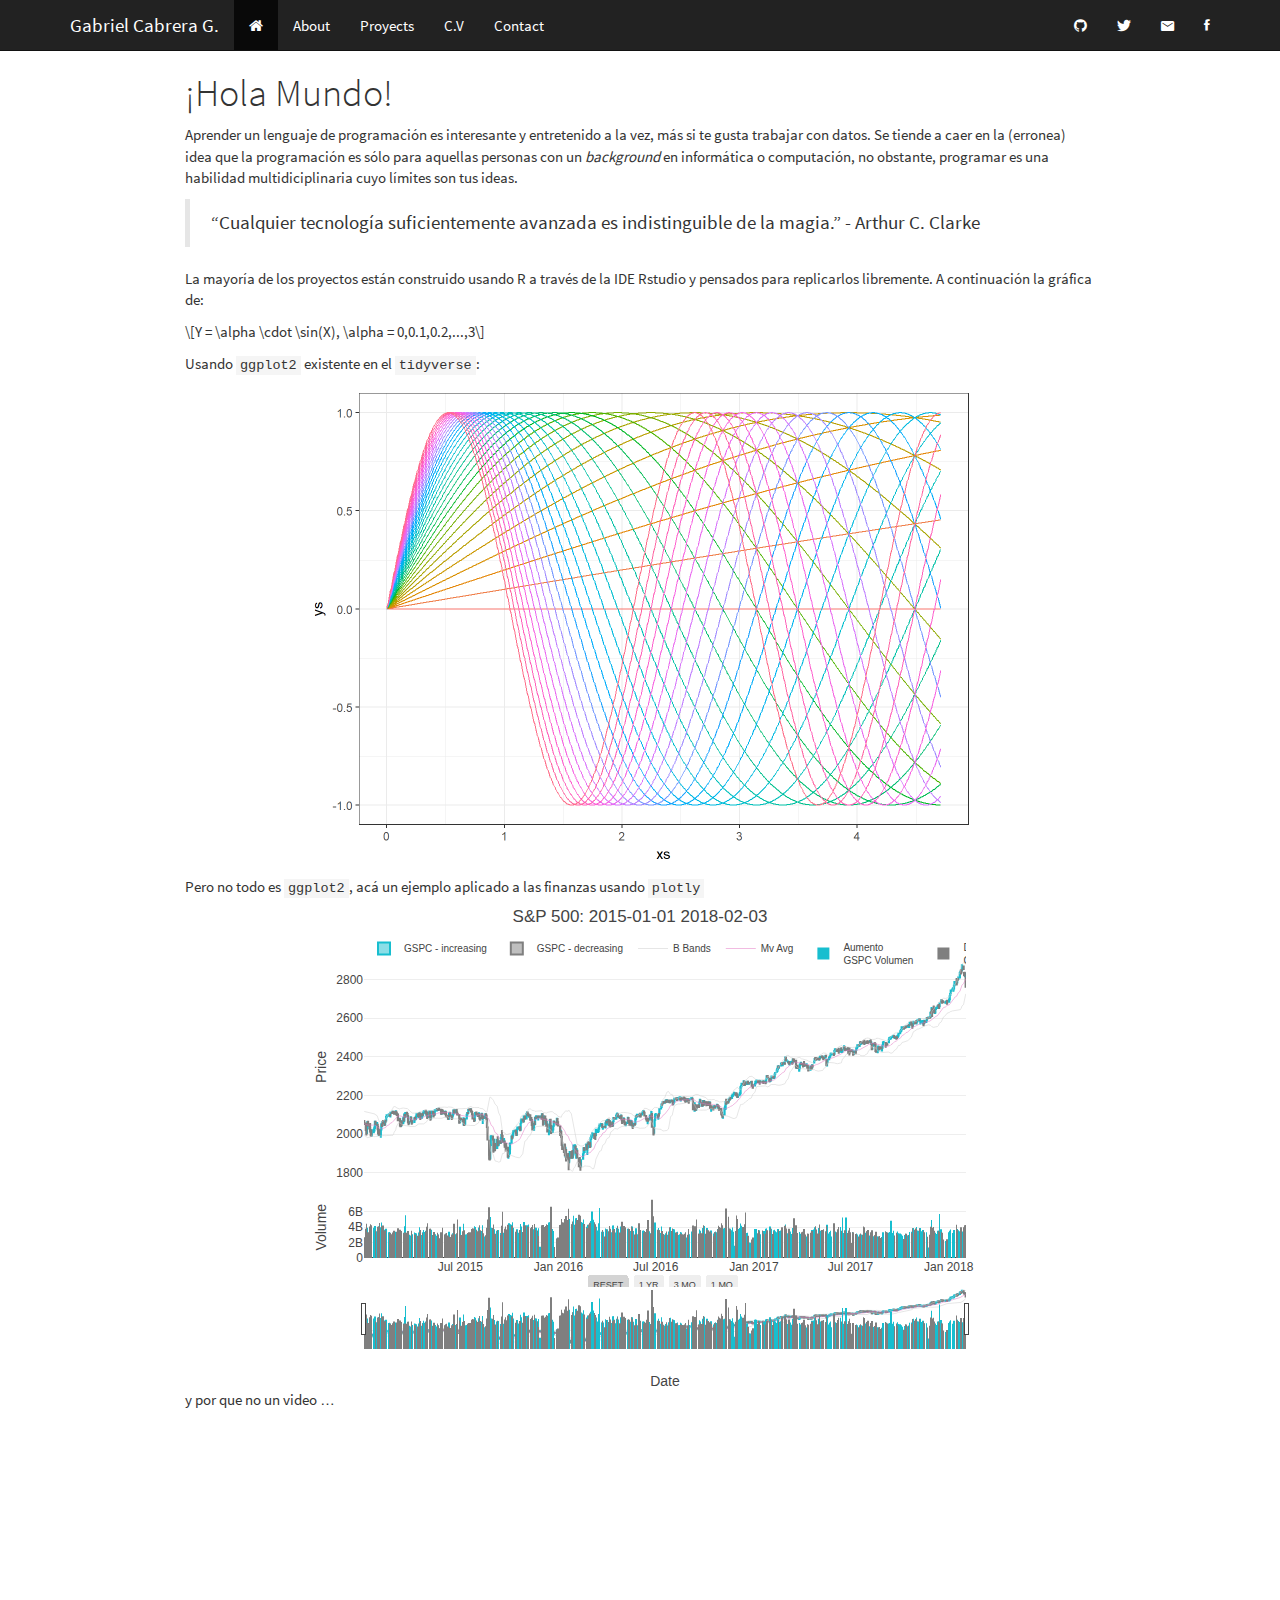
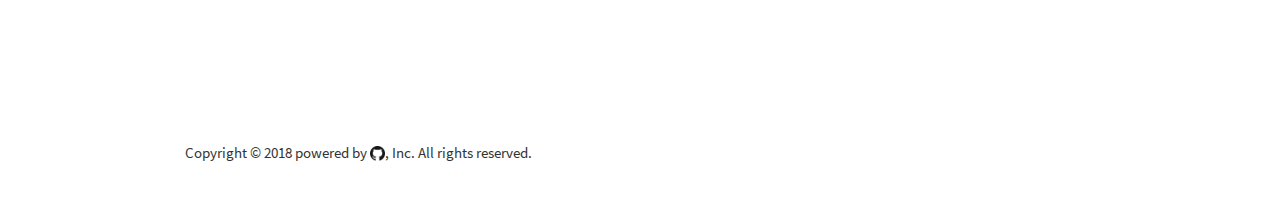
<file: index.html>
<!DOCTYPE html>

<html xmlns="http://www.w3.org/1999/xhtml">

<head>

<meta charset="utf-8" />
<meta http-equiv="Content-Type" content="text/html; charset=utf-8" />
<meta name="generator" content="pandoc" />




<title>¡Hola Mundo!</title>

<script src="site_libs/jquery-1.11.3/jquery.min.js"></script>
<meta name="viewport" content="width=device-width, initial-scale=1" />
<link href="site_libs/bootstrap-3.3.5/css/cosmo.min.css" rel="stylesheet" />
<script src="site_libs/bootstrap-3.3.5/js/bootstrap.min.js"></script>
<script src="site_libs/bootstrap-3.3.5/shim/html5shiv.min.js"></script>
<script src="site_libs/bootstrap-3.3.5/shim/respond.min.js"></script>
<script src="site_libs/navigation-1.1/tabsets.js"></script>
<link href="site_libs/highlightjs-9.12.0/textmate.css" rel="stylesheet" />
<script src="site_libs/highlightjs-9.12.0/highlight.js"></script>
<script src="site_libs/htmlwidgets-1.0/htmlwidgets.js"></script>
<script src="site_libs/plotly-binding-4.7.1/plotly.js"></script>
<script src="site_libs/typedarray-0.1/typedarray.min.js"></script>
<link href="site_libs/crosstalk-1.0.0/css/crosstalk.css" rel="stylesheet" />
<script src="site_libs/crosstalk-1.0.0/js/crosstalk.min.js"></script>
<link href="site_libs/plotlyjs-1.29.2/plotly-htmlwidgets.css" rel="stylesheet" />
<script src="site_libs/plotlyjs-1.29.2/plotly-latest.min.js"></script>
<link href="site_libs/font-awesome-4.5.0/css/font-awesome.min.css" rel="stylesheet" />
<link href="site_libs/ionicons-2.0.1/css/ionicons.min.css" rel="stylesheet" />

<style type="text/css">code{white-space: pre;}</style>
<style type="text/css">
  pre:not([class]) {
    background-color: white;
  }
</style>
<script type="text/javascript">
if (window.hljs) {
  hljs.configure({languages: []});
  hljs.initHighlightingOnLoad();
  if (document.readyState && document.readyState === "complete") {
    window.setTimeout(function() { hljs.initHighlighting(); }, 0);
  }
}
</script>



<style type="text/css">
h1 {
  font-size: 34px;
}
h1.title {
  font-size: 38px;
}
h2 {
  font-size: 30px;
}
h3 {
  font-size: 24px;
}
h4 {
  font-size: 18px;
}
h5 {
  font-size: 16px;
}
h6 {
  font-size: 12px;
}
.table th:not([align]) {
  text-align: left;
}
</style>

<link rel="stylesheet" href="style.css" type="text/css" />

</head>

<body>

<style type = "text/css">
.main-container {
  max-width: 940px;
  margin-left: auto;
  margin-right: auto;
}
code {
  color: inherit;
  background-color: rgba(0, 0, 0, 0.04);
}
img {
  max-width:100%;
  height: auto;
}
.tabbed-pane {
  padding-top: 12px;
}
button.code-folding-btn:focus {
  outline: none;
}
</style>


<style type="text/css">
/* padding for bootstrap navbar */
body {
  padding-top: 51px;
  padding-bottom: 40px;
}
/* offset scroll position for anchor links (for fixed navbar)  */
.section h1 {
  padding-top: 56px;
  margin-top: -56px;
}

.section h2 {
  padding-top: 56px;
  margin-top: -56px;
}
.section h3 {
  padding-top: 56px;
  margin-top: -56px;
}
.section h4 {
  padding-top: 56px;
  margin-top: -56px;
}
.section h5 {
  padding-top: 56px;
  margin-top: -56px;
}
.section h6 {
  padding-top: 56px;
  margin-top: -56px;
}
</style>

<script>
// manage active state of menu based on current page
$(document).ready(function () {
  // active menu anchor
  href = window.location.pathname
  href = href.substr(href.lastIndexOf('/') + 1)
  if (href === "")
    href = "index.html";
  var menuAnchor = $('a[href="' + href + '"]');

  // mark it active
  menuAnchor.parent().addClass('active');

  // if it's got a parent navbar menu mark it active as well
  menuAnchor.closest('li.dropdown').addClass('active');
});
</script>


<div class="container-fluid main-container">

<!-- tabsets -->
<script>
$(document).ready(function () {
  window.buildTabsets("TOC");
});
</script>

<!-- code folding -->






<div class="navbar navbar-default  navbar-fixed-top" role="navigation">
  <div class="container">
    <div class="navbar-header">
      <button type="button" class="navbar-toggle collapsed" data-toggle="collapse" data-target="#navbar">
        <span class="icon-bar"></span>
        <span class="icon-bar"></span>
        <span class="icon-bar"></span>
      </button>
      <a class="navbar-brand" href="index.html">Gabriel Cabrera G.</a>
    </div>
    <div id="navbar" class="navbar-collapse collapse">
      <ul class="nav navbar-nav">
        <li>
  <a href="index.html">
    <span class="fa fa-home"></span>
     
  </a>
</li>
<li>
  <a href="about.html">About</a>
</li>
<li>
  <a href="proyect.html">Proyects</a>
</li>
<li>
  <a href="cv.html">C.V</a>
</li>
<li>
  <a href="contact.html">Contact</a>
</li>
      </ul>
      <ul class="nav navbar-nav navbar-right">
        <li>
  <a href="https://github.com/GaboCg">
    <span class="fa fa-github"></span>
     
  </a>
</li>
<li>
  <a href="https://www.twitter.com">
    <span class="ion ion-social-twitter"></span>
     
  </a>
</li>
<li>
  <a href="https://www.gmail.com">
    <span class="ion ion-android-mail"></span>
     
  </a>
</li>
<li>
  <a href="https://https://www.facebook.com">
    <span class="ion ion-social-facebook"></span>
     
  </a>
</li>
      </ul>
    </div><!--/.nav-collapse -->
  </div><!--/.container -->
</div><!--/.navbar -->

<div class="fluid-row" id="header">



<h1 class="title toc-ignore">¡Hola Mundo!</h1>

</div>


<p style="text-align: justify;">
<p>Aprender un lenguaje de programación es interesante y entretenido a la vez, más si te gusta trabajar con datos. Se tiende a caer en la (erronea) idea que la programación es sólo para aquellas personas con un <em>background</em> en informática o computación, no obstante, programar es una habilidad multidiciplinaria cuyo límites son tus ideas.</p>
</p>
<blockquote>
<p>“Cualquier tecnología suficientemente avanzada es indistinguible de la magia.” - Arthur C. Clarke</p>
</blockquote>
<p>La mayoría de los proyectos están construido usando R a través de la IDE Rstudio y pensados para replicarlos libremente. A continuación la gráfica de:</p>
<p><span class="math display">\[Y = \alpha \cdot \sin(X), \alpha = 0,0.1,0.2,...,3\]</span></p>
<p>Usando <code>ggplot2</code> existente en el <code>tidyverse</code>:</p>
<p><img src="index_files/figure-html/unnamed-chunk-1-1.png" width="672" style="display: block; margin: auto;" /></p>
<p>Pero no todo es <code>ggplot2</code>, acá un ejemplo aplicado a las finanzas usando <code>plotly</code></p>
<div align="center">
<div id="2da4322e5423" style="width:672px;height:480px;" class="plotly html-widget"></div>
<script type="application/json" data-for="2da4322e5423">{"x":{"data":[{"x":["2015-01-02","2015-01-05","2015-01-06","2015-01-07","2015-01-08","2015-01-09","2015-01-12","2015-01-13","2015-01-14","2015-01-15","2015-01-16","2015-01-20","2015-01-21","2015-01-22","2015-01-23","2015-01-26","2015-01-27","2015-01-28","2015-01-29","2015-01-30","2015-02-02","2015-02-03","2015-02-04","2015-02-05","2015-02-06","2015-02-09","2015-02-10","2015-02-11","2015-02-12","2015-02-13","2015-02-17","2015-02-18","2015-02-19","2015-02-20","2015-02-23","2015-02-24","2015-02-25","2015-02-26","2015-02-27","2015-03-02","2015-03-03","2015-03-04","2015-03-05","2015-03-06","2015-03-09","2015-03-10","2015-03-11","2015-03-12","2015-03-13","2015-03-16","2015-03-17","2015-03-18","2015-03-19","2015-03-20","2015-03-23","2015-03-24","2015-03-25","2015-03-26","2015-03-27","2015-03-30","2015-03-31","2015-04-01","2015-04-02","2015-04-06","2015-04-07","2015-04-08","2015-04-09","2015-04-10","2015-04-13","2015-04-14","2015-04-15","2015-04-16","2015-04-17","2015-04-20","2015-04-21","2015-04-22","2015-04-23","2015-04-24","2015-04-27","2015-04-28","2015-04-29","2015-04-30","2015-05-01","2015-05-04","2015-05-05","2015-05-06","2015-05-07","2015-05-08","2015-05-11","2015-05-12","2015-05-13","2015-05-14","2015-05-15","2015-05-18","2015-05-19","2015-05-20","2015-05-21","2015-05-22","2015-05-26","2015-05-27","2015-05-28","2015-05-29","2015-06-01","2015-06-02","2015-06-03","2015-06-04","2015-06-05","2015-06-08","2015-06-09","2015-06-10","2015-06-11","2015-06-12","2015-06-15","2015-06-16","2015-06-17","2015-06-18","2015-06-19","2015-06-22","2015-06-23","2015-06-24","2015-06-25","2015-06-26","2015-06-29","2015-06-30","2015-07-01","2015-07-02","2015-07-06","2015-07-07","2015-07-08","2015-07-09","2015-07-10","2015-07-13","2015-07-14","2015-07-15","2015-07-16","2015-07-17","2015-07-20","2015-07-21","2015-07-22","2015-07-23","2015-07-24","2015-07-27","2015-07-28","2015-07-29","2015-07-30","2015-07-31","2015-08-03","2015-08-04","2015-08-05","2015-08-06","2015-08-07","2015-08-10","2015-08-11","2015-08-12","2015-08-13","2015-08-14","2015-08-17","2015-08-18","2015-08-19","2015-08-20","2015-08-21","2015-08-24","2015-08-25","2015-08-26","2015-08-27","2015-08-28","2015-08-31","2015-09-01","2015-09-02","2015-09-03","2015-09-04","2015-09-08","2015-09-09","2015-09-10","2015-09-11","2015-09-14","2015-09-15","2015-09-16","2015-09-17","2015-09-18","2015-09-21","2015-09-22","2015-09-23","2015-09-24","2015-09-25","2015-09-28","2015-09-29","2015-09-30","2015-10-01","2015-10-02","2015-10-05","2015-10-06","2015-10-07","2015-10-08","2015-10-09","2015-10-12","2015-10-13","2015-10-14","2015-10-15","2015-10-16","2015-10-19","2015-10-20","2015-10-21","2015-10-22","2015-10-23","2015-10-26","2015-10-27","2015-10-28","2015-10-29","2015-10-30","2015-11-02","2015-11-03","2015-11-04","2015-11-05","2015-11-06","2015-11-09","2015-11-10","2015-11-11","2015-11-12","2015-11-13","2015-11-16","2015-11-17","2015-11-18","2015-11-19","2015-11-20","2015-11-23","2015-11-24","2015-11-25","2015-11-27","2015-11-30","2015-12-01","2015-12-02","2015-12-03","2015-12-04","2015-12-07","2015-12-08","2015-12-09","2015-12-10","2015-12-11","2015-12-14","2015-12-15","2015-12-16","2015-12-17","2015-12-18","2015-12-21","2015-12-22","2015-12-23","2015-12-24","2015-12-28","2015-12-29","2015-12-30","2015-12-31","2016-01-04","2016-01-05","2016-01-06","2016-01-07","2016-01-08","2016-01-11","2016-01-12","2016-01-13","2016-01-14","2016-01-15","2016-01-19","2016-01-20","2016-01-21","2016-01-22","2016-01-25","2016-01-26","2016-01-27","2016-01-28","2016-01-29","2016-02-01","2016-02-02","2016-02-03","2016-02-04","2016-02-05","2016-02-08","2016-02-09","2016-02-10","2016-02-11","2016-02-12","2016-02-16","2016-02-17","2016-02-18","2016-02-19","2016-02-22","2016-02-23","2016-02-24","2016-02-25","2016-02-26","2016-02-29","2016-03-01","2016-03-02","2016-03-03","2016-03-04","2016-03-07","2016-03-08","2016-03-09","2016-03-10","2016-03-11","2016-03-14","2016-03-15","2016-03-16","2016-03-17","2016-03-18","2016-03-21","2016-03-22","2016-03-23","2016-03-24","2016-03-28","2016-03-29","2016-03-30","2016-03-31","2016-04-01","2016-04-04","2016-04-05","2016-04-06","2016-04-07","2016-04-08","2016-04-11","2016-04-12","2016-04-13","2016-04-14","2016-04-15","2016-04-18","2016-04-19","2016-04-20","2016-04-21","2016-04-22","2016-04-25","2016-04-26","2016-04-27","2016-04-28","2016-04-29","2016-05-02","2016-05-03","2016-05-04","2016-05-05","2016-05-06","2016-05-09","2016-05-10","2016-05-11","2016-05-12","2016-05-13","2016-05-16","2016-05-17","2016-05-18","2016-05-19","2016-05-20","2016-05-23","2016-05-24","2016-05-25","2016-05-26","2016-05-27","2016-05-31","2016-06-01","2016-06-02","2016-06-03","2016-06-06","2016-06-07","2016-06-08","2016-06-09","2016-06-10","2016-06-13","2016-06-14","2016-06-15","2016-06-16","2016-06-17","2016-06-20","2016-06-21","2016-06-22","2016-06-23","2016-06-24","2016-06-27","2016-06-28","2016-06-29","2016-06-30","2016-07-01","2016-07-05","2016-07-06","2016-07-07","2016-07-08","2016-07-11","2016-07-12","2016-07-13","2016-07-14","2016-07-15","2016-07-18","2016-07-19","2016-07-20","2016-07-21","2016-07-22","2016-07-25","2016-07-26","2016-07-27","2016-07-28","2016-07-29","2016-08-01","2016-08-02","2016-08-03","2016-08-04","2016-08-05","2016-08-08","2016-08-09","2016-08-10","2016-08-11","2016-08-12","2016-08-15","2016-08-16","2016-08-17","2016-08-18","2016-08-19","2016-08-22","2016-08-23","2016-08-24","2016-08-25","2016-08-26","2016-08-29","2016-08-30","2016-08-31","2016-09-01","2016-09-02","2016-09-06","2016-09-07","2016-09-08","2016-09-09","2016-09-12","2016-09-13","2016-09-14","2016-09-15","2016-09-16","2016-09-19","2016-09-20","2016-09-21","2016-09-22","2016-09-23","2016-09-26","2016-09-27","2016-09-28","2016-09-29","2016-09-30","2016-10-03","2016-10-04","2016-10-05","2016-10-06","2016-10-07","2016-10-10","2016-10-11","2016-10-12","2016-10-13","2016-10-14","2016-10-17","2016-10-18","2016-10-19","2016-10-20","2016-10-21","2016-10-24","2016-10-25","2016-10-26","2016-10-27","2016-10-28","2016-10-31","2016-11-01","2016-11-02","2016-11-03","2016-11-04","2016-11-07","2016-11-08","2016-11-09","2016-11-10","2016-11-11","2016-11-14","2016-11-15","2016-11-16","2016-11-17","2016-11-18","2016-11-21","2016-11-22","2016-11-23","2016-11-25","2016-11-28","2016-11-29","2016-11-30","2016-12-01","2016-12-02","2016-12-05","2016-12-06","2016-12-07","2016-12-08","2016-12-09","2016-12-12","2016-12-13","2016-12-14","2016-12-15","2016-12-16","2016-12-19","2016-12-20","2016-12-21","2016-12-22","2016-12-23","2016-12-27","2016-12-28","2016-12-29","2016-12-30","2017-01-03","2017-01-04","2017-01-05","2017-01-06","2017-01-09","2017-01-10","2017-01-11","2017-01-12","2017-01-13","2017-01-17","2017-01-18","2017-01-19","2017-01-20","2017-01-23","2017-01-24","2017-01-25","2017-01-26","2017-01-27","2017-01-30","2017-01-31","2017-02-01","2017-02-02","2017-02-03","2017-02-06","2017-02-07","2017-02-08","2017-02-09","2017-02-10","2017-02-13","2017-02-14","2017-02-15","2017-02-16","2017-02-17","2017-02-21","2017-02-22","2017-02-23","2017-02-24","2017-02-27","2017-02-28","2017-03-01","2017-03-02","2017-03-03","2017-03-06","2017-03-07","2017-03-08","2017-03-09","2017-03-10","2017-03-13","2017-03-14","2017-03-15","2017-03-16","2017-03-17","2017-03-20","2017-03-21","2017-03-22","2017-03-23","2017-03-24","2017-03-27","2017-03-28","2017-03-29","2017-03-30","2017-03-31","2017-04-03","2017-04-04","2017-04-05","2017-04-06","2017-04-07","2017-04-10","2017-04-11","2017-04-12","2017-04-13","2017-04-17","2017-04-18","2017-04-19","2017-04-20","2017-04-21","2017-04-24","2017-04-25","2017-04-26","2017-04-27","2017-04-28","2017-05-01","2017-05-02","2017-05-03","2017-05-04","2017-05-05","2017-05-08","2017-05-09","2017-05-10","2017-05-11","2017-05-12","2017-05-15","2017-05-16","2017-05-17","2017-05-18","2017-05-19","2017-05-22","2017-05-23","2017-05-24","2017-05-25","2017-05-26","2017-05-30","2017-05-31","2017-06-01","2017-06-02","2017-06-05","2017-06-06","2017-06-07","2017-06-08","2017-06-09","2017-06-12","2017-06-13","2017-06-14","2017-06-15","2017-06-16","2017-06-19","2017-06-20","2017-06-21","2017-06-22","2017-06-23","2017-06-26","2017-06-27","2017-06-28","2017-06-29","2017-06-30","2017-07-03","2017-07-05","2017-07-06","2017-07-07","2017-07-10","2017-07-11","2017-07-12","2017-07-13","2017-07-14","2017-07-17","2017-07-18","2017-07-19","2017-07-20","2017-07-21","2017-07-24","2017-07-25","2017-07-26","2017-07-27","2017-07-28","2017-07-31","2017-08-01","2017-08-02","2017-08-03","2017-08-04","2017-08-07","2017-08-08","2017-08-09","2017-08-10","2017-08-11","2017-08-14","2017-08-15","2017-08-16","2017-08-17","2017-08-18","2017-08-21","2017-08-22","2017-08-23","2017-08-24","2017-08-25","2017-08-28","2017-08-29","2017-08-30","2017-08-31","2017-09-01","2017-09-05","2017-09-06","2017-09-07","2017-09-08","2017-09-11","2017-09-12","2017-09-13","2017-09-14","2017-09-15","2017-09-18","2017-09-19","2017-09-20","2017-09-21","2017-09-22","2017-09-25","2017-09-26","2017-09-27","2017-09-28","2017-09-29","2017-10-02","2017-10-03","2017-10-04","2017-10-05","2017-10-06","2017-10-09","2017-10-10","2017-10-11","2017-10-12","2017-10-13","2017-10-16","2017-10-17","2017-10-18","2017-10-19","2017-10-20","2017-10-23","2017-10-24","2017-10-25","2017-10-26","2017-10-27","2017-10-30","2017-10-31","2017-11-01","2017-11-02","2017-11-03","2017-11-06","2017-11-07","2017-11-08","2017-11-09","2017-11-10","2017-11-13","2017-11-14","2017-11-15","2017-11-16","2017-11-17","2017-11-20","2017-11-21","2017-11-22","2017-11-24","2017-11-27","2017-11-28","2017-11-29","2017-11-30","2017-12-01","2017-12-04","2017-12-05","2017-12-06","2017-12-07","2017-12-08","2017-12-11","2017-12-12","2017-12-13","2017-12-14","2017-12-15","2017-12-18","2017-12-19","2017-12-20","2017-12-21","2017-12-22","2017-12-26","2017-12-27","2017-12-28","2017-12-29","2018-01-02","2018-01-03","2018-01-04","2018-01-05","2018-01-08","2018-01-09","2018-01-10","2018-01-11","2018-01-12","2018-01-16","2018-01-17","2018-01-18","2018-01-19","2018-01-22","2018-01-23","2018-01-24","2018-01-25","2018-01-26","2018-01-29","2018-01-30","2018-01-31","2018-02-01","2018-02-02"],"open":[2058.899902,2054.439941,2022.150024,2005.550049,2030.609985,2063.449951,2046.130005,2031.579956,2018.400024,2013.75,1992.25,2020.76001,2020.189941,2034.300049,2062.97998,2050.419922,2047.859985,2032.339966,2002.449951,2019.349976,1996.670044,2022.709961,2048.860107,2043.449951,2062.280029,2053.469971,2049.379883,2068.550049,2069.97998,2088.780029,2096.469971,2099.159912,2099.25,2097.649902,2109.830078,2109.100098,2115.300049,2113.909912,2110.879883,2105.22998,2115.76001,2107.719971,2098.540039,2100.909912,2072.25,2076.139893,2044.689941,2041.099976,2064.560059,2055.350098,2080.590088,2072.840088,2098.689941,2090.320068,2107.98999,2103.939941,2093.100098,2059.939941,2055.780029,2064.110107,2084.050049,2067.629883,2060.030029,2064.870117,2080.790039,2076.939941,2081.290039,2091.51001,2102.030029,2092.280029,2097.820068,2105.959961,2102.580078,2084.110107,2102.820068,2098.27002,2107.209961,2112.800049,2119.290039,2108.350098,2112.48999,2105.52002,2087.379883,2110.22998,2112.629883,2091.26001,2079.959961,2092.129883,2115.560059,2102.870117,2099.620117,2100.429932,2122.070068,2121.300049,2129.449951,2127.790039,2125.550049,2130.360107,2125.340088,2105.129883,2122.27002,2120.659912,2108.639893,2110.409912,2110.639893,2112.350098,2095.090088,2092.340088,2079.070068,2081.120117,2106.23999,2107.429932,2091.340088,2084.26001,2097.399902,2101.580078,2121.060059,2112.5,2123.159912,2123.649902,2109.959961,2102.620117,2098.629883,2061.189941,2067,2078.030029,2073.949951,2069.52002,2077.659912,2049.72998,2052.73999,2080.030029,2099.719971,2109.01001,2110.550049,2126.800049,2126.850098,2127.550049,2118.209961,2114.159912,2102.23999,2078.189941,2070.75,2094.699951,2106.780029,2111.600098,2104.48999,2097.679932,2095.27002,2100.75,2082.610107,2080.97998,2102.659912,2081.100098,2086.189941,2083.149902,2089.699951,2101.98999,2095.689941,2076.610107,2034.079956,1965.150024,1898.079956,1872.75,1942.77002,1986.060059,1986.72998,1970.089966,1916.52002,1950.790039,1947.76001,1927.300049,1971.449951,1941.589966,1951.449951,1963.060059,1955.099976,1978.02002,1995.329956,1989.660034,1960.839966,1961.390015,1943.23999,1934.810059,1935.930054,1929.180054,1881.900024,1887.140015,1919.650024,1921.77002,1954.329956,1986.630005,1982.339966,1994.01001,2013.72998,2015.650024,2015,2003.660034,1996.469971,2024.369995,2031.72998,2033.130005,2033.469971,2021.880005,2058.189941,2075.080078,2068.75,2066.47998,2088.350098,2090,2080.76001,2102.629883,2110.600098,2101.679932,2098.600098,2096.560059,2077.189941,2083.409912,2072.290039,2044.640015,2022.079956,2053.669922,2051.98999,2083.699951,2082.820068,2089.409912,2084.419922,2089.300049,2088.820068,2090.949951,2082.929932,2101.709961,2080.709961,2051.23999,2090.419922,2073.389893,2061.169922,2047.930054,2047.27002,2013.369995,2025.550049,2046.5,2073.76001,2040.810059,2010.27002,2023.150024,2042.199951,2063.52002,2057.77002,2060.540039,2077.340088,2060.590088,2038.199951,2013.780029,2011.709961,1985.319946,1945.969971,1926.119995,1927.829956,1940.339966,1891.680054,1916.680054,1888.660034,1876.180054,1861.459961,1877.400024,1906.280029,1878.790039,1902.52002,1885.219971,1894,1936.939941,1935.26001,1907.069946,1911.670044,1913.069946,1873.25,1848.459961,1857.099976,1847,1833.400024,1871.439941,1898.800049,1927.569946,1916.73999,1924.439941,1942.380005,1917.560059,1931.869995,1954.949951,1947.130005,1937.089966,1976.599976,1985.599976,1994.01001,1996.109985,1996.880005,1981.439941,1990.969971,1994.709961,2019.27002,2015.27002,2014.23999,2026.900024,2041.160034,2047.880005,2048.639893,2048.550049,2032.47998,2037.890015,2035.75,2058.27002,2063.77002,2056.620117,2073.189941,2062.5,2045.560059,2063.01001,2045.540039,2050.22998,2043.719971,2065.919922,2082.889893,2083.100098,2078.830078,2096.050049,2101.52002,2102.090088,2091.48999,2089.370117,2089.840088,2092.330078,2090.929932,2071.820068,2067.169922,2077.179932,2060.300049,2052.949951,2047.77002,2057.550049,2062.629883,2083.290039,2067.169922,2062.5,2046.530029,2065.040039,2044.380005,2044.209961,2041.880005,2052.22998,2052.649902,2078.929932,2091.439941,2090.060059,2100.129883,2093.939941,2097.709961,2104.070068,2100.830078,2110.179932,2112.709961,2115.649902,2109.570068,2091.75,2076.649902,2077.600098,2066.360107,2078.199951,2075.580078,2085.189941,2089.75,2092.800049,2103.810059,2031.449951,2006.670044,2042.689941,2073.169922,2099.340088,2095.050049,2084.429932,2100.419922,2106.969971,2131.719971,2139.5,2153.810059,2157.879883,2165.129883,2162.040039,2163.790039,2166.100098,2172.909912,2166.469971,2173.709961,2168.969971,2169.810059,2166.050049,2168.830078,2173.149902,2169.939941,2156.810059,2163.51001,2168.790039,2183.76001,2182.23999,2182.810059,2177.969971,2183.73999,2186.080078,2186.23999,2177.840088,2181.899902,2184.23999,2181.580078,2187.810059,2185.090088,2173.290039,2175.100098,2170.189941,2179.449951,2173.560059,2171.330078,2177.48999,2181.610107,2185.169922,2182.76001,2169.080078,2120.860107,2150.469971,2127.860107,2125.360107,2146.47998,2143.98999,2145.939941,2144.580078,2170.939941,2173.290039,2158.540039,2146.040039,2161.850098,2168.899902,2156.51001,2164.330078,2163.370117,2155.149902,2158.219971,2164.189941,2160.389893,2161.350098,2137.669922,2130.26001,2139.679932,2132.949951,2138.310059,2140.810059,2142.51001,2139.429932,2148.5,2149.719971,2136.969971,2144.060059,2132.22998,2129.780029,2128.679932,2109.429932,2098.800049,2083.790039,2100.590088,2129.919922,2131.560059,2167.48999,2162.709961,2165.639893,2168.290039,2177.530029,2178.610107,2186.850098,2186.429932,2201.560059,2198.550049,2206.27002,2210.209961,2200.76001,2204.969971,2200.169922,2191.120117,2200.649902,2207.26001,2210.719971,2241.129883,2249.72998,2258.830078,2263.320068,2268.350098,2253.77002,2266.810059,2259.23999,2266.5,2270.540039,2262.929932,2260.25,2266.22998,2270.22998,2249.5,2251.610107,2251.570068,2261.600098,2268.179932,2271.139893,2273.590088,2269.719971,2268.600098,2271.139893,2272.73999,2269.139893,2269.139893,2271.899902,2269.959961,2267.780029,2267.879883,2288.879883,2298.629883,2299.02002,2286.01001,2274.02002,2285.590088,2276.689941,2288.540039,2294.280029,2295.870117,2289.550049,2296.699951,2312.27002,2321.719971,2326.120117,2335.580078,2349.639893,2343.01001,2354.909912,2361.110107,2367.5,2355.72998,2365.22998,2366.080078,2380.129883,2394.75,2380.919922,2375.22998,2370.73999,2369.810059,2363.48999,2372.52002,2371.560059,2368.550049,2370.340088,2387.709961,2383.709961,2378.23999,2379.320068,2343,2345.969971,2350.419922,2329.110107,2339.790039,2356.540039,2361.310059,2364.820068,2362.340088,2354.76001,2366.590088,2353.790039,2356.590088,2357.159912,2353.919922,2352.149902,2341.97998,2332.620117,2342.530029,2346.790039,2342.689941,2354.73999,2370.330078,2381.51001,2388.97998,2389.699951,2393.679932,2388.5,2391.050049,2386.5,2389.790039,2392.370117,2399.939941,2401.580078,2396.790039,2394.840088,2392.439941,2393.97998,2404.550049,2382.949951,2354.689941,2371.370117,2387.209961,2397.040039,2401.409912,2409.540039,2414.5,2411.669922,2415.629883,2415.649902,2431.280029,2437.830078,2431.919922,2432.030029,2434.27002,2436.389893,2425.879883,2434.149902,2443.75,2424.139893,2431.23999,2442.550049,2450.659912,2439.310059,2437.399902,2434.649902,2443.320068,2436.340088,2428.699951,2442.379883,2429.199951,2431.389893,2430.780029,2423.439941,2413.52002,2424.51001,2427.350098,2435.75,2444.98999,2449.159912,2459.5,2455.879883,2463.850098,2475.560059,2467.399902,2472.040039,2477.879883,2479.969971,2482.76001,2469.120117,2475.939941,2477.100098,2480.379883,2476.030029,2476.879883,2477.139893,2478.350098,2465.350098,2465.379883,2441.040039,2454.959961,2468.659912,2468.629883,2462.949951,2427.639893,2425.5,2433.75,2444.879883,2447.909912,2444.719971,2447.350098,2431.939941,2446.060059,2462.649902,2474.419922,2470.350098,2463.830078,2468.060059,2462.25,2474.52002,2491.939941,2493.889893,2494.560059,2495.669922,2502.51001,2506.290039,2506.840088,2507.159912,2497.26001,2499.389893,2501.040039,2503.300049,2503.409912,2509.959961,2521.199951,2530.340088,2533.47998,2540.860107,2547.439941,2551.389893,2549.98999,2550.620117,2552.879883,2555.659912,2555.570068,2557.169922,2562.870117,2553.389893,2567.560059,2578.080078,2568.659912,2566.52002,2560.080078,2570.26001,2577.75,2575.98999,2583.209961,2579.459961,2581.929932,2587.469971,2592.110107,2588.709961,2584,2580.179932,2576.530029,2577.75,2569.449951,2572.949951,2582.939941,2579.48999,2589.169922,2600.310059,2600.419922,2602.659912,2605.939941,2627.820068,2633.929932,2645.100098,2657.189941,2639.780029,2626.23999,2628.379883,2646.209961,2652.189941,2661.72998,2667.590088,2665.870117,2660.629883,2685.919922,2692.709961,2688.179932,2683.02002,2684.219971,2679.090088,2682.100098,2686.100098,2689.149902,2683.72998,2697.850098,2719.310059,2731.330078,2742.669922,2751.149902,2745.550049,2752.969971,2770.179932,2798.959961,2784.98999,2802.399902,2802.600098,2809.159912,2835.050049,2845.419922,2846.23999,2847.47998,2867.22998,2832.73999,2832.409912,2816.449951,2808.919922],"close":[2058.199951,2020.579956,2002.609985,2025.900024,2062.139893,2044.810059,2028.26001,2023.030029,2011.27002,1992.670044,2019.420044,2022.550049,2032.119995,2063.149902,2051.820068,2057.090088,2029.550049,2002.160034,2021.25,1994.98999,2020.849976,2050.030029,2041.51001,2062.52002,2055.469971,2046.73999,2068.590088,2068.530029,2088.47998,2096.98999,2100.340088,2099.679932,2097.449951,2110.300049,2109.659912,2115.47998,2113.860107,2110.73999,2104.5,2117.389893,2107.780029,2098.530029,2101.040039,2071.26001,2079.429932,2044.160034,2040.23999,2065.949951,2053.399902,2081.189941,2074.280029,2099.5,2089.27002,2108.100098,2104.419922,2091.5,2061.050049,2056.149902,2061.02002,2086.23999,2067.889893,2059.689941,2066.959961,2080.620117,2076.330078,2081.899902,2091.179932,2102.060059,2092.429932,2095.840088,2106.629883,2104.98999,2081.179932,2100.399902,2097.290039,2107.959961,2112.929932,2117.689941,2108.919922,2114.76001,2106.850098,2085.51001,2108.290039,2114.48999,2089.459961,2080.149902,2088,2116.100098,2105.330078,2099.120117,2098.47998,2121.100098,2122.72998,2129.199951,2127.830078,2125.850098,2130.820068,2126.060059,2104.199951,2123.47998,2120.790039,2107.389893,2111.72998,2109.600098,2114.070068,2095.840088,2092.830078,2079.280029,2080.149902,2105.199951,2108.860107,2094.110107,2084.429932,2096.290039,2100.439941,2121.23999,2109.98999,2122.850098,2124.199951,2108.580078,2102.310059,2101.48999,2057.639893,2063.110107,2077.419922,2076.780029,2068.76001,2081.340088,2046.680054,2051.310059,2076.620117,2099.600098,2108.949951,2107.399902,2124.290039,2126.639893,2128.280029,2119.209961,2114.149902,2102.149902,2079.649902,2067.639893,2093.25,2108.570068,2108.629883,2103.840088,2098.040039,2093.320068,2099.840088,2083.560059,2077.570068,2104.179932,2084.070068,2086.050049,2083.389893,2091.540039,2102.439941,2096.919922,2079.610107,2035.72998,1970.890015,1893.209961,1867.609985,1940.51001,1987.660034,1988.869995,1972.180054,1913.849976,1948.859985,1951.130005,1921.219971,1969.410034,1942.040039,1952.290039,1961.050049,1953.030029,1978.089966,1995.310059,1990.199951,1958.030029,1966.969971,1942.73999,1938.76001,1932.23999,1931.339966,1881.77002,1884.089966,1920.030029,1923.819946,1951.359985,1987.050049,1979.920044,1995.829956,2013.430054,2014.890015,2017.459961,2003.689941,1994.23999,2023.859985,2033.109985,2033.660034,2030.77002,2018.939941,2052.51001,2075.149902,2071.179932,2065.889893,2090.350098,2089.409912,2079.360107,2104.050049,2109.790039,2102.310059,2099.929932,2099.199951,2078.580078,2081.719971,2075,2045.969971,2023.040039,2053.189941,2050.439941,2083.580078,2081.23999,2089.169922,2086.590088,2089.139893,2088.870117,2090.110107,2080.409912,2102.629883,2079.51001,2049.620117,2091.689941,2077.070068,2063.590088,2047.619995,2052.22998,2012.369995,2021.939941,2043.410034,2073.070068,2041.890015,2005.550049,2021.150024,2038.969971,2064.290039,2060.98999,2056.5,2078.360107,2063.360107,2043.939941,2012.660034,2016.709961,1990.26001,1943.089966,1922.030029,1923.670044,1938.680054,1890.280029,1921.839966,1880.329956,1881.329956,1859.329956,1868.98999,1906.900024,1877.079956,1903.630005,1882.949951,1893.359985,1940.23999,1939.380005,1903.030029,1912.530029,1915.449951,1880.050049,1853.439941,1852.209961,1851.859985,1829.079956,1864.780029,1895.579956,1926.819946,1917.829956,1917.780029,1945.5,1921.27002,1929.800049,1951.699951,1948.050049,1932.22998,1978.349976,1986.449951,1993.400024,1999.98999,2001.76001,1979.26001,1989.26001,1989.569946,2022.189941,2019.640015,2015.930054,2027.219971,2040.589966,2049.580078,2051.600098,2049.800049,2036.709961,2035.939941,2037.050049,2055.01001,2063.949951,2059.73999,2072.780029,2066.129883,2045.170044,2066.659912,2041.910034,2047.599976,2041.98999,2061.719971,2082.419922,2082.780029,2080.72998,2094.340088,2100.800049,2102.399902,2091.47998,2091.580078,2087.790039,2091.699951,2095.149902,2075.810059,2065.300049,2081.429932,2063.370117,2051.120117,2050.629883,2057.139893,2058.689941,2084.389893,2064.459961,2064.110107,2046.609985,2066.659912,2047.209961,2047.630005,2040.040039,2052.320068,2048.040039,2076.060059,2090.540039,2090.100098,2099.060059,2096.949951,2099.330078,2105.26001,2099.129883,2109.409912,2112.129883,2119.120117,2115.47998,2096.070068,2079.060059,2075.320068,2071.5,2077.98999,2071.219971,2083.25,2088.899902,2085.449951,2113.320068,2037.410034,2000.540039,2036.089966,2070.77002,2098.860107,2102.949951,2088.550049,2099.72998,2097.899902,2129.899902,2137.159912,2152.139893,2152.429932,2163.75,2161.73999,2166.889893,2163.780029,2173.02002,2165.169922,2175.030029,2168.47998,2169.179932,2166.580078,2170.060059,2173.600098,2170.840088,2157.030029,2163.790039,2164.25,2182.870117,2180.889893,2181.73999,2175.48999,2185.790039,2184.050049,2190.149902,2178.149902,2182.219971,2187.02002,2183.870117,2182.639893,2186.899902,2175.439941,2172.469971,2169.040039,2180.379883,2176.120117,2170.949951,2170.860107,2179.97998,2186.47998,2186.159912,2181.300049,2127.810059,2159.040039,2127.02002,2125.77002,2147.26001,2139.159912,2139.120117,2139.76001,2163.120117,2177.179932,2164.689941,2146.100098,2159.929932,2171.370117,2151.129883,2168.27002,2161.199951,2150.48999,2159.72998,2160.77002,2153.73999,2163.659912,2136.72998,2139.179932,2132.550049,2132.97998,2126.5,2139.600098,2144.290039,2141.340088,2141.159912,2151.330078,2143.159912,2139.429932,2133.040039,2126.409912,2126.149902,2111.719971,2097.939941,2088.659912,2085.179932,2131.52002,2139.560059,2163.26001,2167.47998,2164.449951,2164.199951,2180.389893,2176.939941,2187.120117,2181.899902,2198.179932,2202.939941,2204.719971,2213.350098,2201.719971,2204.659912,2198.810059,2191.080078,2191.949951,2204.709961,2212.22998,2241.350098,2246.189941,2259.530029,2256.959961,2271.719971,2253.280029,2262.030029,2258.070068,2262.530029,2270.76001,2265.179932,2260.959961,2263.790039,2268.879883,2249.919922,2249.26001,2238.830078,2257.830078,2270.75,2269,2276.97998,2268.899902,2268.899902,2275.320068,2270.439941,2274.639893,2267.889893,2271.889893,2263.689941,2271.310059,2265.199951,2280.070068,2298.370117,2296.679932,2294.689941,2280.899902,2278.870117,2279.550049,2280.850098,2297.419922,2292.560059,2293.080078,2294.669922,2307.870117,2316.100098,2328.25,2337.580078,2349.25,2347.219971,2351.159912,2365.379883,2362.820068,2363.810059,2367.340088,2369.75,2363.639893,2395.959961,2381.919922,2383.120117,2375.310059,2368.389893,2362.97998,2364.870117,2372.600098,2373.469971,2365.449951,2385.26001,2381.379883,2378.25,2373.469971,2344.02002,2348.449951,2345.959961,2343.97998,2341.590088,2358.570068,2361.129883,2368.060059,2362.719971,2358.840088,2360.159912,2352.949951,2357.48999,2355.540039,2357.159912,2353.780029,2344.929932,2328.949951,2349.01001,2342.189941,2338.169922,2355.840088,2348.689941,2374.149902,2388.610107,2387.449951,2388.77002,2384.199951,2388.330078,2391.169922,2388.129883,2389.52002,2399.290039,2399.379883,2396.919922,2399.629883,2394.439941,2390.899902,2402.320068,2400.669922,2357.030029,2365.719971,2381.72998,2394.02002,2398.419922,2404.389893,2415.070068,2415.820068,2412.909912,2411.800049,2430.060059,2439.070068,2436.100098,2429.330078,2433.139893,2433.790039,2431.77002,2429.389893,2440.350098,2437.919922,2432.459961,2433.149902,2453.459961,2437.030029,2435.610107,2434.5,2438.300049,2439.070068,2419.379883,2440.689941,2419.699951,2423.409912,2429.01001,2432.540039,2409.75,2425.179932,2427.429932,2425.530029,2443.25,2447.830078,2459.27002,2459.139893,2460.610107,2473.830078,2473.449951,2472.540039,2469.909912,2477.129883,2477.830078,2475.419922,2472.100098,2470.300049,2476.350098,2477.570068,2472.159912,2476.830078,2480.909912,2474.919922,2474.02002,2438.209961,2441.320068,2465.840088,2464.610107,2468.110107,2430.01001,2425.550049,2428.370117,2452.51001,2444.040039,2438.969971,2443.050049,2444.23999,2446.300049,2457.590088,2471.649902,2476.550049,2457.850098,2465.540039,2465.100098,2461.429932,2488.110107,2496.47998,2498.370117,2495.620117,2500.22998,2503.870117,2506.649902,2508.23999,2500.600098,2502.219971,2496.659912,2496.840088,2507.040039,2510.060059,2519.360107,2529.120117,2534.580078,2537.73999,2552.070068,2549.330078,2544.72998,2550.639893,2555.23999,2550.929932,2553.169922,2557.639893,2559.360107,2561.26001,2562.100098,2575.209961,2564.97998,2569.129883,2557.149902,2560.399902,2581.070068,2572.830078,2575.26001,2579.360107,2579.850098,2587.840088,2591.129883,2590.639893,2594.379883,2584.620117,2582.300049,2584.840088,2578.870117,2564.620117,2585.639893,2578.850098,2582.139893,2599.030029,2597.080078,2602.419922,2601.419922,2627.040039,2626.070068,2647.580078,2642.219971,2639.439941,2629.570068,2629.27002,2636.97998,2651.5,2659.98999,2664.110107,2662.850098,2652.01001,2675.810059,2690.159912,2681.469971,2679.25,2684.570068,2683.340088,2680.5,2682.620117,2687.540039,2673.610107,2695.810059,2713.060059,2723.98999,2743.149902,2747.709961,2751.290039,2748.22998,2767.560059,2786.23999,2776.419922,2802.560059,2798.030029,2810.300049,2832.969971,2839.129883,2837.540039,2839.25,2872.870117,2853.530029,2822.429932,2823.810059,2821.97998,2762.129883],"high":[2072.360107,2054.439941,2030.25,2029.609985,2064.080078,2064.429932,2049.300049,2056.929932,2018.400024,2021.349976,2020.459961,2028.939941,2038.290039,2064.620117,2062.97998,2057.620117,2047.859985,2042.48999,2024.640015,2023.319946,2021.660034,2050.300049,2054.73999,2063.550049,2072.399902,2056.159912,2070.860107,2073.47998,2088.530029,2097.030029,2101.300049,2100.22998,2102.129883,2110.610107,2110.050049,2117.939941,2119.590088,2113.909912,2112.73999,2117.52002,2115.76001,2107.719971,2104.25,2100.909912,2083.48999,2076.139893,2050.080078,2066.409912,2064.560059,2081.409912,2080.590088,2106.850098,2098.689941,2113.919922,2114.860107,2107.629883,2097.429932,2067.149902,2062.830078,2088.969971,2084.050049,2067.629883,2072.169922,2086.98999,2089.810059,2086.689941,2093.310059,2102.610107,2107.649902,2098.620117,2111.909912,2111.300049,2102.580078,2103.939941,2109.639893,2109.97998,2120.48999,2120.919922,2125.919922,2116.040039,2113.649902,2105.52002,2108.409912,2120.949951,2115.23999,2098.419922,2092.899902,2117.659912,2117.689941,2105.060059,2110.189941,2121.449951,2123.889893,2131.780029,2133.02002,2134.719971,2134.280029,2132.149902,2125.340088,2126.219971,2122.27002,2120.659912,2119.149902,2117.590088,2121.919922,2112.889893,2100.98999,2093.01001,2085.620117,2108.5,2115.02002,2107.429932,2091.340088,2097.399902,2106.790039,2126.649902,2121.639893,2129.870117,2128.030029,2125.100098,2116.040039,2108.919922,2098.629883,2074.280029,2082.780029,2085.060059,2078.610107,2083.73999,2077.659912,2074.280029,2081.310059,2100.669922,2111.97998,2114.139893,2124.419922,2128.909912,2132.820068,2128.48999,2118.51001,2116.870117,2106.01001,2078.189941,2095.600098,2110.600098,2110.47998,2114.23999,2105.699951,2102.51001,2112.659912,2103.320068,2082.610107,2105.350098,2102.659912,2089.060059,2092.929932,2092.449951,2102.870117,2103.469971,2096.169922,2076.610107,2034.079956,1965.150024,1948.040039,1943.089966,1989.599976,1993.47998,1986.72998,1970.089966,1948.910034,1975.01001,1947.76001,1970.420044,1988.630005,1965.290039,1961.050049,1963.060059,1983.189941,1997.26001,2020.859985,1989.660034,1979.640015,1961.390015,1949.52002,1937.170044,1952.890015,1929.180054,1899.47998,1920.530029,1927.209961,1951.359985,1989.170044,1991.619995,1999.310059,2016.5,2020.130005,2018.660034,2022.339966,2009.560059,2024.150024,2033.540039,2034.449951,2039.119995,2037.969971,2055.199951,2079.73999,2075.139893,2070.370117,2090.350098,2092.52002,2094.320068,2106.199951,2116.47998,2114.590088,2108.780029,2101.909912,2096.560059,2083.669922,2086.939941,2072.290039,2044.640015,2053.219971,2066.689941,2085.310059,2086.73999,2097.060059,2095.610107,2094.120117,2093,2093.290039,2093.810059,2103.370117,2104.27002,2085,2093.840088,2090.419922,2073.850098,2080.330078,2067.649902,2047.27002,2022.920044,2053.870117,2076.719971,2076.370117,2040.810059,2022.900024,2042.73999,2064.72998,2067.360107,2057.77002,2081.560059,2077.340088,2062.540039,2038.199951,2021.939941,2011.709961,1985.319946,1960.400024,1935.650024,1947.380005,1950.329956,1934.469971,1916.680054,1901.439941,1876.180054,1889.849976,1908.849976,1906.280029,1906.72998,1916.98999,1902.959961,1940.23999,1947.199951,1935.26001,1918.01001,1927.349976,1913.069946,1873.25,1868.25,1881.599976,1847,1864.780029,1895.77002,1930.680054,1930,1918.780029,1946.699951,1942.380005,1932.079956,1951.829956,1962.959961,1958.27002,1978.349976,1986.51001,1993.689941,2009.130005,2006.119995,1996.880005,1992.689941,2005.079956,2022.369995,2024.569946,2015.939941,2032.02002,2046.23999,2052.360107,2053.909912,2056.600098,2048.550049,2036.040039,2042.670044,2055.909912,2072.209961,2067.919922,2075.070068,2074.02002,2062.5,2067.330078,2063.01001,2060.629883,2062.929932,2065.050049,2083.179932,2087.840088,2083.219971,2094.659912,2104.050049,2111.050049,2103.780029,2094.320068,2089.370117,2096.870117,2099.889893,2099.300049,2073.850098,2083.419922,2077.179932,2060.300049,2060.22998,2057.719971,2064.149902,2084.870117,2083.290039,2073.98999,2066.790039,2071.879883,2065.689941,2060.610107,2044.209961,2058.350098,2055.580078,2079.669922,2094.72998,2094.300049,2099.060059,2103.47998,2100.969971,2105.26001,2104.070068,2113.360107,2119.219971,2120.550049,2117.639893,2109.570068,2098.120117,2081.300049,2085.649902,2079.620117,2078.199951,2100.659912,2093.659912,2099.709961,2113.320068,2103.810059,2031.449951,2036.089966,2073.129883,2098.939941,2108.709961,2095.050049,2100.719971,2109.080078,2131.709961,2143.159912,2155.399902,2156.449951,2168.98999,2169.050049,2168.350098,2164.629883,2175.629883,2174.560059,2175.110107,2173.709961,2173.540039,2174.97998,2172.850098,2177.090088,2178.290039,2170.199951,2163.790039,2168.189941,2182.870117,2185.439941,2187.659912,2183.409912,2188.449951,2186.280029,2193.810059,2186.23999,2183.080078,2187.030029,2185,2185.149902,2193.419922,2186.659912,2179,2187.939941,2183.47998,2182.27002,2173.790039,2173.560059,2184.870117,2186.570068,2187.870117,2184.939941,2169.080078,2163.300049,2150.469971,2141.330078,2151.310059,2146.47998,2153.610107,2150.800049,2165.110107,2179.98999,2173.75,2158.540039,2161.129883,2172.399902,2172.669922,2175.300049,2164.409912,2165.459961,2163.949951,2162.929932,2165.860107,2169.600098,2161.560059,2145.360107,2138.189941,2149.189941,2135.610107,2144.379883,2148.439941,2147.179932,2142.629883,2154.790039,2151.439941,2145.72998,2147.129883,2140.719971,2133.25,2131.449951,2111.76001,2102.560059,2099.070068,2132,2146.870117,2170.100098,2182.300049,2165.919922,2171.360107,2180.840088,2179.219971,2188.060059,2189.889893,2198.699951,2204.800049,2204.719971,2213.350098,2211.139893,2210.459961,2214.100098,2202.600098,2197.949951,2209.419922,2212.780029,2241.629883,2251.689941,2259.800049,2264.030029,2277.530029,2276.199951,2272.120117,2268.050049,2267.469971,2272.560059,2271.22998,2263.179932,2263.790039,2273.820068,2271.310059,2254.51001,2253.580078,2263.879883,2272.820068,2271.5,2282.100098,2275.48999,2279.27002,2275.320068,2271.780029,2278.679932,2272.080078,2272.01001,2274.330078,2276.959961,2271.780029,2284.629883,2299.550049,2300.98999,2299.02002,2286.01001,2279.090088,2289.139893,2283.969971,2298.310059,2296.179932,2299.399902,2295.909912,2311.080078,2319.22998,2331.580078,2337.580078,2351.300049,2351.310059,2351.159912,2366.709961,2365.129883,2368.26001,2367.340088,2371.540039,2367.790039,2400.97998,2394.75,2383.889893,2378.800049,2375.120117,2373.090088,2369.080078,2376.860107,2374.419922,2368.550049,2390.01001,2388.100098,2385.709961,2379.550049,2381.929932,2351.810059,2358.919922,2356.219971,2344.899902,2363.780029,2363.360107,2370.419922,2370.350098,2365.870117,2360.530029,2378.360107,2364.159912,2363.76001,2366.370117,2355.219971,2352.719971,2348.26001,2349.139893,2348.350098,2352.629883,2361.370117,2356.179932,2376.97998,2392.47998,2398.159912,2392.100098,2393.679932,2394.48999,2392.929932,2389.820068,2391.429932,2399.290039,2401.360107,2403.870117,2399.73999,2395.719971,2392.439941,2404.050049,2405.77002,2384.870117,2375.73999,2389.060059,2395.459961,2400.850098,2405.580078,2418.709961,2416.679932,2415.26001,2415.98999,2430.060059,2440.22998,2439.550049,2436.209961,2435.280029,2439.27002,2446.199951,2430.379883,2441.48999,2443.75,2433.949951,2433.149902,2453.820068,2450.659912,2442.22998,2441.620117,2441.399902,2450.419922,2440.149902,2442.969971,2442.72998,2432.709961,2439.169922,2434.899902,2424.280029,2426.919922,2432,2429.300049,2445.76001,2449.320068,2463.540039,2462.820068,2460.919922,2473.830078,2477.620117,2472.540039,2473.100098,2481.23999,2481.689941,2484.040039,2473.530029,2477.959961,2478.51001,2480.379883,2476.030029,2480,2480.949951,2490.870117,2474.409912,2465.379883,2448.090088,2468.219971,2468.899902,2474.929932,2465.02002,2440.27002,2430.580078,2454.77002,2448.909912,2450.389893,2453.959961,2449.120117,2449.189941,2460.310059,2475.01001,2480.379883,2471.969971,2469.639893,2468.620117,2467.110107,2488.949951,2496.77002,2498.370117,2498.429932,2500.22998,2508.320068,2507.840088,2508.850098,2507.159912,2503.469971,2502.540039,2503.51001,2511.75,2510.810059,2519.439941,2529.22998,2535.129883,2540.530029,2552.51001,2549.409912,2551.820068,2555.22998,2555.23999,2555.330078,2557.649902,2559.469971,2559.709961,2564.110107,2562.360107,2575.439941,2578.290039,2572.179932,2567.399902,2567.070068,2582.97998,2580.030029,2578.290039,2588.399902,2581.110107,2588.419922,2593.379883,2597.02002,2595.469971,2586.5,2583.810059,2587.659912,2579.659912,2572.840088,2590.090088,2583.959961,2584.639893,2601.189941,2600.939941,2604.209961,2606.409912,2627.689941,2634.889893,2657.73999,2650.620117,2665.189941,2648.719971,2634.409912,2640.98999,2651.649902,2660.330078,2669.719971,2671.879883,2668.090088,2679.629883,2694.969971,2694.439941,2691.01001,2692.639893,2685.350098,2682.73999,2685.639893,2687.659912,2692.120117,2695.889893,2714.370117,2729.290039,2743.449951,2748.51001,2759.139893,2750.800049,2767.560059,2787.850098,2807.540039,2807.040039,2805.830078,2810.330078,2833.030029,2842.23999,2852.969971,2848.560059,2872.870117,2870.620117,2837.75,2839.26001,2835.959961,2808.919922],"low":[2046.040039,2017.339966,1992.439941,2005.550049,2030.609985,2038.329956,2022.579956,2008.25,1988.439941,1991.469971,1988.119995,2004.48999,2012.040039,2026.380005,2050.540039,2040.969971,2019.910034,2001.48999,1989.180054,1993.380005,1980.900024,2022.709961,2036.719971,2043.449951,2049.969971,2041.880005,2048.620117,2057.98999,2069.97998,2086.699951,2089.800049,2092.149902,2090.790039,2085.439941,2103,2105.870117,2109.889893,2103.76001,2103.75,2104.5,2098.26001,2094.48999,2095.219971,2067.27002,2072.209961,2044.160034,2039.689941,2041.099976,2041.170044,2055.350098,2065.080078,2061.22998,2085.560059,2090.320068,2104.419922,2091.5,2061.050049,2045.5,2052.959961,2064.110107,2067.040039,2048.379883,2057.320068,2056.52002,2076.100098,2073.300049,2074.290039,2091.51001,2092.330078,2083.23999,2097.820068,2100.02002,2072.370117,2084.110107,2094.379883,2091.050049,2103.189941,2112.800049,2107.040039,2094.889893,2097.409912,2077.590088,2087.379883,2110.22998,2088.459961,2067.929932,2074.98999,2092.129883,2104.580078,2085.570068,2096.040039,2100.429932,2116.810059,2120.01001,2124.5,2122.590088,2122.949951,2126.060059,2099.179932,2105.129883,2112.860107,2104.889893,2102.540039,2099.139893,2109.610107,2093.22998,2085.669922,2079.110107,2072.139893,2081.120117,2106.23999,2091.330078,2072.48999,2082.100098,2088.860107,2101.580078,2109.449951,2112.5,2119.889893,2108.580078,2101.780029,2095.379883,2056.639893,2056.320068,2067,2071.02002,2058.399902,2044.02002,2044.660034,2049.72998,2052.73999,2080.030029,2098.179932,2102.48999,2110.550049,2119.879883,2123.659912,2115.399902,2110,2098.629883,2077.090088,2063.52002,2069.090088,2094.080078,2094.969971,2102.070068,2087.310059,2088.600098,2095.27002,2075.530029,2067.909912,2080.97998,2076.48999,2052.090088,2078.26001,2080.610107,2079.300049,2094.139893,2070.530029,2035.72998,1970.890015,1867.01001,1867.079956,1872.75,1942.77002,1975.189941,1965.97998,1903.069946,1916.52002,1944.719971,1911.209961,1927.300049,1937.880005,1937.189941,1939.189941,1948.27002,1954.300049,1977.930054,1986.72998,1953.449951,1955.800049,1929.219971,1932.569946,1908.920044,1921.5,1879.209961,1871.910034,1887.140015,1900.699951,1893.699951,1954.329956,1971.98999,1976.439941,1987.530029,2007.609985,2010.550049,2001.780029,1990.72998,1996.469971,2020.459961,2022.310059,2026.609985,2017.219971,2021.880005,2058.189941,2066.530029,2058.840088,2063.110107,2082.629883,2079.340088,2080.76001,2097.51001,2096.97998,2090.409912,2083.73999,2068.23999,2069.909912,2074.850098,2045.660034,2022.02002,2019.390015,2045.900024,2051.98999,2078.76001,2082.820068,2081.389893,2070.290039,2086.300049,2084.129883,2080.409912,2082.929932,2077.110107,2042.349976,2051.23999,2066.780029,2052.320068,2036.530029,2045.670044,2008.800049,1993.26001,2025.550049,2042.430054,2041.660034,2005.329956,2005.930054,2020.48999,2042.199951,2058.72998,2044.199951,2060.540039,2061.969971,2043.619995,1989.680054,2004.170044,1979.050049,1938.829956,1918.459961,1901.099976,1914.349976,1886.410034,1878.930054,1857.829956,1864.599976,1812.290039,1848.97998,1877.400024,1875.969971,1878.790039,1872.699951,1873.650024,1894,1920.300049,1897.290039,1872.22998,1900.52002,1872.650024,1828.459961,1834.939941,1850.319946,1810.099976,1833.400024,1871.439941,1898.800049,1915.089966,1902.170044,1924.439941,1919.439941,1891,1925.410034,1945.780029,1931.810059,1937.089966,1968.800049,1977.369995,1986.77002,1989.380005,1977.430054,1979.839966,1969.25,1994.709961,2012.050049,2005.22998,2010.040039,2022.160034,2041.160034,2043.140015,2040.569946,2034.859985,2022.48999,2031.959961,2028.310059,2058.27002,2057.459961,2043.97998,2062.570068,2042.560059,2043.089966,2033.800049,2041.689941,2041.880005,2039.73999,2065.919922,2078.129883,2076.310059,2073.649902,2091.679932,2096.320068,2088.52002,2081.199951,2077.52002,2085.800049,2082.310059,2071.620117,2052.280029,2066.110107,2054.889893,2045.550049,2045.77002,2039.449951,2054.310059,2062.629883,2064.459961,2053.129883,2043.130005,2046.530029,2040.819946,2034.48999,2025.910034,2041.880005,2047.26001,2052.649902,2078.929932,2087.080078,2090.060059,2088.659912,2085.100098,2088.590088,2085.360107,2100.830078,2110.179932,2112.709961,2107.72998,2089.959961,2078.459961,2064.100098,2069.800049,2050.370117,2062.840088,2075.580078,2083.02002,2084.360107,2092.800049,2032.569946,1991.680054,2006.670044,2042.689941,2070,2097.899902,2080.860107,2074.02002,2089.389893,2106.969971,2131.719971,2139.5,2146.209961,2157.879883,2155.790039,2159.629883,2159.01001,2164.889893,2159.75,2163.23999,2161.949951,2160.179932,2159.070068,2159.73999,2163.48999,2166.209961,2147.580078,2152.560059,2159.070068,2168.790039,2177.850098,2178.610107,2172,2177.969971,2179.419922,2186.080078,2178.139893,2168.5,2180.459961,2175.129883,2175.959961,2186.800049,2171.25,2169.73999,2160.389893,2170.189941,2170.409912,2161.350098,2157.090088,2173.590088,2175.100098,2179.070068,2177.48999,2127.810059,2119.120117,2120.27002,2119.899902,2122.360107,2131.199951,2135.909912,2139.169922,2139.570068,2170.939941,2163.969971,2145.040039,2141.550049,2151.790039,2145.199951,2156.51001,2154.77002,2144.01001,2155.149902,2150.280029,2144.850098,2160.389893,2128.840088,2132.77002,2114.719971,2132.97998,2124.429932,2135.48999,2138.149902,2133.439941,2130.090088,2146.909912,2141.929932,2131.590088,2132.52002,2119.360107,2125.530029,2097.850098,2094,2085.22998,2083.790039,2100.590088,2123.560059,2125.350098,2151.169922,2152.48999,2156.080078,2166.379883,2172.199951,2176.649902,2180.379883,2186.429932,2194.51001,2194.51001,2206.27002,2200.360107,2198.149902,2198.810059,2187.439941,2188.370117,2199.969971,2202.209961,2208.929932,2237.570068,2249.22998,2252.370117,2263.320068,2248.439941,2253.77002,2254.23999,2258.209961,2266.139893,2265.149902,2256.080078,2258.840088,2266.149902,2249.110107,2244.560059,2233.620117,2245.129883,2261.600098,2260.449951,2264.060059,2268.899902,2265.27002,2260.830078,2254.25,2271.51001,2262.810059,2263.350098,2258.409912,2265.01001,2257.02002,2266.679932,2288.879883,2294.080078,2291.620117,2268.040039,2267.209961,2272.439941,2271.649902,2287.879883,2288.570068,2290.159912,2285.379883,2296.610107,2311.100098,2321.419922,2322.169922,2334.810059,2338.870117,2339.580078,2354.909912,2358.340088,2355.090088,2352.870117,2361.870117,2358.959961,2380.129883,2380.169922,2375.389893,2367.97998,2365.51001,2361.01001,2354.540039,2363.040039,2368.52002,2358.179932,2368.939941,2377.179932,2377.639893,2369.659912,2341.899902,2336.449951,2342.129883,2335.73999,2322.25,2337.629883,2352.939941,2358.580078,2362.600098,2344.72998,2350.719971,2350.52002,2348.899902,2350.73999,2351.5,2337.25,2341.179932,2328.949951,2332.51001,2334.540039,2335.050049,2340.909912,2344.51001,2369.189941,2381.149902,2386.780029,2382.679932,2382.360107,2384.830078,2385.820068,2379.75,2380.350098,2389.379883,2393.919922,2392.439941,2392.790039,2381.73999,2387.189941,2393.939941,2396.050049,2356.209961,2352.719971,2370.429932,2386.919922,2393.879883,2397.98999,2408.01001,2412.199951,2409.429932,2403.590088,2413.540039,2427.709961,2434.320068,2428.120117,2424.75,2427.939941,2415.699951,2419.969971,2431.280029,2428.340088,2418.530029,2422.879883,2441.790039,2436.600098,2430.73999,2433.27002,2431.110107,2437.030029,2419.379883,2428.02002,2405.699951,2421.649902,2428.689941,2422.050049,2407.699951,2413.52002,2422.27002,2412.790039,2435.75,2441.689941,2446.689941,2457.159912,2450.340088,2463.850098,2468.429932,2465.060059,2466.320068,2474.909912,2474.939941,2459.929932,2464.659912,2468.530029,2471.139893,2466.47998,2468.850098,2472.080078,2475.879883,2470.320068,2462.080078,2437.75,2437.850098,2454.959961,2461.610107,2463.860107,2430.01001,2420.689941,2417.350098,2433.669922,2441.419922,2436.189941,2442.219971,2439.030029,2428.199951,2443.77002,2462.649902,2473.850098,2446.550049,2459.199951,2460.290039,2459.399902,2474.52002,2490.370117,2492.139893,2491.350098,2493.159912,2499.919922,2503.189941,2496.669922,2499,2496.540039,2488.030029,2495.120117,2495.909912,2502.929932,2507.98999,2520.399902,2528.850098,2531.800049,2540.02002,2543.790039,2541.600098,2544.860107,2547.949951,2548.310059,2552.090088,2552.639893,2554.689941,2559.669922,2547.919922,2567.560059,2564.330078,2565.580078,2544,2559.800049,2565.939941,2568.25,2572.149902,2574.919922,2566.169922,2576.77002,2585.659912,2584.350098,2585.02002,2566.330078,2575.570068,2574.47998,2566.560059,2557.449951,2572.949951,2577.620117,2578.23999,2589.169922,2595.22998,2600.419922,2598.870117,2605.439941,2620.320068,2633.929932,2605.52002,2639.030029,2627.72998,2624.75,2626.530029,2644.100098,2651.469971,2659.780029,2662.850098,2652.01001,2659.139893,2685.919922,2680.73999,2676.110107,2682.399902,2678.129883,2677.959961,2678.909912,2682.689941,2673.610107,2682.360107,2697.77002,2719.070068,2727.919922,2737.600098,2747.860107,2736.060059,2752.780029,2769.639893,2768.639893,2778.379883,2792.560059,2798.080078,2808.120117,2830.590088,2824.810059,2830.939941,2846.179932,2851.47998,2818.27002,2813.040039,2812.699951,2759.969971],"name":"GSPC","increasing":{"line":{"color":"#17BECF"}},"decreasing":{"line":{"color":"#7F7F7F"}},"type":"candlestick","line":{"fillcolor":"rgba(31,119,180,1)","color":"rgba(31,119,180,1)"},"xaxis":"x","yaxis":"y","frame":null},{"x":["2015-01-02","2015-01-05","2015-01-06","2015-01-07","2015-01-08","2015-01-09","2015-01-12","2015-01-13","2015-01-14","2015-01-15","2015-01-16","2015-01-20","2015-01-21","2015-01-22","2015-01-23","2015-01-26","2015-01-27","2015-01-28","2015-01-29","2015-01-30","2015-02-02","2015-02-03","2015-02-04","2015-02-05","2015-02-06","2015-02-09","2015-02-10","2015-02-11","2015-02-12","2015-02-13","2015-02-17","2015-02-18","2015-02-19","2015-02-20","2015-02-23","2015-02-24","2015-02-25","2015-02-26","2015-02-27","2015-03-02","2015-03-03","2015-03-04","2015-03-05","2015-03-06","2015-03-09","2015-03-10","2015-03-11","2015-03-12","2015-03-13","2015-03-16","2015-03-17","2015-03-18","2015-03-19","2015-03-20","2015-03-23","2015-03-24","2015-03-25","2015-03-26","2015-03-27","2015-03-30","2015-03-31","2015-04-01","2015-04-02","2015-04-06","2015-04-07","2015-04-08","2015-04-09","2015-04-10","2015-04-13","2015-04-14","2015-04-15","2015-04-16","2015-04-17","2015-04-20","2015-04-21","2015-04-22","2015-04-23","2015-04-24","2015-04-27","2015-04-28","2015-04-29","2015-04-30","2015-05-01","2015-05-04","2015-05-05","2015-05-06","2015-05-07","2015-05-08","2015-05-11","2015-05-12","2015-05-13","2015-05-14","2015-05-15","2015-05-18","2015-05-19","2015-05-20","2015-05-21","2015-05-22","2015-05-26","2015-05-27","2015-05-28","2015-05-29","2015-06-01","2015-06-02","2015-06-03","2015-06-04","2015-06-05","2015-06-08","2015-06-09","2015-06-10","2015-06-11","2015-06-12","2015-06-15","2015-06-16","2015-06-17","2015-06-18","2015-06-19","2015-06-22","2015-06-23","2015-06-24","2015-06-25","2015-06-26","2015-06-29","2015-06-30","2015-07-01","2015-07-02","2015-07-06","2015-07-07","2015-07-08","2015-07-09","2015-07-10","2015-07-13","2015-07-14","2015-07-15","2015-07-16","2015-07-17","2015-07-20","2015-07-21","2015-07-22","2015-07-23","2015-07-24","2015-07-27","2015-07-28","2015-07-29","2015-07-30","2015-07-31","2015-08-03","2015-08-04","2015-08-05","2015-08-06","2015-08-07","2015-08-10","2015-08-11","2015-08-12","2015-08-13","2015-08-14","2015-08-17","2015-08-18","2015-08-19","2015-08-20","2015-08-21","2015-08-24","2015-08-25","2015-08-26","2015-08-27","2015-08-28","2015-08-31","2015-09-01","2015-09-02","2015-09-03","2015-09-04","2015-09-08","2015-09-09","2015-09-10","2015-09-11","2015-09-14","2015-09-15","2015-09-16","2015-09-17","2015-09-18","2015-09-21","2015-09-22","2015-09-23","2015-09-24","2015-09-25","2015-09-28","2015-09-29","2015-09-30","2015-10-01","2015-10-02","2015-10-05","2015-10-06","2015-10-07","2015-10-08","2015-10-09","2015-10-12","2015-10-13","2015-10-14","2015-10-15","2015-10-16","2015-10-19","2015-10-20","2015-10-21","2015-10-22","2015-10-23","2015-10-26","2015-10-27","2015-10-28","2015-10-29","2015-10-30","2015-11-02","2015-11-03","2015-11-04","2015-11-05","2015-11-06","2015-11-09","2015-11-10","2015-11-11","2015-11-12","2015-11-13","2015-11-16","2015-11-17","2015-11-18","2015-11-19","2015-11-20","2015-11-23","2015-11-24","2015-11-25","2015-11-27","2015-11-30","2015-12-01","2015-12-02","2015-12-03","2015-12-04","2015-12-07","2015-12-08","2015-12-09","2015-12-10","2015-12-11","2015-12-14","2015-12-15","2015-12-16","2015-12-17","2015-12-18","2015-12-21","2015-12-22","2015-12-23","2015-12-24","2015-12-28","2015-12-29","2015-12-30","2015-12-31","2016-01-04","2016-01-05","2016-01-06","2016-01-07","2016-01-08","2016-01-11","2016-01-12","2016-01-13","2016-01-14","2016-01-15","2016-01-19","2016-01-20","2016-01-21","2016-01-22","2016-01-25","2016-01-26","2016-01-27","2016-01-28","2016-01-29","2016-02-01","2016-02-02","2016-02-03","2016-02-04","2016-02-05","2016-02-08","2016-02-09","2016-02-10","2016-02-11","2016-02-12","2016-02-16","2016-02-17","2016-02-18","2016-02-19","2016-02-22","2016-02-23","2016-02-24","2016-02-25","2016-02-26","2016-02-29","2016-03-01","2016-03-02","2016-03-03","2016-03-04","2016-03-07","2016-03-08","2016-03-09","2016-03-10","2016-03-11","2016-03-14","2016-03-15","2016-03-16","2016-03-17","2016-03-18","2016-03-21","2016-03-22","2016-03-23","2016-03-24","2016-03-28","2016-03-29","2016-03-30","2016-03-31","2016-04-01","2016-04-04","2016-04-05","2016-04-06","2016-04-07","2016-04-08","2016-04-11","2016-04-12","2016-04-13","2016-04-14","2016-04-15","2016-04-18","2016-04-19","2016-04-20","2016-04-21","2016-04-22","2016-04-25","2016-04-26","2016-04-27","2016-04-28","2016-04-29","2016-05-02","2016-05-03","2016-05-04","2016-05-05","2016-05-06","2016-05-09","2016-05-10","2016-05-11","2016-05-12","2016-05-13","2016-05-16","2016-05-17","2016-05-18","2016-05-19","2016-05-20","2016-05-23","2016-05-24","2016-05-25","2016-05-26","2016-05-27","2016-05-31","2016-06-01","2016-06-02","2016-06-03","2016-06-06","2016-06-07","2016-06-08","2016-06-09","2016-06-10","2016-06-13","2016-06-14","2016-06-15","2016-06-16","2016-06-17","2016-06-20","2016-06-21","2016-06-22","2016-06-23","2016-06-24","2016-06-27","2016-06-28","2016-06-29","2016-06-30","2016-07-01","2016-07-05","2016-07-06","2016-07-07","2016-07-08","2016-07-11","2016-07-12","2016-07-13","2016-07-14","2016-07-15","2016-07-18","2016-07-19","2016-07-20","2016-07-21","2016-07-22","2016-07-25","2016-07-26","2016-07-27","2016-07-28","2016-07-29","2016-08-01","2016-08-02","2016-08-03","2016-08-04","2016-08-05","2016-08-08","2016-08-09","2016-08-10","2016-08-11","2016-08-12","2016-08-15","2016-08-16","2016-08-17","2016-08-18","2016-08-19","2016-08-22","2016-08-23","2016-08-24","2016-08-25","2016-08-26","2016-08-29","2016-08-30","2016-08-31","2016-09-01","2016-09-02","2016-09-06","2016-09-07","2016-09-08","2016-09-09","2016-09-12","2016-09-13","2016-09-14","2016-09-15","2016-09-16","2016-09-19","2016-09-20","2016-09-21","2016-09-22","2016-09-23","2016-09-26","2016-09-27","2016-09-28","2016-09-29","2016-09-30","2016-10-03","2016-10-04","2016-10-05","2016-10-06","2016-10-07","2016-10-10","2016-10-11","2016-10-12","2016-10-13","2016-10-14","2016-10-17","2016-10-18","2016-10-19","2016-10-20","2016-10-21","2016-10-24","2016-10-25","2016-10-26","2016-10-27","2016-10-28","2016-10-31","2016-11-01","2016-11-02","2016-11-03","2016-11-04","2016-11-07","2016-11-08","2016-11-09","2016-11-10","2016-11-11","2016-11-14","2016-11-15","2016-11-16","2016-11-17","2016-11-18","2016-11-21","2016-11-22","2016-11-23","2016-11-25","2016-11-28","2016-11-29","2016-11-30","2016-12-01","2016-12-02","2016-12-05","2016-12-06","2016-12-07","2016-12-08","2016-12-09","2016-12-12","2016-12-13","2016-12-14","2016-12-15","2016-12-16","2016-12-19","2016-12-20","2016-12-21","2016-12-22","2016-12-23","2016-12-27","2016-12-28","2016-12-29","2016-12-30","2017-01-03","2017-01-04","2017-01-05","2017-01-06","2017-01-09","2017-01-10","2017-01-11","2017-01-12","2017-01-13","2017-01-17","2017-01-18","2017-01-19","2017-01-20","2017-01-23","2017-01-24","2017-01-25","2017-01-26","2017-01-27","2017-01-30","2017-01-31","2017-02-01","2017-02-02","2017-02-03","2017-02-06","2017-02-07","2017-02-08","2017-02-09","2017-02-10","2017-02-13","2017-02-14","2017-02-15","2017-02-16","2017-02-17","2017-02-21","2017-02-22","2017-02-23","2017-02-24","2017-02-27","2017-02-28","2017-03-01","2017-03-02","2017-03-03","2017-03-06","2017-03-07","2017-03-08","2017-03-09","2017-03-10","2017-03-13","2017-03-14","2017-03-15","2017-03-16","2017-03-17","2017-03-20","2017-03-21","2017-03-22","2017-03-23","2017-03-24","2017-03-27","2017-03-28","2017-03-29","2017-03-30","2017-03-31","2017-04-03","2017-04-04","2017-04-05","2017-04-06","2017-04-07","2017-04-10","2017-04-11","2017-04-12","2017-04-13","2017-04-17","2017-04-18","2017-04-19","2017-04-20","2017-04-21","2017-04-24","2017-04-25","2017-04-26","2017-04-27","2017-04-28","2017-05-01","2017-05-02","2017-05-03","2017-05-04","2017-05-05","2017-05-08","2017-05-09","2017-05-10","2017-05-11","2017-05-12","2017-05-15","2017-05-16","2017-05-17","2017-05-18","2017-05-19","2017-05-22","2017-05-23","2017-05-24","2017-05-25","2017-05-26","2017-05-30","2017-05-31","2017-06-01","2017-06-02","2017-06-05","2017-06-06","2017-06-07","2017-06-08","2017-06-09","2017-06-12","2017-06-13","2017-06-14","2017-06-15","2017-06-16","2017-06-19","2017-06-20","2017-06-21","2017-06-22","2017-06-23","2017-06-26","2017-06-27","2017-06-28","2017-06-29","2017-06-30","2017-07-03","2017-07-05","2017-07-06","2017-07-07","2017-07-10","2017-07-11","2017-07-12","2017-07-13","2017-07-14","2017-07-17","2017-07-18","2017-07-19","2017-07-20","2017-07-21","2017-07-24","2017-07-25","2017-07-26","2017-07-27","2017-07-28","2017-07-31","2017-08-01","2017-08-02","2017-08-03","2017-08-04","2017-08-07","2017-08-08","2017-08-09","2017-08-10","2017-08-11","2017-08-14","2017-08-15","2017-08-16","2017-08-17","2017-08-18","2017-08-21","2017-08-22","2017-08-23","2017-08-24","2017-08-25","2017-08-28","2017-08-29","2017-08-30","2017-08-31","2017-09-01","2017-09-05","2017-09-06","2017-09-07","2017-09-08","2017-09-11","2017-09-12","2017-09-13","2017-09-14","2017-09-15","2017-09-18","2017-09-19","2017-09-20","2017-09-21","2017-09-22","2017-09-25","2017-09-26","2017-09-27","2017-09-28","2017-09-29","2017-10-02","2017-10-03","2017-10-04","2017-10-05","2017-10-06","2017-10-09","2017-10-10","2017-10-11","2017-10-12","2017-10-13","2017-10-16","2017-10-17","2017-10-18","2017-10-19","2017-10-20","2017-10-23","2017-10-24","2017-10-25","2017-10-26","2017-10-27","2017-10-30","2017-10-31","2017-11-01","2017-11-02","2017-11-03","2017-11-06","2017-11-07","2017-11-08","2017-11-09","2017-11-10","2017-11-13","2017-11-14","2017-11-15","2017-11-16","2017-11-17","2017-11-20","2017-11-21","2017-11-22","2017-11-24","2017-11-27","2017-11-28","2017-11-29","2017-11-30","2017-12-01","2017-12-04","2017-12-05","2017-12-06","2017-12-07","2017-12-08","2017-12-11","2017-12-12","2017-12-13","2017-12-14","2017-12-15","2017-12-18","2017-12-19","2017-12-20","2017-12-21","2017-12-22","2017-12-26","2017-12-27","2017-12-28","2017-12-29","2018-01-02","2018-01-03","2018-01-04","2018-01-05","2018-01-08","2018-01-09","2018-01-10","2018-01-11","2018-01-12","2018-01-16","2018-01-17","2018-01-18","2018-01-19","2018-01-22","2018-01-23","2018-01-24","2018-01-25","2018-01-26","2018-01-29","2018-01-30","2018-01-31","2018-02-01","2018-02-02"],"y":[2116.63483151147,2114.95306107624,2113.41142837481,2112.01929442498,2112.06871976482,2112.54566725986,2112.43677260603,2111.89172197483,2111.00230955163,2109.18773800647,2108.388586759,2108.46881842867,2106.1048368862,2103.42044428904,2099.61407868599,2095.0736379798,2087.82216179083,2079.05893129005,2070.75026246209,2065.67432325607,2061.37649755361,2062.44779063783,2064.0691563599,2067.71797082597,2069.00779654198,2068.87254987156,2072.84440340535,2077.40669861421,2084.1499353475,2091.78141236587,2099.27064663305,2106.00627236592,2111.92923155743,2118.13718220444,2124.66159455693,2131.7037586206,2137.98106819366,2141.09092661099,2141.997019394,2140.59921086661,2136.15187980908,2134.96063925802,2133.12154062397,2131.46615655384,2129.90423894244,2128.6498222521,2131.98730653805,2132.92539213023,2134.87357934263,2134.56071804311,2133.84627347568,2133.27807320394,2132.86004280296,2133.09138305562,2133.13632876114,2131.0811916288,2127.63790843352,2125.34267391055,2122.67025191317,2118.26427543072,2114.38808251071,2111.56856436419,2108.16345742513,2107.7904889273,2107.9960770261,2108.35840772876,2107.6395132747,2109.8349041304,2110.71907965631,2111.87002479161,2114.87000216573,2117.03840892106,2116.60431836669,2115.40021936134,2114.03866299547,2114.99414438401,2118.90054896537,2121.8052691959,2123.36510404371,2125.17920217978,2125.97447769993,2123.04795962707,2120.99760372739,2121.64518347633,2120.71066996042,2120.48949638672,2120.58645370784,2121.35280629896,2122.15437948633,2122.06568895121,2121.80809571264,2122.94049546079,2124.77894909844,2128.24959154813,2131.58943079387,2134.34204565533,2136.74796666211,2138.32768862181,2138.03855782511,2138.78084034996,2139.60027783014,2139.04009185115,2139.13042131737,2138.80297883682,2138.92946636702,2136.61227736007,2135.27068603403,2137.69023391355,2140.11586556272,2140.0386722187,2140.12584645676,2139.90701706911,2140.01834775576,2137.94749702657,2135.04806163283,2133.18050575602,2130.45735119119,2129.11154312754,2131.22790343213,2130.65094557808,2129.27280237791,2128.62463106105,2130.04194936359,2131.80293373739,2130.50940607489,2130.39572300742,2131.21146704739,2131.86658682061,2133.74875462143,2134.36178042412,2132.36310465443,2132.02676755444,2133.76098854832,2135.2588840479,2137.97217830331,2139.47029786238,2141.91338520308,2141.79598975096,2140.23247511723,2139.21155153561,2137.8077840902,2136.82098991366,2136.83605024095,2137.64181992992,2138.72590054342,2139.87779964405,2139.5940338812,2139.05536149012,2136.69672280315,2133.38226013686,2132.60405479476,2132.62036209171,2132.24697312847,2132.35660699189,2129.83732426841,2125.6520705102,2120.02635807418,2115.88967017974,2112.58420268441,2115.67365058414,2134.03784376452,2167.37385722573,2187.0584097082,2192.29975973836,2188.56330142643,2182.72289436947,2177.56651551753,2174.4815534054,2167.52043392537,2160.33544576276,2154.94801773096,2143.61122061119,2132.44837853674,2122.12405043949,2108.62357276014,2092.49525889479,2072.65930019906,2049.49345251623,2028.41540587526,2010.84117054381,2007.34730440419,2005.22400156241,1999.59528518141,1998.69557923708,1997.33891577077,1998.09305462926,2000.64138162157,2001.67039429712,2001.97932311555,2000.7501547185,2004.3904430412,2007.50551089667,2011.99682286083,2019.36273793353,2027.62367851045,2035.28059547435,2040.13669118316,2041.21118905551,2043.74857676702,2051.9739588051,2059.68115979798,2067.52818065548,2073.22134603817,2080.39688783326,2091.95090389739,2097.44151966301,2096.19490817349,2098.58791276735,2099.97326131867,2099.45482868121,2106.37322369819,2114.1827061334,2120.22847376718,2125.19853855742,2128.89270018574,2130.0262882093,2129.48663227595,2126.01612353105,2122.87937667941,2122.78483619405,2121.74977876929,2120.24842206026,2117.32597280492,2116.74271822989,2117.94497084311,2118.87857295536,2119.41288082935,2120.03798810591,2120.12962683849,2120.16821970985,2120.07644539841,2117.11469003005,2113.91088036755,2111.38788265087,2109.47582587949,2108.82611673252,2108.56960819792,2108.07816027859,2111.74843422047,2114.71437500237,2114.78597229435,2114.83152253012,2114.33045397342,2115.78045749891,2115.07813070267,2112.286191136,2109.62181571732,2106.27196016837,2102.13869323229,2100.36171115749,2095.22248300963,2090.35015203759,2091.02616766701,2087.86394043201,2086.41194024439,2093.07701114781,2101.39916679619,2107.90512080518,2111.92406804298,2118.20138501219,2119.69960788383,2119.20932913285,2117.662226156,2122.14914164194,2121.72951307506,2115.66891527267,2104.96624578558,2090.8003749533,2076.57060862681,2054.64703893283,2030.62537873143,2008.31007123741,1992.0744595428,1971.57243896254,1954.27281757297,1945.4661900699,1943.86063501456,1943.24904839654,1938.11677216758,1940.29783699049,1937.8459982586,1938.00420400632,1941.91885226021,1944.9437517011,1947.26531434675,1953.02240415441,1956.81488308182,1958.63795398077,1964.37499450103,1971.28710199504,1973.46461503465,1978.62973257391,1989.15119625998,2000.60541627403,2012.51916296942,2023.55227715872,2028.30101437723,2031.62787689947,2034.22151807174,2032.68328566655,2033.08538589193,2035.05097803895,2041.13883178403,2048.57400229596,2055.5211807713,2063.55804557439,2068.53301830193,2068.07803638513,2068.20267513024,2068.94004784732,2067.20953967935,2071.21863759168,2075.05823529083,2078.93487915079,2083.37515099735,2084.38258451404,2083.90023168374,2080.86347104905,2076.22003318747,2074.96283180178,2074.48639005131,2075.81828715251,2079.37493630935,2082.81830476688,2087.88970023717,2095.01968985561,2102.05650088218,2105.69100116997,2106.65524591741,2106.90036080326,2108.44538862852,2110.60527178871,2111.31429332946,2111.31606973384,2111.61721520781,2110.77924855573,2111.24304294387,2110.60667398012,2110.45792402176,2109.57490500538,2109.12840430193,2108.97319490835,2108.50380707824,2108.83024553129,2107.56751410343,2104.59402203129,2100.05922497026,2097.86625320491,2094.78465277437,2092.07585545225,2088.07970625335,2086.89118182869,2088.85989975254,2094.34772585688,2098.05721983467,2102.15311111914,2106.83256026465,2110.16671365712,2115.19479563513,2120.95614934583,2126.48913223599,2130.92481816371,2132.71088178185,2132.54432277253,2132.36062322554,2131.40841943168,2129.86169424856,2126.01092441366,2123.815795236,2120.57454751097,2119.78077106253,2121.2624091459,2123.69271711529,2135.89623918156,2139.02024620722,2137.91290457735,2136.92396692142,2137.72116491791,2135.56530446602,2132.60573861962,2129.60510226532,2131.47136525896,2138.73074610777,2149.0545750435,2158.9795668037,2170.22424530363,2179.62703914369,2188.33375107973,2195.62982704584,2203.66671238074,2210.07756795546,2216.36412624704,2220.2617008284,2214.42182089226,2207.5606594586,2204.56567353062,2204.54069569619,2205.13650205752,2200.48649159519,2193.87809682791,2185.07360885388,2181.6522736829,2180.96971835707,2182.25299186022,2182.11935585261,2184.45943713687,2186.17180710237,2189.26682777762,2189.97714350645,2190.41897169889,2191.71768394032,2192.41946425536,2193.00013716244,2194.62346064241,2194.61403561116,2194.44769886946,2194.4315798154,2194.54038723418,2192.8855751917,2191.41808581891,2190.81713084879,2190.87099417995,2190.99820456407,2191.20118563763,2191.37740451218,2197.72826713864,2199.69353955018,2202.43853455087,2205.22518827171,2205.49243953886,2204.51536418243,2203.2068918593,2201.50820787681,2197.95065559003,2197.71046640446,2197.05215839283,2195.74414752389,2193.55647670843,2192.18091229928,2191.17521834425,2191.12320826896,2188.59661484488,2184.71546226911,2180.33666576394,2176.0781087469,2176.29055524125,2177.5721937013,2176.70670350776,2175.34680833981,2176.88321124311,2176.92921458972,2178.27742180127,2178.41760904612,2178.07840671118,2174.34048555491,2172.13920265391,2172.20786784625,2171.70379905233,2169.4598165626,2168.51952455126,2165.84327885939,2164.12087178058,2165.11630801473,2166.26977868974,2167.86403876154,2168.71695065427,2163.52751316935,2162.8955034202,2164.91287239298,2170.38458000212,2173.49398855997,2177.37264530183,2182.79113173399,2187.49053590351,2193.56273085549,2199.16599572839,2205.64252803881,2213.13147752492,2220.15287472836,2228.30355624118,2234.20165754448,2239.29360660873,2242.57582046624,2241.89327254202,2237.52202139077,2229.92683528125,2226.95676398026,2229.38894232791,2236.73858509215,2246.83607691756,2254.51366228932,2263.98288417893,2269.8151565037,2275.06469106499,2279.2967539062,2282.97294169475,2287.78309678151,2291.61918827816,2293.7115632878,2296.0839351681,2298.54097645617,2298.72063400595,2297.64935872091,2293.88802715674,2288.64774893216,2284.94098234408,2278.81738939442,2277.55675098872,2277.76608467038,2278.7300381634,2279.51135905485,2278.91942078973,2280.37835078615,2280.68283479515,2281.13919836891,2281.25234957833,2281.40196069274,2281.24412804121,2282.77816760812,2288.74682078263,2293.79075999505,2297.55258787569,2297.33715106507,2294.89023125254,2294.57980213334,2294.92630324507,2297.55899195476,2299.49683335224,2301.54804197623,2302.97470291373,2306.72978780901,2312.07157810317,2319.97500546405,2327.47216694883,2336.98996733579,2344.50105663737,2351.29157334794,2359.73466851515,2367.36319617485,2374.47420464641,2380.71280836047,2387.07696198666,2390.73851325851,2398.53173948332,2403.53719987701,2405.78406414256,2407.42781088181,2407.0542101369,2405.10544075344,2400.60610987497,2397.42384481481,2394.59716838994,2391.98086062267,2391.11171989052,2391.6540049384,2391.33656504139,2389.79184175066,2390.34399742618,2392.34130451738,2393.4165037204,2394.76046826403,2396.94535103489,2397.05036737155,2393.20613955897,2390.62689445178,2388.75889666817,2387.59472084935,2386.87265716532,2386.57206096779,2386.36532196373,2385.36877031968,2384.14417175595,2383.8111758193,2380.48139189646,2377.17640108239,2372.56896347628,2369.04568369373,2368.75805192269,2368.93542358138,2368.95550582405,2372.52782485008,2378.71764858158,2385.17846466943,2389.62914795867,2392.90743721505,2396.45555441938,2400.21011358602,2402.86365928665,2405.40174378235,2409.26001846326,2413.07715484592,2416.38514640342,2418.88795359933,2419.78104425276,2418.63796377762,2418.96698565508,2417.9078062311,2414.20874984025,2412.37024571063,2407.97456691887,2407.80725117967,2408.68412251703,2410.1162959965,2413.910383577,2417.40533124567,2419.95376135916,2421.86900664207,2426.34934340758,2432.86890566381,2438.5743893027,2442.38326199513,2445.79498595553,2449.32605588507,2451.99726075858,2453.63874837828,2456.82186540925,2459.50850933026,2457.26639833399,2452.79645732982,2453.0805490953,2452.59540240209,2451.2982434887,2450.00058138391,2449.95170907659,2450.35804174337,2448.85667654052,2446.32787757754,2446.56681277314,2446.60261862713,2446.33684188355,2446.335559203,2448.09089806716,2448.20509675656,2448.14575156768,2448.30404576876,2448.8595386132,2450.36430073124,2454.48317433365,2458.73940028631,2460.25834939743,2465.96836375901,2471.79993678217,2476.11739627177,2479.89000095117,2484.71759043558,2489.01376909166,2492.07432320072,2493.72153139315,2495.39662353417,2497.45458838228,2498.80662122498,2496.93107235471,2495.6028111793,2494.3398803922,2489.59430228153,2486.94533686903,2486.75414539197,2489.19175836887,2489.08308794812,2488.77373346972,2488.70010190093,2490.69806974814,2494.45416032214,2497.30054994707,2495.92779808481,2494.29875769222,2493.21027001998,2492.08508866276,2490.54333135215,2488.33992352867,2486.0285854306,2485.62250032406,2485.74285365531,2482.63944977993,2480.08737951026,2479.19832146922,2480.27481055202,2485.05763763126,2491.13841878732,2496.70511165857,2501.0663010661,2506.28303266675,2510.92105214757,2514.20829787083,2518.26918271769,2521.01113518626,2522.46875643299,2522.96948394484,2522.75926693134,2521.77388674834,2522.16552522108,2525.02526180342,2529.94427067529,2533.53053223035,2537.52317907025,2542.97615056152,2545.93548552686,2550.21264278436,2555.30254980568,2560.16106176138,2563.84959650892,2567.50742031123,2571.25585492519,2574.70598674201,2578.10041165698,2579.89907121246,2583.42333497212,2584.33276050448,2584.16678957148,2581.94371023713,2579.46135755304,2579.46779645619,2579.66287477469,2580.37343531977,2582.12063650566,2583.5620179027,2586.29518350934,2589.55576799902,2592.60808206302,2595.4303394203,2595.50936436574,2595.68893069785,2595.97994210172,2595.47348580408,2595.24449683133,2594.95453812516,2595.29148709227,2595.65193231181,2598.31524375148,2599.00319056109,2601.12162112248,2603.95137829078,2611.05417838887,2618.72410858343,2630.80152121277,2636.60150702121,2645.30277142019,2650.01620655304,2653.23987990216,2656.97584335997,2662.42520693879,2668.63223488067,2675.33157923167,2680.41334753537,2681.14696488134,2685.39286982647,2691.88319479671,2695.39220456744,2698.54837700107,2701.27912793156,2702.38275493636,2701.57106777342,2702.46948990317,2703.87194322029,2705.35272033928,2706.96253316276,2712.58384847452,2719.70773071465,2727.83558150716,2736.08727568266,2746.02837990733,2752.74730462066,2762.67334961229,2775.44088762319,2785.71918425335,2797.75899254143,2809.21039890525,2820.30347634814,2833.34463355169,2847.11156184226,2858.28041701365,2867.10923532504,2878.7454752296,2886.6641075944,2885.65844774782,2883.59922740837,2881.47545726012,2877.56641325224],"type":"scatter","mode":"lines","name":"B Bands","line":{"fillcolor":"rgba(255,127,14,1)","color":"#ccc","width":0.5},"legendgroup":"Bollinger Bands","hoverinfo":["none","none","none","none","none","none","none","none","none","none","none","none","none","none","none","none","none","none","none","none","none","none","none","none","none","none","none","none","none","none","none","none","none","none","none","none","none","none","none","none","none","none","none","none","none","none","none","none","none","none","none","none","none","none","none","none","none","none","none","none","none","none","none","none","none","none","none","none","none","none","none","none","none","none","none","none","none","none","none","none","none","none","none","none","none","none","none","none","none","none","none","none","none","none","none","none","none","none","none","none","none","none","none","none","none","none","none","none","none","none","none","none","none","none","none","none","none","none","none","none","none","none","none","none","none","none","none","none","none","none","none","none","none","none","none","none","none","none","none","none","none","none","none","none","none","none","none","none","none","none","none","none","none","none","none","none","none","none","none","none","none","none","none","none","none","none","none","none","none","none","none","none","none","none","none","none","none","none","none","none","none","none","none","none","none","none","none","none","none","none","none","none","none","none","none","none","none","none","none","none","none","none","none","none","none","none","none","none","none","none","none","none","none","none","none","none","none","none","none","none","none","none","none","none","none","none","none","none","none","none","none","none","none","none","none","none","none","none","none","none","none","none","none","none","none","none","none","none","none","none","none","none","none","none","none","none","none","none","none","none","none","none","none","none","none","none","none","none","none","none","none","none","none","none","none","none","none","none","none","none","none","none","none","none","none","none","none","none","none","none","none","none","none","none","none","none","none","none","none","none","none","none","none","none","none","none","none","none","none","none","none","none","none","none","none","none","none","none","none","none","none","none","none","none","none","none","none","none","none","none","none","none","none","none","none","none","none","none","none","none","none","none","none","none","none","none","none","none","none","none","none","none","none","none","none","none","none","none","none","none","none","none","none","none","none","none","none","none","none","none","none","none","none","none","none","none","none","none","none","none","none","none","none","none","none","none","none","none","none","none","none","none","none","none","none","none","none","none","none","none","none","none","none","none","none","none","none","none","none","none","none","none","none","none","none","none","none","none","none","none","none","none","none","none","none","none","none","none","none","none","none","none","none","none","none","none","none","none","none","none","none","none","none","none","none","none","none","none","none","none","none","none","none","none","none","none","none","none","none","none","none","none","none","none","none","none","none","none","none","none","none","none","none","none","none","none","none","none","none","none","none","none","none","none","none","none","none","none","none","none","none","none","none","none","none","none","none","none","none","none","none","none","none","none","none","none","none","none","none","none","none","none","none","none","none","none","none","none","none","none","none","none","none","none","none","none","none","none","none","none","none","none","none","none","none","none","none","none","none","none","none","none","none","none","none","none","none","none","none","none","none","none","none","none","none","none","none","none","none","none","none","none","none","none","none","none","none","none","none","none","none","none","none","none","none","none","none","none","none","none","none","none","none","none","none","none","none","none","none","none","none","none","none","none","none","none","none","none","none","none","none","none","none","none","none","none","none","none","none","none","none","none","none","none","none","none","none","none","none","none","none","none","none","none","none","none","none","none","none","none","none","none","none","none","none","none","none","none","none","none","none","none","none","none","none","none","none","none","none","none","none","none","none","none","none","none","none","none","none","none","none","none","none","none","none","none","none","none","none","none","none","none","none","none","none","none","none","none","none","none","none","none","none","none","none","none","none","none","none","none","none","none","none","none","none","none","none","none","none","none","none","none","none","none","none","none","none","none","none","none","none","none","none","none","none","none","none","none","none","none","none","none","none","none","none","none","none","none","none","none","none","none","none","none","none","none","none","none","none","none","none","none","none","none","none","none","none","none","none","none","none","none","none","none","none","none","none","none","none","none","none","none","none","none","none","none","none","none","none","none","none","none","none","none","none","none","none","none"],"xaxis":"x","yaxis":"y","frame":null},{"x":["2015-01-02","2015-01-05","2015-01-06","2015-01-07","2015-01-08","2015-01-09","2015-01-12","2015-01-13","2015-01-14","2015-01-15","2015-01-16","2015-01-20","2015-01-21","2015-01-22","2015-01-23","2015-01-26","2015-01-27","2015-01-28","2015-01-29","2015-01-30","2015-02-02","2015-02-03","2015-02-04","2015-02-05","2015-02-06","2015-02-09","2015-02-10","2015-02-11","2015-02-12","2015-02-13","2015-02-17","2015-02-18","2015-02-19","2015-02-20","2015-02-23","2015-02-24","2015-02-25","2015-02-26","2015-02-27","2015-03-02","2015-03-03","2015-03-04","2015-03-05","2015-03-06","2015-03-09","2015-03-10","2015-03-11","2015-03-12","2015-03-13","2015-03-16","2015-03-17","2015-03-18","2015-03-19","2015-03-20","2015-03-23","2015-03-24","2015-03-25","2015-03-26","2015-03-27","2015-03-30","2015-03-31","2015-04-01","2015-04-02","2015-04-06","2015-04-07","2015-04-08","2015-04-09","2015-04-10","2015-04-13","2015-04-14","2015-04-15","2015-04-16","2015-04-17","2015-04-20","2015-04-21","2015-04-22","2015-04-23","2015-04-24","2015-04-27","2015-04-28","2015-04-29","2015-04-30","2015-05-01","2015-05-04","2015-05-05","2015-05-06","2015-05-07","2015-05-08","2015-05-11","2015-05-12","2015-05-13","2015-05-14","2015-05-15","2015-05-18","2015-05-19","2015-05-20","2015-05-21","2015-05-22","2015-05-26","2015-05-27","2015-05-28","2015-05-29","2015-06-01","2015-06-02","2015-06-03","2015-06-04","2015-06-05","2015-06-08","2015-06-09","2015-06-10","2015-06-11","2015-06-12","2015-06-15","2015-06-16","2015-06-17","2015-06-18","2015-06-19","2015-06-22","2015-06-23","2015-06-24","2015-06-25","2015-06-26","2015-06-29","2015-06-30","2015-07-01","2015-07-02","2015-07-06","2015-07-07","2015-07-08","2015-07-09","2015-07-10","2015-07-13","2015-07-14","2015-07-15","2015-07-16","2015-07-17","2015-07-20","2015-07-21","2015-07-22","2015-07-23","2015-07-24","2015-07-27","2015-07-28","2015-07-29","2015-07-30","2015-07-31","2015-08-03","2015-08-04","2015-08-05","2015-08-06","2015-08-07","2015-08-10","2015-08-11","2015-08-12","2015-08-13","2015-08-14","2015-08-17","2015-08-18","2015-08-19","2015-08-20","2015-08-21","2015-08-24","2015-08-25","2015-08-26","2015-08-27","2015-08-28","2015-08-31","2015-09-01","2015-09-02","2015-09-03","2015-09-04","2015-09-08","2015-09-09","2015-09-10","2015-09-11","2015-09-14","2015-09-15","2015-09-16","2015-09-17","2015-09-18","2015-09-21","2015-09-22","2015-09-23","2015-09-24","2015-09-25","2015-09-28","2015-09-29","2015-09-30","2015-10-01","2015-10-02","2015-10-05","2015-10-06","2015-10-07","2015-10-08","2015-10-09","2015-10-12","2015-10-13","2015-10-14","2015-10-15","2015-10-16","2015-10-19","2015-10-20","2015-10-21","2015-10-22","2015-10-23","2015-10-26","2015-10-27","2015-10-28","2015-10-29","2015-10-30","2015-11-02","2015-11-03","2015-11-04","2015-11-05","2015-11-06","2015-11-09","2015-11-10","2015-11-11","2015-11-12","2015-11-13","2015-11-16","2015-11-17","2015-11-18","2015-11-19","2015-11-20","2015-11-23","2015-11-24","2015-11-25","2015-11-27","2015-11-30","2015-12-01","2015-12-02","2015-12-03","2015-12-04","2015-12-07","2015-12-08","2015-12-09","2015-12-10","2015-12-11","2015-12-14","2015-12-15","2015-12-16","2015-12-17","2015-12-18","2015-12-21","2015-12-22","2015-12-23","2015-12-24","2015-12-28","2015-12-29","2015-12-30","2015-12-31","2016-01-04","2016-01-05","2016-01-06","2016-01-07","2016-01-08","2016-01-11","2016-01-12","2016-01-13","2016-01-14","2016-01-15","2016-01-19","2016-01-20","2016-01-21","2016-01-22","2016-01-25","2016-01-26","2016-01-27","2016-01-28","2016-01-29","2016-02-01","2016-02-02","2016-02-03","2016-02-04","2016-02-05","2016-02-08","2016-02-09","2016-02-10","2016-02-11","2016-02-12","2016-02-16","2016-02-17","2016-02-18","2016-02-19","2016-02-22","2016-02-23","2016-02-24","2016-02-25","2016-02-26","2016-02-29","2016-03-01","2016-03-02","2016-03-03","2016-03-04","2016-03-07","2016-03-08","2016-03-09","2016-03-10","2016-03-11","2016-03-14","2016-03-15","2016-03-16","2016-03-17","2016-03-18","2016-03-21","2016-03-22","2016-03-23","2016-03-24","2016-03-28","2016-03-29","2016-03-30","2016-03-31","2016-04-01","2016-04-04","2016-04-05","2016-04-06","2016-04-07","2016-04-08","2016-04-11","2016-04-12","2016-04-13","2016-04-14","2016-04-15","2016-04-18","2016-04-19","2016-04-20","2016-04-21","2016-04-22","2016-04-25","2016-04-26","2016-04-27","2016-04-28","2016-04-29","2016-05-02","2016-05-03","2016-05-04","2016-05-05","2016-05-06","2016-05-09","2016-05-10","2016-05-11","2016-05-12","2016-05-13","2016-05-16","2016-05-17","2016-05-18","2016-05-19","2016-05-20","2016-05-23","2016-05-24","2016-05-25","2016-05-26","2016-05-27","2016-05-31","2016-06-01","2016-06-02","2016-06-03","2016-06-06","2016-06-07","2016-06-08","2016-06-09","2016-06-10","2016-06-13","2016-06-14","2016-06-15","2016-06-16","2016-06-17","2016-06-20","2016-06-21","2016-06-22","2016-06-23","2016-06-24","2016-06-27","2016-06-28","2016-06-29","2016-06-30","2016-07-01","2016-07-05","2016-07-06","2016-07-07","2016-07-08","2016-07-11","2016-07-12","2016-07-13","2016-07-14","2016-07-15","2016-07-18","2016-07-19","2016-07-20","2016-07-21","2016-07-22","2016-07-25","2016-07-26","2016-07-27","2016-07-28","2016-07-29","2016-08-01","2016-08-02","2016-08-03","2016-08-04","2016-08-05","2016-08-08","2016-08-09","2016-08-10","2016-08-11","2016-08-12","2016-08-15","2016-08-16","2016-08-17","2016-08-18","2016-08-19","2016-08-22","2016-08-23","2016-08-24","2016-08-25","2016-08-26","2016-08-29","2016-08-30","2016-08-31","2016-09-01","2016-09-02","2016-09-06","2016-09-07","2016-09-08","2016-09-09","2016-09-12","2016-09-13","2016-09-14","2016-09-15","2016-09-16","2016-09-19","2016-09-20","2016-09-21","2016-09-22","2016-09-23","2016-09-26","2016-09-27","2016-09-28","2016-09-29","2016-09-30","2016-10-03","2016-10-04","2016-10-05","2016-10-06","2016-10-07","2016-10-10","2016-10-11","2016-10-12","2016-10-13","2016-10-14","2016-10-17","2016-10-18","2016-10-19","2016-10-20","2016-10-21","2016-10-24","2016-10-25","2016-10-26","2016-10-27","2016-10-28","2016-10-31","2016-11-01","2016-11-02","2016-11-03","2016-11-04","2016-11-07","2016-11-08","2016-11-09","2016-11-10","2016-11-11","2016-11-14","2016-11-15","2016-11-16","2016-11-17","2016-11-18","2016-11-21","2016-11-22","2016-11-23","2016-11-25","2016-11-28","2016-11-29","2016-11-30","2016-12-01","2016-12-02","2016-12-05","2016-12-06","2016-12-07","2016-12-08","2016-12-09","2016-12-12","2016-12-13","2016-12-14","2016-12-15","2016-12-16","2016-12-19","2016-12-20","2016-12-21","2016-12-22","2016-12-23","2016-12-27","2016-12-28","2016-12-29","2016-12-30","2017-01-03","2017-01-04","2017-01-05","2017-01-06","2017-01-09","2017-01-10","2017-01-11","2017-01-12","2017-01-13","2017-01-17","2017-01-18","2017-01-19","2017-01-20","2017-01-23","2017-01-24","2017-01-25","2017-01-26","2017-01-27","2017-01-30","2017-01-31","2017-02-01","2017-02-02","2017-02-03","2017-02-06","2017-02-07","2017-02-08","2017-02-09","2017-02-10","2017-02-13","2017-02-14","2017-02-15","2017-02-16","2017-02-17","2017-02-21","2017-02-22","2017-02-23","2017-02-24","2017-02-27","2017-02-28","2017-03-01","2017-03-02","2017-03-03","2017-03-06","2017-03-07","2017-03-08","2017-03-09","2017-03-10","2017-03-13","2017-03-14","2017-03-15","2017-03-16","2017-03-17","2017-03-20","2017-03-21","2017-03-22","2017-03-23","2017-03-24","2017-03-27","2017-03-28","2017-03-29","2017-03-30","2017-03-31","2017-04-03","2017-04-04","2017-04-05","2017-04-06","2017-04-07","2017-04-10","2017-04-11","2017-04-12","2017-04-13","2017-04-17","2017-04-18","2017-04-19","2017-04-20","2017-04-21","2017-04-24","2017-04-25","2017-04-26","2017-04-27","2017-04-28","2017-05-01","2017-05-02","2017-05-03","2017-05-04","2017-05-05","2017-05-08","2017-05-09","2017-05-10","2017-05-11","2017-05-12","2017-05-15","2017-05-16","2017-05-17","2017-05-18","2017-05-19","2017-05-22","2017-05-23","2017-05-24","2017-05-25","2017-05-26","2017-05-30","2017-05-31","2017-06-01","2017-06-02","2017-06-05","2017-06-06","2017-06-07","2017-06-08","2017-06-09","2017-06-12","2017-06-13","2017-06-14","2017-06-15","2017-06-16","2017-06-19","2017-06-20","2017-06-21","2017-06-22","2017-06-23","2017-06-26","2017-06-27","2017-06-28","2017-06-29","2017-06-30","2017-07-03","2017-07-05","2017-07-06","2017-07-07","2017-07-10","2017-07-11","2017-07-12","2017-07-13","2017-07-14","2017-07-17","2017-07-18","2017-07-19","2017-07-20","2017-07-21","2017-07-24","2017-07-25","2017-07-26","2017-07-27","2017-07-28","2017-07-31","2017-08-01","2017-08-02","2017-08-03","2017-08-04","2017-08-07","2017-08-08","2017-08-09","2017-08-10","2017-08-11","2017-08-14","2017-08-15","2017-08-16","2017-08-17","2017-08-18","2017-08-21","2017-08-22","2017-08-23","2017-08-24","2017-08-25","2017-08-28","2017-08-29","2017-08-30","2017-08-31","2017-09-01","2017-09-05","2017-09-06","2017-09-07","2017-09-08","2017-09-11","2017-09-12","2017-09-13","2017-09-14","2017-09-15","2017-09-18","2017-09-19","2017-09-20","2017-09-21","2017-09-22","2017-09-25","2017-09-26","2017-09-27","2017-09-28","2017-09-29","2017-10-02","2017-10-03","2017-10-04","2017-10-05","2017-10-06","2017-10-09","2017-10-10","2017-10-11","2017-10-12","2017-10-13","2017-10-16","2017-10-17","2017-10-18","2017-10-19","2017-10-20","2017-10-23","2017-10-24","2017-10-25","2017-10-26","2017-10-27","2017-10-30","2017-10-31","2017-11-01","2017-11-02","2017-11-03","2017-11-06","2017-11-07","2017-11-08","2017-11-09","2017-11-10","2017-11-13","2017-11-14","2017-11-15","2017-11-16","2017-11-17","2017-11-20","2017-11-21","2017-11-22","2017-11-24","2017-11-27","2017-11-28","2017-11-29","2017-11-30","2017-12-01","2017-12-04","2017-12-05","2017-12-06","2017-12-07","2017-12-08","2017-12-11","2017-12-12","2017-12-13","2017-12-14","2017-12-15","2017-12-18","2017-12-19","2017-12-20","2017-12-21","2017-12-22","2017-12-26","2017-12-27","2017-12-28","2017-12-29","2018-01-02","2018-01-03","2018-01-04","2018-01-05","2018-01-08","2018-01-09","2018-01-10","2018-01-11","2018-01-12","2018-01-16","2018-01-17","2018-01-18","2018-01-19","2018-01-22","2018-01-23","2018-01-24","2018-01-25","2018-01-26","2018-01-29","2018-01-30","2018-01-31","2018-02-01","2018-02-02"],"y":[1991.49453452187,1989.2016304571,1984.06492245853,1981.14705474169,1981.17228760185,1981.97233394015,1981.45989479397,1983.71494705851,1985.52202711504,1988.7799295602,1990.39874630767,1987.46984930467,1985.5978323138,1985.86788977763,1986.89659421401,1988.24970582021,1989.88618360917,1991.19174400996,1992.39041123792,1991.10868444394,1990.30017471307,1990.25155416217,1992.2191899401,1992.18570754071,1991.5962114247,1991.63845676178,1990.59761312799,1989.76165251913,1990.64774925251,1992.19060486746,1993.48271013362,1994.61641220075,1995.62411300924,1994.48949812889,1993.21074824308,1992.28891291274,1994.21227067301,2000.51140885568,2009.135980106,2021.45778770007,2035.85145259093,2042.96602484199,2050.3897914427,2054.3758395795,2057.84742515756,2059.7578436479,2054.48501592862,2052.66225833644,2047.78540499071,2046.00593232356,2044.33737719099,2044.08958626273,2043.94595489705,2043.91428101106,2043.9023349722,2044.33546693787,2043.65174819982,2040.62664578946,2038.49307008683,2039.56271840262,2040.01157572262,2038.66308443582,2038.59952274154,2038.4621640727,2038.49358770724,2040.71225470457,2045.72348319197,2047.61877023627,2051.17725827702,2052.01798794173,2052.23166616761,2051.68759211228,2051.54201956665,2051.94978063866,2052.56499913787,2052.221521316,2052.21777783464,2055.40006120411,2059.34255382296,2060.40745148689,2062.90984033341,2068.9337054396,2074.57172410595,2077.97547082367,2080.60730690625,2080.98214261329,2080.78884735883,2081.01281866771,2081.38425164701,2081.87461048213,2081.7438736207,2081.50047127255,2083.23867780156,2082.85270335188,2082.3142068728,2082.03393091134,2081.34268273789,2080.85829771153,2080.70876477489,2080.93781198338,2081.38538296987,2084.08955494886,2084.97722838263,2084.66000946318,2086.28152809965,2090.4473906066,2092.57565186598,2087.67311241978,2082.25780793728,2082.50399541463,2083.26382640991,2081.81232699756,2077.86199891091,2076.42618460677,2076.3502863005,2077.09483594399,2078.25231670881,2078.96313127246,2078.29343436788,2078.45140622192,2078.63654812209,2078.37972267229,2072.94539596975,2066.76374909595,2064.11060522512,2061.92095985925,2058.64788345261,2056.58276207939,2052.40359721191,2047.80723807588,2045.82424881224,2045.74158364557,2046.36902441835,2046.4791204521,2045.87149029669,2045.23869467096,2044.25161316359,2044.29832988238,2044.87984581611,2045.08042433106,2044.57152087648,2042.34365035301,2043.82960725905,2047.00850557009,2048.82042105658,2050.57818988929,2053.7046233188,2056.75429830989,2063.73860433019,2069.95606992981,2071.31493930524,2071.63896404163,2070.14935657154,2066.81206974145,2065.84201329826,2066.33294735647,2068.62032972582,2070.47134872027,2070.56515441559,2061.8230453492,2033.89585170215,1984.42717627427,1945.56895025847,1921.76425796164,1912.36572280691,1906.1191221972,1899.07016654914,1885.5744523946,1876.08623917464,1870.21955500391,1860.67697820238,1857.90111255548,1855.9082905966,1853.81827946051,1854.2090972732,1856.99607817188,1864.53103183428,1876.89589075044,1889.68993265808,1899.03316622286,1900.07870066248,1905.80133620426,1916.03405245192,1917.66642846293,1915.2130902959,1905.54628873741,1894.01762727843,1891.01162076955,1888.61735258445,1887.3651854815,1888.73690072546,1888.16849627,1887.11151453917,1885.16860159981,1882.95232655622,1881.37240745899,1880.25731108351,1879.98381007783,1879.00275783298,1876.97637482824,1875.53617413536,1876.46082074452,1879.2103189285,1883.74344006674,1885.76775240261,1897.70013060366,1916.93407935984,1931.74474909932,1947.453732448,1963.19217648546,1968.28911350181,1973.15463106661,1978.51886913283,1982.93746400925,1987.31729731427,1992.74071205737,2000.19669695738,2011.74253936896,2018.86062168726,2019.04149847262,2021.25588533071,2024.97490557308,2032.78902962841,2037.27728500345,2037.9407062569,2038.69844527798,2040.11246910399,2040.29935726076,2040.30672566152,2040.32178679015,2040.34422516826,2041.20965080328,2039.84979266578,2040.2944619158,2040.52052422051,2039.38290426749,2037.27875603542,2035.39553352141,2028.54259357953,2023.85731683097,2023.68672863899,2024.61418463655,2023.08325449325,2015.13158676776,2008.53158199733,2005.94385033067,2005.86388978269,2006.51074236497,2007.00867403438,2007.64666684252,2009.91056945704,2011.08989502908,2005.866210933,2002.56343573466,1995.57376928895,1978.15801885219,1957.71619360381,1937.70591019482,1924.75262865702,1908.10531248781,1893.68741598284,1876.26502383382,1860.72711704401,1839.44386772473,1825.12482442495,1817.55042466067,1811.19009368109,1808.75829608004,1806.79372643986,1810.36762163384,1820.11627563524,1830.99091746259,1837.06119712387,1846.22822013746,1855.60450576037,1857.6954716301,1851.10968961878,1844.88727150347,1842.79854346576,1832.58947574285,1829.29865084141,1829.40544346035,1829.12180107313,1833.26756406558,1835.30967328659,1833.66891241227,1834.00176715151,1834.30302895257,1833.77599006564,1833.09121820497,1832.50804113203,1830.23992069276,1826.59112140669,1823.85989942598,1820.36515499725,1820.38170717462,1828.91364218944,1839.13311350054,1849.21013882826,1869.18470340012,1885.22593410807,1895.73734389439,1900.08215618264,1904.18265460404,1910.7144800287,1913.74461965895,1920.89898449807,1933.59529941488,1942.32166163644,1950.08062275268,1962.37512832065,1968.38736420833,1972.65976194251,1976.36212198255,1978.81618200265,1982.90775158596,1990.84043398293,1999.77486715095,2010.6189682792,2015.46050399823,2019.6119457487,2024.76070868083,2027.18639185732,2028.11869073313,2027.03228469617,2024.83162857773,2023.22148175116,2025.04231593004,2029.83240874926,2034.35396459675,2037.31360797148,2037.91772221129,2039.26237907055,2039.24727263284,2039.88746015886,2042.23242144428,2041.09830235614,2042.33166431988,2042.62674811158,2044.52143296129,2047.14726309808,2046.65881199166,2045.21086582176,2042.09342800205,2040.77015682991,2038.98330950204,2037.95010932974,2034.35574792843,2033.6190174923,2032.86781318109,2034.66428791332,2035.41448223798,2034.27076431414,2032.00793824312,2030.23610699867,2029.13888921419,2029.19743650202,2030.26095560955,2030.87588303154,2030.59385878751,2029.07721703068,2028.92952750296,2030.62246778482,2034.0926970608,2035.46474297446,2038.85795020166,2042.57967945145,2049.83378181968,2055.59357163067,2062.65814292237,2065.48992390414,2065.84962695411,2060.16297945138,2039.14245295178,2029.01045035946,2026.82411522266,2026.76938421192,2026.67217808209,2026.85670880066,2027.58094748039,2028.71457536802,2027.77264507438,2024.39458749224,2020.45074715651,2018.33807636297,2015.88239526304,2015.76626322298,2016.47988008695,2016.78146852083,2017.0099152526,2018.26439174455,2018.44249815296,2025.55658533827,2047.37079390774,2068.29129367473,2081.82162303606,2090.05927180381,2096.32280790915,2107.98448013815,2121.44854710543,2136.75770627946,2145.71072275044,2150.7979493096,2152.88034960646,2155.5409875474,2155.25390919646,2155.64720329763,2155.05785478906,2156.18453449356,2156.41804806778,2156.95367012635,2157.27255227798,2158.0122081709,2158.5295503576,2159.62963295551,2160.41463016388,2160.53707245127,2161.05192223249,2164.50640064164,2166.8388883811,2167.77318485122,2167.84965192005,2167.8547820026,2167.82147052904,2168.07292092116,2157.4717327947,2151.89680054983,2143.40913794914,2135.43815806163,2131.40857769448,2127.79664748425,2125.25979100738,2123.1578158232,2123.40471540998,2123.47023826221,2123.50187797384,2122.55356560944,2122.35990509158,2122.62746980072,2122.39681935575,2122.40115693105,2122.99240695513,2123.93388669756,2125.83700773606,2127.77056478643,2128.88311825875,2129.34113639871,2131.18563045891,2133.55586092686,2130.83711752357,2130.73478277695,2127.98323899874,2127.50105142055,2126.60957342216,2126.80916451177,2126.0594464461,2126.10244302042,2125.73717584767,2125.35415640407,2124.41745461541,2123.30736400728,2121.84810601942,2116.88800508528,2109.89687167694,2101.7182772718,2094.31836017907,2095.18980449732,2095.25048451314,2094.61312044036,2092.99107916455,2092.13866934004,2091.76334916485,2089.94952583268,2088.49945436316,2086.75626331118,2085.76265827162,2083.62878549453,2081.66384317509,2080.88244437165,2080.07443865883,2081.73400338886,2084.25338245795,2089.9945084671,2099.92439525799,2114.35631534257,2133.48682861876,2145.22722865308,2152.19237290543,2154.06738827452,2152.89023334911,2154.89598944402,2156.12443195441,2158.63582819631,2162.03830373502,2165.42390852714,2169.61573017193,2172.3439133185,2175.15148228852,2178.93477457888,2181.67740103191,2185.74135581051,2190.79737536072,2196.42231274577,2205.01398284327,2216.53992190118,2226.61569888927,2238.53029120559,2244.16527041129,2246.5505981963,2247.08264083661,2247.57165684516,2247.62692517694,2247.73165898052,2247.92250377153,2248.36246999776,2248.52331778835,2248.50104227393,2248.40688112546,2248.57817195855,2245.95551488405,2243.67491390496,2243.74608569098,2246.84885156828,2252.60043448081,2255.38719823333,2256.08402395494,2256.20666567859,2256.07448834777,2256.33494965711,2256.99228121961,2256.70686592433,2256.36374916351,2253.67432730263,2252.66216741785,2250.74803726422,2251.26928849598,2252.0994341854,2253.42299755152,2254.29147509182,2253.85913688693,2254.14720960621,2255.04405858001,2259.8971720415,2263.83393441669,2269.35213938967,2277.30293952411,2283.60853358487,2291.70579969644,2300.80257527991,2312.38625672504,2322.13318651853,2330.62585417673,2336.939826344,2342.70496317615,2345.87267162828,2349.66343509195,2353.90082604934,2352.71034030716,2349.06036394929,2346.64681837961,2343.58250876931,2338.25028713178,2337.13160702846,2337.65450507437,2338.24109068156,2338.5514305985,2337.96060965066,2337.42900306802,2337.22126593222,2336.82999060294,2336.41120208033,2336.2564711774,2335.05846938071,2334.87558243689,2333.49723988429,2334.40667945706,2334.67663077294,2333.56426254399,2334.10056275197,2334.1594844093,2333.3998281166,2332.32667101843,2329.61285199725,2328.03283934134,2326.86054778496,2325.71176321396,2325.30652861399,2325.52931754669,2325.64023211766,2325.69562933675,2326.03248872075,2326.66449552992,2329.02535206735,2332.56793031392,2339.19000652239,2344.51598947826,2351.48883266891,2357.59656415976,2360.63706212271,2368.09407718114,2370.13072892034,2370.28418804964,2370.03768353684,2368.85159558967,2368.17197995434,2367.95520677419,2368.08863499127,2367.47363842576,2365.81107480287,2364.17259963064,2363.66373507155,2363.58334251114,2363.68027551494,2365.0680713081,2367.06691578839,2367.64413405742,2368.54149076975,2377.01126289935,2387.98119573686,2394.62544053804,2400.04025843125,2405.1850898113,2409.86375778276,2412.21329739009,2414.53430032331,2417.41265932615,2422.61811845581,2422.1948407602,2421.18436043954,2421.01345911646,2420.87573626368,2417.40573266618,2416.11219644345,2415.77254263233,2415.21026076459,2415.04276435347,2414.4990048021,2413.19879983302,2411.94058008037,2411.18163260258,2408.378958741,2406.24471648451,2405.28559032824,2404.79698631551,2403.52805569776,2404.41688677502,2404.94666469929,2408.03812840686,2410.99704506584,2413.24341781773,2416.38938300836,2424.10860051197,2430.87987108738,2437.34412834114,2447.70603945182,2453.21333819765,2453.48785490804,2449.64225039781,2450.08092571856,2451.16528016363,2451.08524146574,2445.9386082852,2438.06151347787,2430.78079768627,2429.07588844853,2427.36859260779,2425.3290773467,2424.08559010391,2422.81401731452,2421.60708980467,2421.82643576941,2421.97484670928,2421.91682251136,2422.97457212008,2424.13563492308,2424.47470109745,2424.95154858132,2424.31271563542,2421.38527104602,2418.94391187478,2417.19938916724,2417.60198529993,2420.48396905244,2425.24271126251,2426.94216168232,2429.94654711375,2434.37826506702,2438.81087085517,2444.45709050201,2451.80947101834,2456.82216197893,2458.54509952993,2458.55842295806,2462.37849276966,2465.57551876309,2468.47554207182,2474.00254337315,2475.94438838232,2476.42481012766,2477.21795830529,2479.16842095776,2481.15359848878,2482.65981887482,2484.41235632466,2486.72726570969,2490.44927672088,2494.12434562789,2500.56059066219,2507.77388419519,2515.12529196288,2523.05664361364,2529.15686974382,2533.70712835865,2537.23456421358,2539.90769179435,2541.21731136397,2542.167479124,2543.30754570099,2544.29789933699,2545.35697341304,2548.04061933427,2550.48672846883,2552.77005783162,2554.98751676259,2555.54550963535,2558.37879517486,2558.78252004108,2559.66939745487,2559.75608598186,2563.22481233892,2565.09904131086,2564.8262828759,2562.35880991114,2559.87488231658,2554.34980532057,2554.25748554546,2551.91055051315,2551.7254600803,2552.38245076452,2552.96749147338,2554.51145472788,2555.97475555268,2557.49641543501,2561.4976468313,2570.00402788534,2574.62145304021,2579.15178236997,2586.0304434659,2591.44027853228,2597.58818973511,2604.47690486366,2613.10525869326,2618.44016993017,2622.92471204639,2624.78027929407,2629.02713150392,2629.4571590255,2631.21094605203,2633.95275669285,2636.67839818401,2637.10529525935,2639.16303884601,2639.04666185439,2637.81745391015,2640.22214881332,2640.62901205858,2640.02328439476,2640.99888371854,2642.21605984832,2643.52746815775,2647.97527965302,2655.06479630831,2661.58689787041,2670.92627330561,2686.56892051886,2702.02980915831,2715.66823583989,2724.86626914777],"type":"scatter","mode":"lines","name":"B Bands","line":{"fillcolor":"rgba(44,160,44,1)","color":"#ccc","width":0.5},"legendgroup":"Bollinger Bands","showlegend":false,"hoverinfo":["none","none","none","none","none","none","none","none","none","none","none","none","none","none","none","none","none","none","none","none","none","none","none","none","none","none","none","none","none","none","none","none","none","none","none","none","none","none","none","none","none","none","none","none","none","none","none","none","none","none","none","none","none","none","none","none","none","none","none","none","none","none","none","none","none","none","none","none","none","none","none","none","none","none","none","none","none","none","none","none","none","none","none","none","none","none","none","none","none","none","none","none","none","none","none","none","none","none","none","none","none","none","none","none","none","none","none","none","none","none","none","none","none","none","none","none","none","none","none","none","none","none","none","none","none","none","none","none","none","none","none","none","none","none","none","none","none","none","none","none","none","none","none","none","none","none","none","none","none","none","none","none","none","none","none","none","none","none","none","none","none","none","none","none","none","none","none","none","none","none","none","none","none","none","none","none","none","none","none","none","none","none","none","none","none","none","none","none","none","none","none","none","none","none","none","none","none","none","none","none","none","none","none","none","none","none","none","none","none","none","none","none","none","none","none","none","none","none","none","none","none","none","none","none","none","none","none","none","none","none","none","none","none","none","none","none","none","none","none","none","none","none","none","none","none","none","none","none","none","none","none","none","none","none","none","none","none","none","none","none","none","none","none","none","none","none","none","none","none","none","none","none","none","none","none","none","none","none","none","none","none","none","none","none","none","none","none","none","none","none","none","none","none","none","none","none","none","none","none","none","none","none","none","none","none","none","none","none","none","none","none","none","none","none","none","none","none","none","none","none","none","none","none","none","none","none","none","none","none","none","none","none","none","none","none","none","none","none","none","none","none","none","none","none","none","none","none","none","none","none","none","none","none","none","none","none","none","none","none","none","none","none","none","none","none","none","none","none","none","none","none","none","none","none","none","none","none","none","none","none","none","none","none","none","none","none","none","none","none","none","none","none","none","none","none","none","none","none","none","none","none","none","none","none","none","none","none","none","none","none","none","none","none","none","none","none","none","none","none","none","none","none","none","none","none","none","none","none","none","none","none","none","none","none","none","none","none","none","none","none","none","none","none","none","none","none","none","none","none","none","none","none","none","none","none","none","none","none","none","none","none","none","none","none","none","none","none","none","none","none","none","none","none","none","none","none","none","none","none","none","none","none","none","none","none","none","none","none","none","none","none","none","none","none","none","none","none","none","none","none","none","none","none","none","none","none","none","none","none","none","none","none","none","none","none","none","none","none","none","none","none","none","none","none","none","none","none","none","none","none","none","none","none","none","none","none","none","none","none","none","none","none","none","none","none","none","none","none","none","none","none","none","none","none","none","none","none","none","none","none","none","none","none","none","none","none","none","none","none","none","none","none","none","none","none","none","none","none","none","none","none","none","none","none","none","none","none","none","none","none","none","none","none","none","none","none","none","none","none","none","none","none","none","none","none","none","none","none","none","none","none","none","none","none","none","none","none","none","none","none","none","none","none","none","none","none","none","none","none","none","none","none","none","none","none","none","none","none","none","none","none","none","none","none","none","none","none","none","none","none","none","none","none","none","none","none","none","none","none","none","none","none","none","none","none","none","none","none","none","none","none","none","none","none","none","none","none","none","none","none","none","none","none","none","none","none","none","none","none","none","none","none","none","none","none","none","none","none","none","none","none","none","none","none","none","none","none","none","none","none","none","none","none","none","none","none","none","none","none","none","none","none","none","none","none","none","none","none","none","none","none","none","none","none","none","none","none","none","none","none","none","none","none","none","none","none","none","none","none","none","none","none","none","none","none","none","none","none","none","none","none","none","none","none","none","none","none","none","none","none","none","none","none","none","none","none","none","none"],"xaxis":"x","yaxis":"y","frame":null},{"x":["2015-01-02","2015-01-05","2015-01-06","2015-01-07","2015-01-08","2015-01-09","2015-01-12","2015-01-13","2015-01-14","2015-01-15","2015-01-16","2015-01-20","2015-01-21","2015-01-22","2015-01-23","2015-01-26","2015-01-27","2015-01-28","2015-01-29","2015-01-30","2015-02-02","2015-02-03","2015-02-04","2015-02-05","2015-02-06","2015-02-09","2015-02-10","2015-02-11","2015-02-12","2015-02-13","2015-02-17","2015-02-18","2015-02-19","2015-02-20","2015-02-23","2015-02-24","2015-02-25","2015-02-26","2015-02-27","2015-03-02","2015-03-03","2015-03-04","2015-03-05","2015-03-06","2015-03-09","2015-03-10","2015-03-11","2015-03-12","2015-03-13","2015-03-16","2015-03-17","2015-03-18","2015-03-19","2015-03-20","2015-03-23","2015-03-24","2015-03-25","2015-03-26","2015-03-27","2015-03-30","2015-03-31","2015-04-01","2015-04-02","2015-04-06","2015-04-07","2015-04-08","2015-04-09","2015-04-10","2015-04-13","2015-04-14","2015-04-15","2015-04-16","2015-04-17","2015-04-20","2015-04-21","2015-04-22","2015-04-23","2015-04-24","2015-04-27","2015-04-28","2015-04-29","2015-04-30","2015-05-01","2015-05-04","2015-05-05","2015-05-06","2015-05-07","2015-05-08","2015-05-11","2015-05-12","2015-05-13","2015-05-14","2015-05-15","2015-05-18","2015-05-19","2015-05-20","2015-05-21","2015-05-22","2015-05-26","2015-05-27","2015-05-28","2015-05-29","2015-06-01","2015-06-02","2015-06-03","2015-06-04","2015-06-05","2015-06-08","2015-06-09","2015-06-10","2015-06-11","2015-06-12","2015-06-15","2015-06-16","2015-06-17","2015-06-18","2015-06-19","2015-06-22","2015-06-23","2015-06-24","2015-06-25","2015-06-26","2015-06-29","2015-06-30","2015-07-01","2015-07-02","2015-07-06","2015-07-07","2015-07-08","2015-07-09","2015-07-10","2015-07-13","2015-07-14","2015-07-15","2015-07-16","2015-07-17","2015-07-20","2015-07-21","2015-07-22","2015-07-23","2015-07-24","2015-07-27","2015-07-28","2015-07-29","2015-07-30","2015-07-31","2015-08-03","2015-08-04","2015-08-05","2015-08-06","2015-08-07","2015-08-10","2015-08-11","2015-08-12","2015-08-13","2015-08-14","2015-08-17","2015-08-18","2015-08-19","2015-08-20","2015-08-21","2015-08-24","2015-08-25","2015-08-26","2015-08-27","2015-08-28","2015-08-31","2015-09-01","2015-09-02","2015-09-03","2015-09-04","2015-09-08","2015-09-09","2015-09-10","2015-09-11","2015-09-14","2015-09-15","2015-09-16","2015-09-17","2015-09-18","2015-09-21","2015-09-22","2015-09-23","2015-09-24","2015-09-25","2015-09-28","2015-09-29","2015-09-30","2015-10-01","2015-10-02","2015-10-05","2015-10-06","2015-10-07","2015-10-08","2015-10-09","2015-10-12","2015-10-13","2015-10-14","2015-10-15","2015-10-16","2015-10-19","2015-10-20","2015-10-21","2015-10-22","2015-10-23","2015-10-26","2015-10-27","2015-10-28","2015-10-29","2015-10-30","2015-11-02","2015-11-03","2015-11-04","2015-11-05","2015-11-06","2015-11-09","2015-11-10","2015-11-11","2015-11-12","2015-11-13","2015-11-16","2015-11-17","2015-11-18","2015-11-19","2015-11-20","2015-11-23","2015-11-24","2015-11-25","2015-11-27","2015-11-30","2015-12-01","2015-12-02","2015-12-03","2015-12-04","2015-12-07","2015-12-08","2015-12-09","2015-12-10","2015-12-11","2015-12-14","2015-12-15","2015-12-16","2015-12-17","2015-12-18","2015-12-21","2015-12-22","2015-12-23","2015-12-24","2015-12-28","2015-12-29","2015-12-30","2015-12-31","2016-01-04","2016-01-05","2016-01-06","2016-01-07","2016-01-08","2016-01-11","2016-01-12","2016-01-13","2016-01-14","2016-01-15","2016-01-19","2016-01-20","2016-01-21","2016-01-22","2016-01-25","2016-01-26","2016-01-27","2016-01-28","2016-01-29","2016-02-01","2016-02-02","2016-02-03","2016-02-04","2016-02-05","2016-02-08","2016-02-09","2016-02-10","2016-02-11","2016-02-12","2016-02-16","2016-02-17","2016-02-18","2016-02-19","2016-02-22","2016-02-23","2016-02-24","2016-02-25","2016-02-26","2016-02-29","2016-03-01","2016-03-02","2016-03-03","2016-03-04","2016-03-07","2016-03-08","2016-03-09","2016-03-10","2016-03-11","2016-03-14","2016-03-15","2016-03-16","2016-03-17","2016-03-18","2016-03-21","2016-03-22","2016-03-23","2016-03-24","2016-03-28","2016-03-29","2016-03-30","2016-03-31","2016-04-01","2016-04-04","2016-04-05","2016-04-06","2016-04-07","2016-04-08","2016-04-11","2016-04-12","2016-04-13","2016-04-14","2016-04-15","2016-04-18","2016-04-19","2016-04-20","2016-04-21","2016-04-22","2016-04-25","2016-04-26","2016-04-27","2016-04-28","2016-04-29","2016-05-02","2016-05-03","2016-05-04","2016-05-05","2016-05-06","2016-05-09","2016-05-10","2016-05-11","2016-05-12","2016-05-13","2016-05-16","2016-05-17","2016-05-18","2016-05-19","2016-05-20","2016-05-23","2016-05-24","2016-05-25","2016-05-26","2016-05-27","2016-05-31","2016-06-01","2016-06-02","2016-06-03","2016-06-06","2016-06-07","2016-06-08","2016-06-09","2016-06-10","2016-06-13","2016-06-14","2016-06-15","2016-06-16","2016-06-17","2016-06-20","2016-06-21","2016-06-22","2016-06-23","2016-06-24","2016-06-27","2016-06-28","2016-06-29","2016-06-30","2016-07-01","2016-07-05","2016-07-06","2016-07-07","2016-07-08","2016-07-11","2016-07-12","2016-07-13","2016-07-14","2016-07-15","2016-07-18","2016-07-19","2016-07-20","2016-07-21","2016-07-22","2016-07-25","2016-07-26","2016-07-27","2016-07-28","2016-07-29","2016-08-01","2016-08-02","2016-08-03","2016-08-04","2016-08-05","2016-08-08","2016-08-09","2016-08-10","2016-08-11","2016-08-12","2016-08-15","2016-08-16","2016-08-17","2016-08-18","2016-08-19","2016-08-22","2016-08-23","2016-08-24","2016-08-25","2016-08-26","2016-08-29","2016-08-30","2016-08-31","2016-09-01","2016-09-02","2016-09-06","2016-09-07","2016-09-08","2016-09-09","2016-09-12","2016-09-13","2016-09-14","2016-09-15","2016-09-16","2016-09-19","2016-09-20","2016-09-21","2016-09-22","2016-09-23","2016-09-26","2016-09-27","2016-09-28","2016-09-29","2016-09-30","2016-10-03","2016-10-04","2016-10-05","2016-10-06","2016-10-07","2016-10-10","2016-10-11","2016-10-12","2016-10-13","2016-10-14","2016-10-17","2016-10-18","2016-10-19","2016-10-20","2016-10-21","2016-10-24","2016-10-25","2016-10-26","2016-10-27","2016-10-28","2016-10-31","2016-11-01","2016-11-02","2016-11-03","2016-11-04","2016-11-07","2016-11-08","2016-11-09","2016-11-10","2016-11-11","2016-11-14","2016-11-15","2016-11-16","2016-11-17","2016-11-18","2016-11-21","2016-11-22","2016-11-23","2016-11-25","2016-11-28","2016-11-29","2016-11-30","2016-12-01","2016-12-02","2016-12-05","2016-12-06","2016-12-07","2016-12-08","2016-12-09","2016-12-12","2016-12-13","2016-12-14","2016-12-15","2016-12-16","2016-12-19","2016-12-20","2016-12-21","2016-12-22","2016-12-23","2016-12-27","2016-12-28","2016-12-29","2016-12-30","2017-01-03","2017-01-04","2017-01-05","2017-01-06","2017-01-09","2017-01-10","2017-01-11","2017-01-12","2017-01-13","2017-01-17","2017-01-18","2017-01-19","2017-01-20","2017-01-23","2017-01-24","2017-01-25","2017-01-26","2017-01-27","2017-01-30","2017-01-31","2017-02-01","2017-02-02","2017-02-03","2017-02-06","2017-02-07","2017-02-08","2017-02-09","2017-02-10","2017-02-13","2017-02-14","2017-02-15","2017-02-16","2017-02-17","2017-02-21","2017-02-22","2017-02-23","2017-02-24","2017-02-27","2017-02-28","2017-03-01","2017-03-02","2017-03-03","2017-03-06","2017-03-07","2017-03-08","2017-03-09","2017-03-10","2017-03-13","2017-03-14","2017-03-15","2017-03-16","2017-03-17","2017-03-20","2017-03-21","2017-03-22","2017-03-23","2017-03-24","2017-03-27","2017-03-28","2017-03-29","2017-03-30","2017-03-31","2017-04-03","2017-04-04","2017-04-05","2017-04-06","2017-04-07","2017-04-10","2017-04-11","2017-04-12","2017-04-13","2017-04-17","2017-04-18","2017-04-19","2017-04-20","2017-04-21","2017-04-24","2017-04-25","2017-04-26","2017-04-27","2017-04-28","2017-05-01","2017-05-02","2017-05-03","2017-05-04","2017-05-05","2017-05-08","2017-05-09","2017-05-10","2017-05-11","2017-05-12","2017-05-15","2017-05-16","2017-05-17","2017-05-18","2017-05-19","2017-05-22","2017-05-23","2017-05-24","2017-05-25","2017-05-26","2017-05-30","2017-05-31","2017-06-01","2017-06-02","2017-06-05","2017-06-06","2017-06-07","2017-06-08","2017-06-09","2017-06-12","2017-06-13","2017-06-14","2017-06-15","2017-06-16","2017-06-19","2017-06-20","2017-06-21","2017-06-22","2017-06-23","2017-06-26","2017-06-27","2017-06-28","2017-06-29","2017-06-30","2017-07-03","2017-07-05","2017-07-06","2017-07-07","2017-07-10","2017-07-11","2017-07-12","2017-07-13","2017-07-14","2017-07-17","2017-07-18","2017-07-19","2017-07-20","2017-07-21","2017-07-24","2017-07-25","2017-07-26","2017-07-27","2017-07-28","2017-07-31","2017-08-01","2017-08-02","2017-08-03","2017-08-04","2017-08-07","2017-08-08","2017-08-09","2017-08-10","2017-08-11","2017-08-14","2017-08-15","2017-08-16","2017-08-17","2017-08-18","2017-08-21","2017-08-22","2017-08-23","2017-08-24","2017-08-25","2017-08-28","2017-08-29","2017-08-30","2017-08-31","2017-09-01","2017-09-05","2017-09-06","2017-09-07","2017-09-08","2017-09-11","2017-09-12","2017-09-13","2017-09-14","2017-09-15","2017-09-18","2017-09-19","2017-09-20","2017-09-21","2017-09-22","2017-09-25","2017-09-26","2017-09-27","2017-09-28","2017-09-29","2017-10-02","2017-10-03","2017-10-04","2017-10-05","2017-10-06","2017-10-09","2017-10-10","2017-10-11","2017-10-12","2017-10-13","2017-10-16","2017-10-17","2017-10-18","2017-10-19","2017-10-20","2017-10-23","2017-10-24","2017-10-25","2017-10-26","2017-10-27","2017-10-30","2017-10-31","2017-11-01","2017-11-02","2017-11-03","2017-11-06","2017-11-07","2017-11-08","2017-11-09","2017-11-10","2017-11-13","2017-11-14","2017-11-15","2017-11-16","2017-11-17","2017-11-20","2017-11-21","2017-11-22","2017-11-24","2017-11-27","2017-11-28","2017-11-29","2017-11-30","2017-12-01","2017-12-04","2017-12-05","2017-12-06","2017-12-07","2017-12-08","2017-12-11","2017-12-12","2017-12-13","2017-12-14","2017-12-15","2017-12-18","2017-12-19","2017-12-20","2017-12-21","2017-12-22","2017-12-26","2017-12-27","2017-12-28","2017-12-29","2018-01-02","2018-01-03","2018-01-04","2018-01-05","2018-01-08","2018-01-09","2018-01-10","2018-01-11","2018-01-12","2018-01-16","2018-01-17","2018-01-18","2018-01-19","2018-01-22","2018-01-23","2018-01-24","2018-01-25","2018-01-26","2018-01-29","2018-01-30","2018-01-31","2018-02-01","2018-02-02"],"y":[2054.06468301667,2052.07734576667,2048.73817541667,2046.58317458334,2046.62050368334,2047.2590006,2046.9483337,2047.80333451667,2048.26216833334,2048.98383378333,2049.39366653333,2047.96933386667,2045.8513346,2044.64416703333,2043.25533645,2041.6616719,2038.8541727,2035.12533765,2031.57033685,2028.39150385,2025.83833613334,2026.3496724,2028.14417315,2029.95183918334,2030.30200398334,2030.25550331667,2031.72100826667,2033.58417556667,2037.3988423,2041.98600861667,2046.37667838334,2050.31134228334,2053.77667228334,2056.31334016667,2058.9361714,2061.99633576667,2066.09666943334,2070.80116773334,2075.56649975,2081.02849928334,2086.0016662,2088.96333205,2091.75566603334,2092.92099806667,2093.87583205,2094.20383295,2093.23616123334,2092.79382523334,2091.32949216667,2090.28332518334,2089.09182533334,2088.68382973334,2088.40299885,2088.50283203334,2088.51933186667,2087.70832928334,2085.64482831667,2082.98465985,2080.581661,2078.91349691667,2077.19982911667,2075.1158244,2073.38149008334,2073.1263265,2073.24483236667,2074.53533121667,2076.68149823334,2078.72683718334,2080.94816896667,2081.94400636667,2083.55083416667,2084.36300051667,2084.07316896667,2083.675,2083.30183106667,2083.60783285,2085.5591634,2088.6026652,2091.35382893334,2092.79332683334,2094.44215901667,2095.99083253333,2097.78466391667,2099.81032715,2100.65898843334,2100.7358195,2100.68765053334,2101.18281248334,2101.76931556667,2101.97014971667,2101.77598466667,2102.22048336667,2104.00881345,2105.55114745,2106.95181883334,2108.18798828334,2109.0453247,2109.59299316667,2109.3736613,2109.85932616667,2110.4928304,2111.5648234,2112.05382485,2111.73149415,2112.60549723333,2113.52983398333,2113.92316895,2112.68167316667,2111.18683675,2111.27133381667,2111.69483643333,2110.85967203333,2108.94017333334,2107.18684081667,2105.69917396667,2105.13767085,2104.35483395,2104.0373372,2104.7606689,2104.5511759,2103.95467525,2103.50217686667,2101.49367266667,2099.28334141667,2097.31000565,2096.15834143334,2094.92967525,2094.22467445,2093.07617591667,2091.08450925,2089.09367673334,2088.8841756,2090.06500648334,2090.86900225,2091.9218343,2092.35449626667,2093.08249918334,2093.04715981667,2092.55616046667,2092.14598793334,2091.18965248334,2089.58232013334,2090.33282875,2092.32516275,2093.7731608,2095.22799476667,2096.6493286,2097.9048299,2100.21766356667,2101.66916503334,2101.95949705,2102.12966306667,2101.19816485,2099.58433836667,2097.83966878334,2095.99250893334,2094.3233439,2093.18050945,2091.57467855,2088.74834796667,2083.96684773334,2075.90051675,2066.31367998334,2057.03200885,2050.46451211667,2044.42100828333,2038.31834103333,2030.0280029,2021.80333655,2015.27750038334,2007.81249796667,2000.75616658334,1994.17833456667,1987.97116495,1981.41633501667,1974.74566853334,1968.59516601667,1963.19467163334,1959.05266926667,1954.93716838334,1953.71300253333,1955.51266888334,1957.81466881667,1958.18100385,1956.27600303334,1951.81967168333,1947.32950445,1946.34100753333,1945.29833785,1944.0576701,1946.56367188333,1947.83700358333,1949.5541687,1952.26566976667,1955.28800253333,1958.32650146667,1960.19700113333,1960.59749956667,1961.3756673,1964.47516681667,1967.60866696667,1971.9945007,1976.21583248333,1982.07016395,1988.85932815,1997.57082513334,2006.56449376667,2015.16633093334,2023.71349688334,2031.32350258334,2037.3311686,2043.6686686,2049.37367145,2054.06800128334,2058.10499875,2061.38350013334,2064.84166461667,2068.87933145,2070.86999918334,2070.91316733334,2071.50283205,2072.61166381667,2075.05750121667,2077.01000161667,2077.94283855,2078.78850911667,2079.76267496667,2080.16867268333,2080.21817625,2080.24500325,2080.21033528334,2079.16217041667,2076.88033651667,2075.84117228334,2074.99817505,2074.1045105,2072.92418211667,2071.7368469,2070.1455139,2069.28584591667,2069.23635046667,2069.72285358334,2068.70685423333,2065.45602213333,2061.80485635,2059.11502073334,2057.74285275,2056.39135126667,2054.57368363334,2054.004189,2052.56652623334,2050.72002353334,2048.4461893,2045.21368808334,2040.99285476667,2035.617515,2029.5576802,2022.8055155,2018.33834835,2013.15334875,2006.69351193334,1997.73717648334,1989.1946716,1980.79650468334,1973.42716875,1966.60966996667,1958.07816973334,1949.77933551667,1941.68216753334,1932.50733028334,1925.37082718334,1919.65049435,1914.56782833334,1908.90032955,1904.93866166667,1901.58083085,1897.48516231667,1894.06815995,1890.45765781667,1886.44365636667,1883.57232455,1883.70482373334,1885.52032666667,1889.10565788334,1891.28749381667,1893.34565828334,1895.40832511667,1896.47049146667,1899.07549228334,1902.1891601,1902.98632808334,1904.43482663334,1907.87115883334,1912.23265785,1916.44215898334,1921.96699216667,1928.60732828334,1935.3804952,1941.71582845,1950.93399453334,1959.15566,1965.39416096667,1970.61049398334,1976.37832845,1983.1178304,1988.65133261667,1994.7160014,2000.8366679,2005.26216838334,2009.5103353,2014.792334,2019.8030009,2023.85899861667,2027.64850056667,2031.0956665,2033.64516805,2037.37033283334,2040.3191691,2043.41950073334,2045.2116679,2047.0491679,2050.28949791667,2053.28066408334,2055.46849775,2057.46099246667,2059.92565921667,2062.63899131667,2065.36665855,2068.24382733334,2070.6271627,2072.8794983,2074.261497,2075.2883362,2075.28167118334,2075.75233768334,2076.505835,2076.17067265,2076.46916915,2076.54233606667,2077.04816898334,2078.1378337,2077.81600345,2076.85733645,2075.46183676667,2074.16883546667,2071.78866576667,2069.00466715,2066.11100056667,2064.20183513334,2062.47183431667,2061.37199708334,2061.15283203334,2061.56533203334,2063.17783205,2064.14666341667,2065.64600016667,2068.01499838334,2070.21383463334,2073.03533933334,2075.77500406667,2077.78317463334,2079.92717283334,2081.66667478334,2083.31850991667,2083.9126831,2085.13318481667,2086.22068685,2087.92235311667,2089.70468343334,2091.61634521667,2092.63534748334,2093.55601805,2091.92784828334,2087.51934606667,2084.01534828334,2082.3685099,2081.84667556667,2082.1966715,2081.21100663334,2080.09334305,2079.15983881667,2079.62200516667,2081.5626668,2084.7526611,2088.65882158334,2093.05332028334,2097.69665118334,2102.40681558334,2106.20564778334,2110.33831381667,2114.17097985,2117.4033122,2122.90914308334,2130.8963074,2137.92597656667,2143.19364828334,2147.29998375,2150.72965498334,2154.23548586667,2157.66332196667,2160.91565756667,2163.68149821667,2165.88383383334,2167.56667073334,2168.8301717,2169.85667316667,2170.9095052,2172.16234128334,2173.080839,2173.41850988334,2174.33567703334,2174.84600826667,2175.50617266667,2176.5765055,2177.12183428334,2177.43116451667,2177.48432613334,2177.79615473334,2178.69598791667,2179.1284871,2179.29515785,2179.36032305,2179.42649328334,2179.51132808334,2179.72516271667,2177.59999996667,2175.79517005,2172.92383625,2170.33167316667,2168.45050861667,2166.15600583334,2164.23334143334,2162.33301185,2160.6776855,2160.59035233334,2160.27701818334,2159.14885656667,2157.9581909,2157.40419105,2156.78601885,2156.7621826,2155.7945109,2154.32467448334,2153.08683675,2151.92433676667,2152.58683675,2153.45666505,2153.94616698334,2154.45133463334,2153.86016438334,2153.83199868334,2153.1303304,2152.95933023334,2152.34399006667,2150.57482503334,2149.09932455,2149.15515543334,2148.72048745,2147.40698648334,2146.46848958334,2144.57532143334,2142.9844889,2141.00215655,2138.08332518334,2134.79115801667,2131.51765541667,2129.35865883334,2129.07299396667,2129.76299641667,2131.68782958334,2132.81632895,2134.56799723334,2136.37032878334,2137.99499513334,2140.15949708334,2142.464327,2144.63565676667,2147.39766035,2150.51765955,2154.18899745,2157.96783046667,2161.77349453334,2166.28516446667,2170.9088339,2175.93916836667,2181.70683195,2186.09199631667,2190.79065761667,2195.40298668334,2199.86315513334,2204.70482586667,2210.05365806667,2214.22549235,2218.5514974,2222.36033121667,2226.29433593334,2230.06350505,2233.38533528334,2236.32316893334,2238.8806681,2242.14116613334,2244.75900468334,2247.03583573334,2249.451005,2252.59383541667,2255.77834061667,2258.6738403,2260.8610107,2262.15834143334,2262.9063395,2263.54150795,2263.27317298334,2264.05500488334,2264.30266928334,2264.75083418334,2264.88783368334,2264.95150148334,2264.82550458334,2265.67816978334,2267.35116783334,2268.73283695,2270.64933678334,2272.09300131667,2273.74533286667,2274.98350018334,2275.5051636,2276.88282881667,2277.78566085001,2278.94149581667,2279.98349206667,2281.71832686667,2284.21766363334,2286.82466638334,2290.06716718334,2293.8690023,2297.88517256667,2301.69550376667,2306.57883303334,2310.82733563334,2314.16667076667,2317.43000898334,2321.06051028334,2325.31784265,2331.18283695,2336.44466963334,2341.54350183334,2345.51817223334,2349.38000491667,2352.95400801667,2356.4961833,2359.77851566667,2362.61151128334,2364.46034348334,2366.90834153334,2368.76333828334,2370.50000006667,2371.8463339,2371.52716886667,2370.70083423334,2370.03166105,2369.17148851667,2367.59781908334,2367.0909872,2365.43032231667,2364.43399256667,2363.65516363334,2362.77766525,2362.15083011667,2361.89666345,2361.59765628334,2360.8899862,2360.20032146667,2359.4348226,2357.67848716667,2355.33682048334,2353.48782146667,2351.86115723334,2351.16115723334,2351.51799316667,2351.55749511667,2352.96382648334,2355.52215980001,2357.39565833334,2358.83099365,2359.8839925,2361.08365881667,2362.7583211,2364.19648841667,2365.52098795,2367.4778239,2369.55482178334,2371.52482096667,2373.95665283334,2376.17448728334,2378.91398515,2381.74148756667,2384.69831945,2385.902657,2386.50365391667,2388.03432205,2388.96899005,2389.48415528334,2390.07698976667,2391.38098958334,2392.7886556,2393.95448406667,2394.97882081667,2396.91149091667,2399.33999023334,2401.37349446667,2403.02349853334,2404.68916423334,2406.5031657,2408.53266603334,2410.35283208334,2412.23299973334,2414.02500005,2417.13883061667,2420.38882653334,2423.85299481667,2426.31783041667,2428.24166665,2429.93216958334,2431.08250323334,2432.44617103334,2433.13466793334,2434.47299801667,2434.38082676667,2433.89348953334,2433.67515050001,2433.60564773334,2432.74831536667,2432.15864660001,2431.95914710001,2431.75715326667,2431.95115148334,2432.43165276667,2433.84098708334,2435.33999018334,2435.719991,2437.17366125001,2439.02232663334,2440.70149330001,2442.34349363334,2444.12282306667,2446.71532793334,2448.51049395,2450.87982990001,2453.1968343,2455.3490031,2457.59800211667,2460.51983643334,2463.24134113334,2465.84200436667,2468.65017086667,2470.07933753334,2470.12100015,2469.41700438334,2469.58200683334,2469.96950681667,2469.89267168334,2468.31833901667,2466.2578369,2464.04067381667,2462.50184326667,2460.83367515,2459.26967368334,2458.08533938334,2456.67867433334,2454.97350666667,2453.9275106,2453.79867351667,2453.82983808334,2452.80701095,2452.11150721667,2451.83651128334,2452.61317956667,2454.68517663334,2456.26184491667,2457.82451176667,2459.13284511667,2461.94250898334,2465.70251060001,2469.72550456667,2472.60567220001,2475.47884115001,2478.42351075001,2480.89017740001,2483.60817871667,2486.79167888334,2489.49384360001,2491.78518066667,2494.25134681667,2497.95451250001,2501.54934891667,2505.72584631667,2509.96901445001,2513.07851558334,2515.86367996667,2518.68951003334,2521.50900873334,2524.3305094,2526.9578369,2529.55917153334,2532.41383868334,2535.17417396667,2538.7738403,2542.44667558334,2545.97033688334,2548.5345011,2551.25900058334,2554.31233310001,2556.68500156667,2558.80399976667,2561.01416415,2562.38966463334,2564.23133131667,2566.43165685,2568.4529907,2570.39365641667,2571.77499185001,2573.08782958334,2574.37499996667,2575.23050128334,2575.39500323334,2576.66666665001,2577.03700356667,2577.66066488334,2579.03566486667,2581.11400145001,2583.11033121667,2584.38883058334,2586.70649415001,2589.29949545001,2592.57566326667,2595.42949628334,2598.60666096667,2600.87083331667,2602.81116533334,2604.97166741667,2608.46833083334,2612.30349521667,2616.41399733334,2620.95549718334,2625.57549638334,2630.00716143334,2635.51748858334,2640.71132401667,2644.99432776667,2649.43365883334,2653.42982990001,2657.33816323334,2660.45482991667,2663.39832763334,2665.06649981667,2667.99483233334,2671.02050375001,2675.45933838334,2680.89416910001,2686.38283693334,2691.56683758334,2695.95517173334,2700.86000573334,2706.62917076667,2712.97066653334,2719.19400230001,2724.61684165001,2730.65118003334,2737.78034670001,2745.31951500001,2753.12784833334,2761.08701581667,2770.16618655001,2778.79519045001,2786.11368413334,2792.81451828334,2798.57184655001,2801.21634120001],"type":"scatter","mode":"lines","name":"Mv Avg","line":{"fillcolor":"rgba(214,39,40,1)","color":"#E377C2","width":0.5},"hoverinfo":["none","none","none","none","none","none","none","none","none","none","none","none","none","none","none","none","none","none","none","none","none","none","none","none","none","none","none","none","none","none","none","none","none","none","none","none","none","none","none","none","none","none","none","none","none","none","none","none","none","none","none","none","none","none","none","none","none","none","none","none","none","none","none","none","none","none","none","none","none","none","none","none","none","none","none","none","none","none","none","none","none","none","none","none","none","none","none","none","none","none","none","none","none","none","none","none","none","none","none","none","none","none","none","none","none","none","none","none","none","none","none","none","none","none","none","none","none","none","none","none","none","none","none","none","none","none","none","none","none","none","none","none","none","none","none","none","none","none","none","none","none","none","none","none","none","none","none","none","none","none","none","none","none","none","none","none","none","none","none","none","none","none","none","none","none","none","none","none","none","none","none","none","none","none","none","none","none","none","none","none","none","none","none","none","none","none","none","none","none","none","none","none","none","none","none","none","none","none","none","none","none","none","none","none","none","none","none","none","none","none","none","none","none","none","none","none","none","none","none","none","none","none","none","none","none","none","none","none","none","none","none","none","none","none","none","none","none","none","none","none","none","none","none","none","none","none","none","none","none","none","none","none","none","none","none","none","none","none","none","none","none","none","none","none","none","none","none","none","none","none","none","none","none","none","none","none","none","none","none","none","none","none","none","none","none","none","none","none","none","none","none","none","none","none","none","none","none","none","none","none","none","none","none","none","none","none","none","none","none","none","none","none","none","none","none","none","none","none","none","none","none","none","none","none","none","none","none","none","none","none","none","none","none","none","none","none","none","none","none","none","none","none","none","none","none","none","none","none","none","none","none","none","none","none","none","none","none","none","none","none","none","none","none","none","none","none","none","none","none","none","none","none","none","none","none","none","none","none","none","none","none","none","none","none","none","none","none","none","none","none","none","none","none","none","none","none","none","none","none","none","none","none","none","none","none","none","none","none","none","none","none","none","none","none","none","none","none","none","none","none","none","none","none","none","none","none","none","none","none","none","none","none","none","none","none","none","none","none","none","none","none","none","none","none","none","none","none","none","none","none","none","none","none","none","none","none","none","none","none","none","none","none","none","none","none","none","none","none","none","none","none","none","none","none","none","none","none","none","none","none","none","none","none","none","none","none","none","none","none","none","none","none","none","none","none","none","none","none","none","none","none","none","none","none","none","none","none","none","none","none","none","none","none","none","none","none","none","none","none","none","none","none","none","none","none","none","none","none","none","none","none","none","none","none","none","none","none","none","none","none","none","none","none","none","none","none","none","none","none","none","none","none","none","none","none","none","none","none","none","none","none","none","none","none","none","none","none","none","none","none","none","none","none","none","none","none","none","none","none","none","none","none","none","none","none","none","none","none","none","none","none","none","none","none","none","none","none","none","none","none","none","none","none","none","none","none","none","none","none","none","none","none","none","none","none","none","none","none","none","none","none","none","none","none","none","none","none","none","none","none","none","none","none","none","none","none","none","none","none","none","none","none","none","none","none","none","none","none","none","none","none","none","none","none","none","none","none","none","none","none","none","none","none","none","none","none","none","none","none","none","none","none","none","none","none","none","none","none","none","none","none","none","none","none","none","none","none","none","none","none","none","none","none","none","none","none","none","none","none","none","none","none","none","none","none","none","none","none","none","none","none","none","none","none","none","none","none","none","none","none","none","none","none","none","none","none","none","none","none","none","none","none","none","none","none","none","none","none","none","none","none","none","none","none","none","none","none","none","none","none","none","none","none","none","none","none","none","none","none","none","none","none","none","none","none","none","none","none","none","none","none","none","none","none","none","none","none","none"],"xaxis":"x","yaxis":"y","frame":null},{"x":["2015-01-07","2015-01-08","2015-01-16","2015-01-20","2015-01-21","2015-01-22","2015-01-26","2015-01-29","2015-02-02","2015-02-03","2015-02-05","2015-02-10","2015-02-12","2015-02-13","2015-02-17","2015-02-18","2015-02-20","2015-02-24","2015-03-02","2015-03-05","2015-03-09","2015-03-12","2015-03-16","2015-03-18","2015-03-20","2015-03-27","2015-03-30","2015-04-02","2015-04-06","2015-04-08","2015-04-09","2015-04-10","2015-04-14","2015-04-15","2015-04-20","2015-04-22","2015-04-23","2015-04-24","2015-04-28","2015-05-01","2015-05-04","2015-05-07","2015-05-08","2015-05-14","2015-05-15","2015-05-18","2015-05-21","2015-05-27","2015-06-01","2015-06-03","2015-06-09","2015-06-10","2015-06-11","2015-06-16","2015-06-17","2015-06-18","2015-06-22","2015-06-23","2015-06-30","2015-07-01","2015-07-07","2015-07-09","2015-07-10","2015-07-13","2015-07-14","2015-07-16","2015-07-20","2015-07-28","2015-07-29","2015-07-30","2015-08-05","2015-08-10","2015-08-12","2015-08-14","2015-08-17","2015-08-26","2015-08-27","2015-08-28","2015-09-02","2015-09-03","2015-09-08","2015-09-10","2015-09-11","2015-09-15","2015-09-16","2015-09-21","2015-09-29","2015-09-30","2015-10-01","2015-10-02","2015-10-05","2015-10-07","2015-10-08","2015-10-09","2015-10-12","2015-10-15","2015-10-16","2015-10-19","2015-10-22","2015-10-23","2015-10-28","2015-10-29","2015-11-02","2015-11-03","2015-11-06","2015-11-10","2015-11-16","2015-11-18","2015-11-20","2015-11-24","2015-11-27","2015-12-01","2015-12-04","2015-12-10","2015-12-14","2015-12-15","2015-12-16","2015-12-21","2015-12-22","2015-12-23","2015-12-29","2016-01-05","2016-01-12","2016-01-14","2016-01-21","2016-01-22","2016-01-26","2016-01-28","2016-01-29","2016-02-01","2016-02-03","2016-02-04","2016-02-09","2016-02-12","2016-02-16","2016-02-17","2016-02-19","2016-02-22","2016-02-24","2016-02-25","2016-03-01","2016-03-02","2016-03-03","2016-03-04","2016-03-07","2016-03-09","2016-03-11","2016-03-14","2016-03-15","2016-03-16","2016-03-17","2016-03-18","2016-03-21","2016-03-22","2016-03-24","2016-03-29","2016-03-30","2016-04-01","2016-04-06","2016-04-08","2016-04-12","2016-04-13","2016-04-18","2016-04-19","2016-04-20","2016-04-22","2016-04-26","2016-04-27","2016-05-02","2016-05-06","2016-05-09","2016-05-10","2016-05-16","2016-05-18","2016-05-20","2016-05-24","2016-05-25","2016-05-27","2016-06-01","2016-06-02","2016-06-06","2016-06-07","2016-06-08","2016-06-16","2016-06-20","2016-06-21","2016-06-23","2016-06-28","2016-06-29","2016-06-30","2016-07-01","2016-07-06","2016-07-08","2016-07-11","2016-07-12","2016-07-14","2016-07-18","2016-07-20","2016-07-22","2016-07-26","2016-07-28","2016-07-29","2016-08-03","2016-08-04","2016-08-05","2016-08-11","2016-08-12","2016-08-15","2016-08-17","2016-08-18","2016-08-22","2016-08-29","2016-09-02","2016-09-06","2016-09-07","2016-09-12","2016-09-15","2016-09-21","2016-09-22","2016-09-27","2016-09-28","2016-09-30","2016-10-05","2016-10-06","2016-10-10","2016-10-12","2016-10-13","2016-10-18","2016-10-19","2016-10-21","2016-10-24","2016-10-26","2016-11-04","2016-11-07","2016-11-08","2016-11-09","2016-11-11","2016-11-15","2016-11-17","2016-11-21","2016-11-22","2016-11-23","2016-11-25","2016-11-29","2016-12-02","2016-12-05","2016-12-06","2016-12-07","2016-12-08","2016-12-09","2016-12-13","2016-12-15","2016-12-19","2016-12-20","2016-12-23","2016-12-27","2017-01-03","2017-01-04","2017-01-05","2017-01-06","2017-01-11","2017-01-13","2017-01-18","2017-01-20","2017-01-24","2017-01-25","2017-01-31","2017-02-02","2017-02-03","2017-02-08","2017-02-09","2017-02-10","2017-02-13","2017-02-14","2017-02-15","2017-02-17","2017-02-21","2017-02-22","2017-02-24","2017-02-27","2017-03-01","2017-03-03","2017-03-06","2017-03-09","2017-03-10","2017-03-13","2017-03-15","2017-03-22","2017-03-27","2017-03-28","2017-03-29","2017-03-30","2017-04-04","2017-04-06","2017-04-10","2017-04-17","2017-04-20","2017-04-24","2017-04-25","2017-05-02","2017-05-03","2017-05-05","2017-05-10","2017-05-15","2017-05-18","2017-05-19","2017-05-22","2017-05-23","2017-05-24","2017-05-25","2017-05-26","2017-05-30","2017-06-01","2017-06-02","2017-06-07","2017-06-12","2017-06-13","2017-06-15","2017-06-16","2017-06-19","2017-06-23","2017-06-28","2017-07-05","2017-07-07","2017-07-10","2017-07-12","2017-07-13","2017-07-14","2017-07-18","2017-07-19","2017-07-21","2017-07-28","2017-08-07","2017-08-09","2017-08-11","2017-08-14","2017-08-21","2017-08-22","2017-08-29","2017-08-30","2017-08-31","2017-09-01","2017-09-06","2017-09-11","2017-09-12","2017-09-13","2017-09-14","2017-09-15","2017-09-18","2017-09-19","2017-09-20","2017-09-22","2017-09-27","2017-09-28","2017-09-29","2017-10-02","2017-10-03","2017-10-04","2017-10-05","2017-10-06","2017-10-10","2017-10-11","2017-10-16","2017-10-17","2017-10-19","2017-10-20","2017-10-24","2017-10-26","2017-10-27","2017-11-02","2017-11-03","2017-11-06","2017-11-08","2017-11-09","2017-11-10","2017-11-13","2017-11-14","2017-11-16","2017-11-20","2017-11-21","2017-11-24","2017-11-28","2017-11-30","2017-12-06","2017-12-07","2017-12-08","2017-12-11","2017-12-12","2017-12-15","2017-12-18","2017-12-21","2017-12-26","2017-12-27","2017-12-28","2018-01-02","2018-01-03","2018-01-04","2018-01-05","2018-01-08","2018-01-09","2018-01-10","2018-01-11","2018-01-12","2018-01-17","2018-01-19","2018-01-22","2018-01-23","2018-01-26","2018-02-01"],"y":[3805480000,3934010000,4056410000,3944340000,3730070000,4176050000,3465760000,4127140000,4008330000,4615900000,3821990000,3669850000,3788350000,3527450000,3361750000,3370020000,3281600000,3199840000,3409490000,3103030000,3349090000,3405860000,3295600000,4128210000,5554120000,3008550000,2917690000,3095960000,3302970000,3265330000,3172360000,3156200000,3301270000,4013760000,3000160000,3348480000,3636670000,3375780000,3546270000,3379390000,3091580000,3676640000,3399440000,3225740000,3092080000,2888190000,3070460000,3127960000,3011710000,3099980000,3034580000,3414320000,3128600000,2919900000,3222240000,3520360000,3030020000,3091190000,4078540000,3727260000,4458660000,3446810000,3065070000,3096730000,3002120000,3227080000,3245870000,4117740000,4038900000,3579410000,3968680000,3514460000,4269130000,2795590000,2867690000,5338250000,5006390000,3949080000,3742620000,3520700000,3548650000,3626320000,3218590000,3239860000,3630680000,3269350000,4132390000,4525070000,3983600000,4378570000,4334490000,4666470000,3939140000,3706900000,2893250000,3746290000,3595430000,3287320000,4430850000,4108460000,4698110000,4008940000,3760020000,4272060000,4369020000,3821440000,3741240000,3926390000,3929600000,3884930000,1466840000,3712120000,4214910000,3715150000,4612440000,4353540000,4635450000,3760280000,3520860000,3484090000,2542000000,3706620000,4887260000,5241110000,5078810000,4901760000,4357940000,4693010000,5497570000,4322530000,5172950000,5193320000,5183220000,4696920000,4570670000,5011540000,4142850000,4054710000,4317250000,4118210000,4819750000,4666610000,5081700000,6049930000,4968180000,4038120000,4078620000,3487850000,3560280000,4057020000,4530480000,6503140000,3376600000,3418460000,3407720000,3822330000,3590310000,3749990000,3750800000,3359530000,4239740000,4191830000,3316880000,3896830000,4184880000,3790580000,3557190000,4100110000,3841110000,3796350000,3788620000,3600200000,3501360000,4101320000,3507650000,3627340000,3859160000,3079150000,3525170000,3632720000,3442020000,3534730000,3562060000,3628280000,3467440000,3232880000,3297940000,4385810000,4241740000,4622820000,3458890000,3909380000,3607500000,3253340000,4097820000,3465610000,3009310000,3211860000,3023280000,3442350000,3664240000,4038840000,3786530000,3709200000,3663070000,3423160000,3000660000,3078530000,3388910000,3300570000,2777550000,2654780000,3091120000,3447650000,3319420000,4010480000,3373720000,3712090000,3552830000,3437770000,3891460000,4173340000,3906550000,3461550000,2916550000,2977100000,3580450000,3170000000,3362670000,3448850000,3357320000,3775200000,3837860000,3736060000,3916930000,6264150000,4988050000,4543860000,3809160000,3607010000,3957940000,3418640000,1584600000,3706560000,3779500000,3895230000,3855320000,4501820000,4200580000,3884480000,3857590000,4168200000,3248370000,3298780000,2020550000,1987080000,3770530000,3764890000,3761820000,3339890000,3620410000,3081270000,3315250000,3524970000,3810960000,3846020000,4087450000,3807710000,3597970000,3609740000,3677940000,3475020000,3349730000,3520910000,3775590000,3513060000,3579780000,3468670000,3831570000,3582610000,4345180000,3555260000,3232700000,3716340000,3432950000,3133900000,3906840000,3572730000,3240230000,3367780000,3106940000,3158420000,3206240000,3201920000,2785410000,2824710000,3647420000,3690650000,3995240000,3813680000,3893990000,3540140000,3643530000,3473600000,4319420000,3825160000,3172830000,3213570000,3389900000,3535390000,2805040000,3203160000,3857140000,3461680000,3572300000,4027750000,3275500000,3353050000,5284720000,3264700000,5278330000,3500800000,3367220000,2901330000,2999130000,3171620000,3067670000,2736640000,2962130000,3059760000,3059570000,3294770000,2931780000,3308060000,3159930000,2822550000,2788150000,2777490000,2737580000,2633660000,3348110000,2710730000,3374410000,3291760000,3230920000,3368050000,3414460000,4853170000,3194300000,3249100000,3530010000,2865960000,3456030000,3168620000,3211920000,3199730000,3068850000,3017120000,3045120000,2884570000,2960500000,2976090000,2916020000,2889390000,2990710000,3384650000,3427330000,3869050000,3887110000,4048270000,3567710000,3539080000,3899360000,3831610000,3486910000,3402930000,3641760000,3312710000,3003540000,3332720000,1349780000,3488420000,4938490000,3229000000,3292400000,3106150000,3091950000,3555680000,5723920000,3724660000,3273390000,1968780000,2202080000,2153330000,3357250000,3538660000,3695260000,3236620000,3242650000,0,3576350000,3641320000,3573970000,3778050000,3609430000,3471780000,3519650000,3443230000,3938450000],"name":"Aumento<br />GSPC Volumen","type":"bar","marker":{"fillcolor":"rgba(23,190,207,0.5)","color":"rgba(23,190,207,1)","line":{"color":"transparent"}},"xaxis":"x","yaxis":"y2","frame":null},{"x":["2015-01-02","2015-01-05","2015-01-06","2015-01-09","2015-01-12","2015-01-13","2015-01-14","2015-01-15","2015-01-23","2015-01-27","2015-01-28","2015-01-30","2015-02-04","2015-02-06","2015-02-09","2015-02-11","2015-02-19","2015-02-23","2015-02-25","2015-02-26","2015-02-27","2015-03-03","2015-03-04","2015-03-06","2015-03-10","2015-03-11","2015-03-13","2015-03-17","2015-03-19","2015-03-23","2015-03-24","2015-03-25","2015-03-26","2015-03-31","2015-04-01","2015-04-07","2015-04-13","2015-04-16","2015-04-17","2015-04-21","2015-04-27","2015-04-29","2015-04-30","2015-05-05","2015-05-06","2015-05-11","2015-05-12","2015-05-13","2015-05-19","2015-05-20","2015-05-22","2015-05-26","2015-05-28","2015-05-29","2015-06-02","2015-06-04","2015-06-05","2015-06-08","2015-06-12","2015-06-15","2015-06-19","2015-06-24","2015-06-25","2015-06-26","2015-06-29","2015-07-02","2015-07-06","2015-07-08","2015-07-15","2015-07-17","2015-07-21","2015-07-22","2015-07-23","2015-07-24","2015-07-27","2015-07-31","2015-08-03","2015-08-04","2015-08-06","2015-08-07","2015-08-11","2015-08-13","2015-08-18","2015-08-19","2015-08-20","2015-08-21","2015-08-24","2015-08-25","2015-08-31","2015-09-01","2015-09-04","2015-09-09","2015-09-14","2015-09-17","2015-09-18","2015-09-22","2015-09-23","2015-09-24","2015-09-25","2015-09-28","2015-10-06","2015-10-13","2015-10-14","2015-10-20","2015-10-21","2015-10-26","2015-10-27","2015-10-30","2015-11-04","2015-11-05","2015-11-09","2015-11-11","2015-11-12","2015-11-13","2015-11-17","2015-11-19","2015-11-23","2015-11-25","2015-11-30","2015-12-02","2015-12-03","2015-12-07","2015-12-08","2015-12-09","2015-12-11","2015-12-17","2015-12-18","2015-12-24","2015-12-28","2015-12-30","2015-12-31","2016-01-04","2016-01-06","2016-01-07","2016-01-08","2016-01-11","2016-01-13","2016-01-15","2016-01-19","2016-01-20","2016-01-25","2016-01-27","2016-02-02","2016-02-05","2016-02-08","2016-02-10","2016-02-11","2016-02-18","2016-02-23","2016-02-26","2016-02-29","2016-03-08","2016-03-10","2016-03-23","2016-03-28","2016-03-31","2016-04-04","2016-04-05","2016-04-07","2016-04-11","2016-04-14","2016-04-15","2016-04-21","2016-04-25","2016-04-28","2016-04-29","2016-05-03","2016-05-04","2016-05-05","2016-05-11","2016-05-12","2016-05-13","2016-05-17","2016-05-19","2016-05-23","2016-05-26","2016-05-31","2016-06-03","2016-06-09","2016-06-10","2016-06-13","2016-06-14","2016-06-15","2016-06-17","2016-06-22","2016-06-24","2016-06-27","2016-07-05","2016-07-07","2016-07-13","2016-07-15","2016-07-19","2016-07-21","2016-07-25","2016-07-27","2016-08-01","2016-08-02","2016-08-08","2016-08-09","2016-08-10","2016-08-16","2016-08-19","2016-08-23","2016-08-24","2016-08-25","2016-08-26","2016-08-30","2016-08-31","2016-09-01","2016-09-08","2016-09-09","2016-09-13","2016-09-14","2016-09-16","2016-09-19","2016-09-20","2016-09-23","2016-09-26","2016-09-29","2016-10-03","2016-10-04","2016-10-07","2016-10-11","2016-10-14","2016-10-17","2016-10-20","2016-10-25","2016-10-27","2016-10-28","2016-10-31","2016-11-01","2016-11-02","2016-11-03","2016-11-10","2016-11-14","2016-11-16","2016-11-18","2016-11-28","2016-11-30","2016-12-01","2016-12-12","2016-12-14","2016-12-16","2016-12-21","2016-12-22","2016-12-28","2016-12-29","2016-12-30","2017-01-09","2017-01-10","2017-01-12","2017-01-17","2017-01-19","2017-01-23","2017-01-26","2017-01-27","2017-01-30","2017-02-01","2017-02-06","2017-02-07","2017-02-16","2017-02-23","2017-02-28","2017-03-02","2017-03-07","2017-03-08","2017-03-14","2017-03-16","2017-03-17","2017-03-20","2017-03-21","2017-03-23","2017-03-24","2017-03-31","2017-04-03","2017-04-05","2017-04-07","2017-04-11","2017-04-12","2017-04-13","2017-04-18","2017-04-19","2017-04-21","2017-04-26","2017-04-27","2017-04-28","2017-05-01","2017-05-04","2017-05-08","2017-05-09","2017-05-11","2017-05-12","2017-05-16","2017-05-17","2017-05-31","2017-06-05","2017-06-06","2017-06-08","2017-06-09","2017-06-14","2017-06-20","2017-06-21","2017-06-22","2017-06-26","2017-06-27","2017-06-29","2017-06-30","2017-07-03","2017-07-06","2017-07-11","2017-07-17","2017-07-20","2017-07-24","2017-07-25","2017-07-26","2017-07-27","2017-07-31","2017-08-01","2017-08-02","2017-08-03","2017-08-04","2017-08-08","2017-08-10","2017-08-15","2017-08-16","2017-08-17","2017-08-18","2017-08-23","2017-08-24","2017-08-25","2017-08-28","2017-09-05","2017-09-07","2017-09-08","2017-09-21","2017-09-25","2017-09-26","2017-10-09","2017-10-12","2017-10-13","2017-10-18","2017-10-23","2017-10-25","2017-10-30","2017-10-31","2017-11-01","2017-11-07","2017-11-15","2017-11-17","2017-11-22","2017-11-27","2017-11-29","2017-12-01","2017-12-04","2017-12-05","2017-12-13","2017-12-14","2017-12-19","2017-12-20","2017-12-22","2017-12-29","2018-01-16","2018-01-18","2018-01-24","2018-01-25","2018-01-29","2018-01-30","2018-01-31","2018-02-02"],"y":[2708700000,3799120000,4460110000,3364140000,3456460000,4107300000,4378680000,4276720000,3573560000,3329810000,4067530000,4568650000,4141920000,4232970000,3549540000,3596860000,3247100000,3093680000,3312340000,3408690000,3547380000,3262300000,3421110000,3853570000,3668900000,3406570000,3498560000,3221840000,3305220000,3267960000,3189820000,3521140000,3510670000,3376550000,3543270000,3065510000,2908420000,3434120000,3627600000,3243410000,3438750000,4074970000,4509680000,3793950000,3792210000,2992670000,3139520000,3374260000,3296030000,3025880000,2571860000,3342130000,2980350000,3927390000,3049350000,3200050000,3243690000,2917150000,2719400000,3061570000,4449810000,3102480000,3214610000,5025470000,3678960000,2996540000,3486360000,3608780000,3261810000,3362750000,3343690000,3694070000,3772810000,3870040000,3836750000,3681340000,3476770000,3546710000,4246570000,3602320000,3708880000,3221300000,2949990000,3512920000,3922470000,5018240000,6612690000,5183560000,3915100000,4371850000,3167090000,3652120000,3000200000,4183790000,6021240000,3808260000,3190530000,4091530000,3721870000,4326660000,4202400000,3401920000,3644590000,3331500000,3627790000,3385800000,4216880000,4256200000,4078870000,4051890000,3882350000,3692410000,4016370000,4278750000,4427350000,3628110000,3587980000,2852940000,4275030000,3950640000,4306490000,4043820000,4173570000,4385250000,4301060000,4327390000,6683070000,1411860000,2492510000,2367430000,2655330000,4304880000,4336660000,5076590000,4664940000,4607290000,5087030000,5468460000,4928350000,6416070000,4401380000,4754040000,4463190000,4929940000,5636460000,4471170000,5500800000,4436490000,3890650000,4348510000,4588180000,4641650000,4376790000,3639510000,2809090000,3715280000,3485710000,4154920000,3801250000,3567840000,3765870000,3701450000,4175290000,3319740000,4309840000,4704720000,4173390000,4058560000,4008530000,3821980000,3782390000,3579880000,4108960000,3846770000,3055480000,3230990000,4514410000,3627780000,3290320000,3515010000,3392030000,3759770000,3544720000,4952630000,3168160000,7597450000,5431220000,3658380000,3604550000,3502320000,3122600000,2968340000,3438900000,3057240000,3995500000,3505990000,3848750000,3327550000,3334300000,3254950000,3196400000,3084800000,3041490000,3148280000,2969310000,3342340000,3006800000,3766390000,3392120000,3727840000,4233960000,4141670000,3664100000,5014360000,3163000000,3140730000,3317190000,3216170000,4249220000,3137550000,3750890000,3619890000,3438270000,3228150000,2830390000,3337170000,3751340000,4204830000,4019510000,3922400000,4532160000,4248580000,3886740000,6451640000,5367200000,3830590000,3572400000,3505650000,5533980000,5063740000,4034510000,4406970000,5920340000,2852230000,2876320000,2392360000,2336370000,2670900000,3217610000,3638790000,3462130000,3584990000,3165970000,3152710000,3610360000,3135890000,3591270000,3916610000,3109050000,3448690000,3672370000,4015260000,4210140000,3821320000,3518390000,3812100000,3172630000,3365660000,5178040000,3054930000,4265590000,3260600000,2975130000,3354110000,3416400000,3770520000,3053150000,3117420000,3196950000,3143890000,3269840000,3519900000,3503360000,4105920000,4098460000,3718270000,3199240000,4362540000,3429440000,3653590000,3727420000,3305630000,3420790000,4163000000,4516110000,2912600000,3357840000,3728860000,4027340000,3555590000,3416510000,3594820000,3468210000,3238970000,3563910000,3900280000,3361590000,1962290000,3364520000,3106750000,2793170000,3182780000,3010240000,4108060000,3557020000,3995520000,3469210000,3460860000,3478580000,3645020000,3235140000,3344640000,3621070000,2913100000,2953650000,3142620000,3415680000,2785290000,2846590000,2588780000,2677700000,3490260000,3353930000,3302490000,2930860000,3297890000,3043110000,2483970000,3151510000,3149440000,2998090000,3211710000,3874510000,3658870000,3827230000,3813180000,3809650000,3558890000,3300160000,2762950000,3006860000,4078280000,3942320000,4023150000,3539040000,3542370000,3430030000,3368590000,3241030000,2399830000,2443490000,4325970000,3681470000,4014070000,3835150000,3573830000,3990650000,4261280000,4301130000],"name":"DisminuciÃ³n<br />GSPC Volumen","type":"bar","marker":{"fillcolor":"rgba(127,127,127,0.5)","color":"rgba(127,127,127,1)","line":{"color":"transparent"}},"xaxis":"x","yaxis":"y2","frame":null}],"layout":{"xaxis":{"domain":[0,1],"title":"Date","anchor":"y2","rangeselector":{"visible":true,"x":0.5,"y":-0.055,"xanchor":"center","yref":"paper","font":{"size":9},"buttons":[{"count":1,"label":"RESET","step":"all"},{"count":1,"label":"1 YR","step":"year","stepmode":"backward"},{"count":3,"label":"3 MO","step":"month","stepmode":"backward"},{"count":1,"label":"1 MO","step":"month","stepmode":"backward"}]}},"yaxis2":{"domain":[0.05,0.23],"title":"Volume","anchor":"x"},"yaxis":{"domain":[0.27,0.95],"title":"Price","anchor":"x"},"margin":{"b":40,"l":60,"t":25,"r":10},"hovermode":"closest","showlegend":true,"title":"S&P 500: 2015-01-01 2018-02-03","legend":{"orientation":"h","x":0.5,"y":1,"xanchor":"center","yref":"paper","font":{"size":10},"bgcolor":"transparent"}},"attrs":{"2da47f29289b":{"x":{},"open":{},"close":{},"high":{},"low":{},"name":"GSPC","increasing":{"line":{"color":"#17BECF"}},"decreasing":{"line":{"color":"#7F7F7F"}},"alpha":1,"sizes":[10,100],"type":"candlestick"},"2da47f29289b.1":{"x":{},"y":{},"type":"scatter","mode":"lines","name":"B Bands","line":{"color":"#ccc","width":0.5},"legendgroup":"Bollinger Bands","hoverinfo":"none"},"2da47f29289b.2":{"x":{},"y":{},"type":"scatter","mode":"lines","name":"B Bands","line":{"color":"#ccc","width":0.5},"legendgroup":"Bollinger Bands","showlegend":false,"hoverinfo":"none"},"2da47f29289b.3":{"x":{},"y":{},"type":"scatter","mode":"lines","name":"Mv Avg","line":{"color":"#E377C2","width":0.5},"hoverinfo":"none"},"2da460f71584":{"x":{},"y":{},"name":"GSPC Volumen","color":{},"colors":["#17BECF","#7F7F7F"],"alpha":1,"sizes":[10,100],"type":"bar"}},"source":"A","config":{"modeBarButtonsToAdd":[{"name":"Collaborate","icon":{"width":1000,"ascent":500,"descent":-50,"path":"M487 375c7-10 9-23 5-36l-79-259c-3-12-11-23-22-31-11-8-22-12-35-12l-263 0c-15 0-29 5-43 15-13 10-23 23-28 37-5 13-5 25-1 37 0 0 0 3 1 7 1 5 1 8 1 11 0 2 0 4-1 6 0 3-1 5-1 6 1 2 2 4 3 6 1 2 2 4 4 6 2 3 4 5 5 7 5 7 9 16 13 26 4 10 7 19 9 26 0 2 0 5 0 9-1 4-1 6 0 8 0 2 2 5 4 8 3 3 5 5 5 7 4 6 8 15 12 26 4 11 7 19 7 26 1 1 0 4 0 9-1 4-1 7 0 8 1 2 3 5 6 8 4 4 6 6 6 7 4 5 8 13 13 24 4 11 7 20 7 28 1 1 0 4 0 7-1 3-1 6-1 7 0 2 1 4 3 6 1 1 3 4 5 6 2 3 3 5 5 6 1 2 3 5 4 9 2 3 3 7 5 10 1 3 2 6 4 10 2 4 4 7 6 9 2 3 4 5 7 7 3 2 7 3 11 3 3 0 8 0 13-1l0-1c7 2 12 2 14 2l218 0c14 0 25-5 32-16 8-10 10-23 6-37l-79-259c-7-22-13-37-20-43-7-7-19-10-37-10l-248 0c-5 0-9-2-11-5-2-3-2-7 0-12 4-13 18-20 41-20l264 0c5 0 10 2 16 5 5 3 8 6 10 11l85 282c2 5 2 10 2 17 7-3 13-7 17-13z m-304 0c-1-3-1-5 0-7 1-1 3-2 6-2l174 0c2 0 4 1 7 2 2 2 4 4 5 7l6 18c0 3 0 5-1 7-1 1-3 2-6 2l-173 0c-3 0-5-1-8-2-2-2-4-4-4-7z m-24-73c-1-3-1-5 0-7 2-2 3-2 6-2l174 0c2 0 5 0 7 2 3 2 4 4 5 7l6 18c1 2 0 5-1 6-1 2-3 3-5 3l-174 0c-3 0-5-1-7-3-3-1-4-4-5-6z"},"click":"function(gd) { \n        // is this being viewed in RStudio?\n        if (location.search == '?viewer_pane=1') {\n          alert('To learn about plotly for collaboration, visit:\\n https://cpsievert.github.io/plotly_book/plot-ly-for-collaboration.html');\n        } else {\n          window.open('https://cpsievert.github.io/plotly_book/plot-ly-for-collaboration.html', '_blank');\n        }\n      }"}],"cloud":false},"highlight":{"on":"plotly_click","persistent":false,"dynamic":false,"selectize":false,"opacityDim":0.2,"selected":{"opacity":1}},"subplot":true,"base_url":"https://plot.ly"},"evals":["config.modeBarButtonsToAdd.0.click"],"jsHooks":{"render":[{"code":"function(el, x) { var ctConfig = crosstalk.var('plotlyCrosstalkOpts').set({\"on\":\"plotly_click\",\"persistent\":false,\"dynamic\":false,\"selectize\":false,\"opacityDim\":0.2,\"selected\":{\"opacity\":1}}); }","data":null}]}}</script>
</div>
<p>y por que no un video …</p>
<div align="center">
<iframe src="https://www.youtube.com/embed/gIro5YYtteQ" width="420" height="315" frameborder="0" allowfullscreen=""></iframe>
</div>

<p>Copyright &copy; 2018 powered by <img src="GitHub.png" width="15" height="15" alt="">, Inc. All rights reserved.</p>



</div>

<script>

// add bootstrap table styles to pandoc tables
function bootstrapStylePandocTables() {
  $('tr.header').parent('thead').parent('table').addClass('table table-condensed');
}
$(document).ready(function () {
  bootstrapStylePandocTables();
});


</script>

<!-- dynamically load mathjax for compatibility with self-contained -->
<script>
  (function () {
    var script = document.createElement("script");
    script.type = "text/javascript";
    script.src  = "https://mathjax.rstudio.com/latest/MathJax.js?config=TeX-AMS-MML_HTMLorMML";
    document.getElementsByTagName("head")[0].appendChild(script);
  })();
</script>

</body>
</html>
</file>
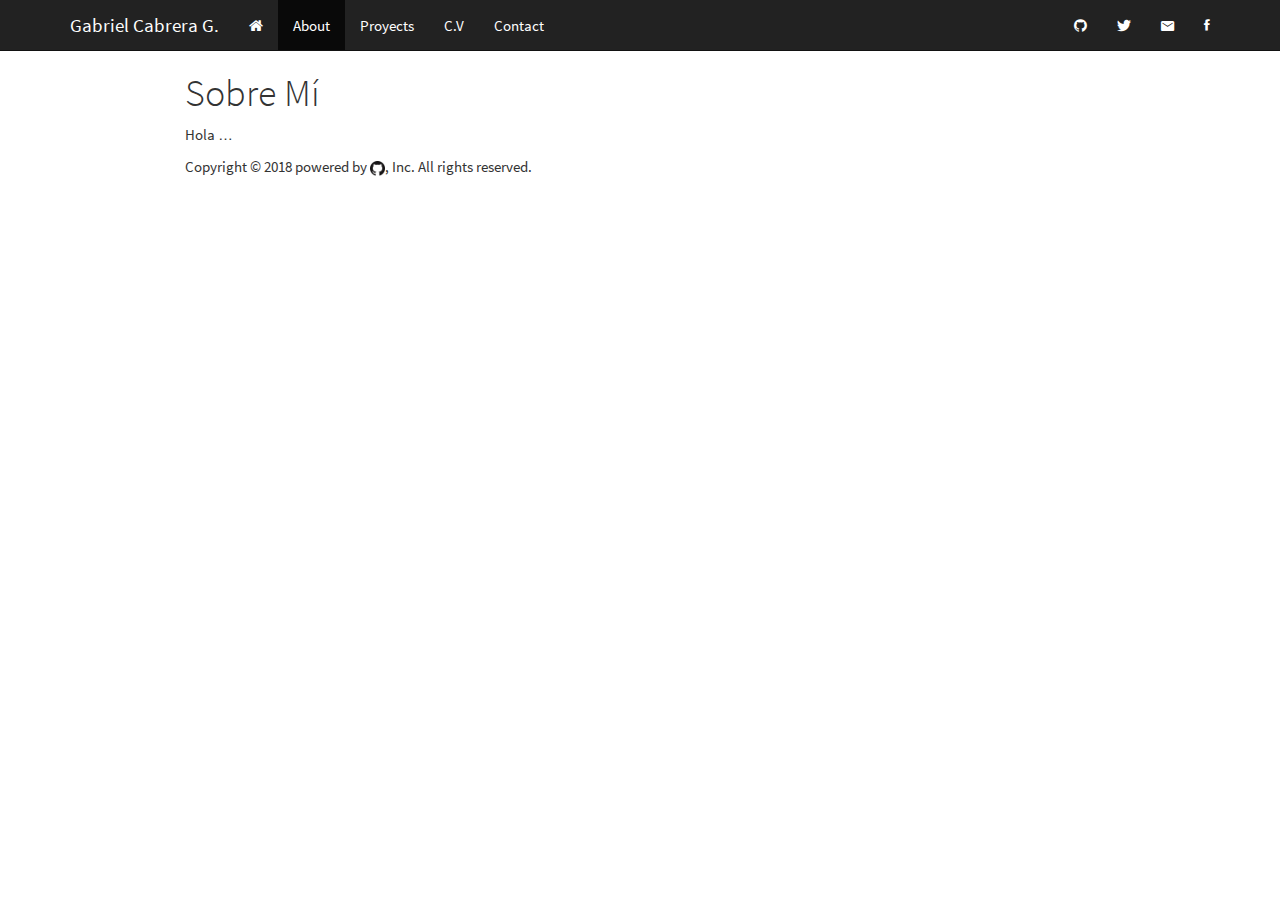
<file: about.html>
<!DOCTYPE html>

<html xmlns="http://www.w3.org/1999/xhtml">

<head>

<meta charset="utf-8" />
<meta http-equiv="Content-Type" content="text/html; charset=utf-8" />
<meta name="generator" content="pandoc" />




<title>Sobre Mí</title>

<script src="site_libs/jquery-1.11.3/jquery.min.js"></script>
<meta name="viewport" content="width=device-width, initial-scale=1" />
<link href="site_libs/bootstrap-3.3.5/css/cosmo.min.css" rel="stylesheet" />
<script src="site_libs/bootstrap-3.3.5/js/bootstrap.min.js"></script>
<script src="site_libs/bootstrap-3.3.5/shim/html5shiv.min.js"></script>
<script src="site_libs/bootstrap-3.3.5/shim/respond.min.js"></script>
<script src="site_libs/navigation-1.1/tabsets.js"></script>
<link href="site_libs/highlightjs-9.12.0/textmate.css" rel="stylesheet" />
<script src="site_libs/highlightjs-9.12.0/highlight.js"></script>
<link href="site_libs/font-awesome-4.5.0/css/font-awesome.min.css" rel="stylesheet" />
<link href="site_libs/ionicons-2.0.1/css/ionicons.min.css" rel="stylesheet" />

<style type="text/css">code{white-space: pre;}</style>
<style type="text/css">
  pre:not([class]) {
    background-color: white;
  }
</style>
<script type="text/javascript">
if (window.hljs) {
  hljs.configure({languages: []});
  hljs.initHighlightingOnLoad();
  if (document.readyState && document.readyState === "complete") {
    window.setTimeout(function() { hljs.initHighlighting(); }, 0);
  }
}
</script>



<style type="text/css">
h1 {
  font-size: 34px;
}
h1.title {
  font-size: 38px;
}
h2 {
  font-size: 30px;
}
h3 {
  font-size: 24px;
}
h4 {
  font-size: 18px;
}
h5 {
  font-size: 16px;
}
h6 {
  font-size: 12px;
}
.table th:not([align]) {
  text-align: left;
}
</style>

<link rel="stylesheet" href="style.css" type="text/css" />

</head>

<body>

<style type = "text/css">
.main-container {
  max-width: 940px;
  margin-left: auto;
  margin-right: auto;
}
code {
  color: inherit;
  background-color: rgba(0, 0, 0, 0.04);
}
img {
  max-width:100%;
  height: auto;
}
.tabbed-pane {
  padding-top: 12px;
}
button.code-folding-btn:focus {
  outline: none;
}
</style>


<style type="text/css">
/* padding for bootstrap navbar */
body {
  padding-top: 51px;
  padding-bottom: 40px;
}
/* offset scroll position for anchor links (for fixed navbar)  */
.section h1 {
  padding-top: 56px;
  margin-top: -56px;
}

.section h2 {
  padding-top: 56px;
  margin-top: -56px;
}
.section h3 {
  padding-top: 56px;
  margin-top: -56px;
}
.section h4 {
  padding-top: 56px;
  margin-top: -56px;
}
.section h5 {
  padding-top: 56px;
  margin-top: -56px;
}
.section h6 {
  padding-top: 56px;
  margin-top: -56px;
}
</style>

<script>
// manage active state of menu based on current page
$(document).ready(function () {
  // active menu anchor
  href = window.location.pathname
  href = href.substr(href.lastIndexOf('/') + 1)
  if (href === "")
    href = "index.html";
  var menuAnchor = $('a[href="' + href + '"]');

  // mark it active
  menuAnchor.parent().addClass('active');

  // if it's got a parent navbar menu mark it active as well
  menuAnchor.closest('li.dropdown').addClass('active');
});
</script>


<div class="container-fluid main-container">

<!-- tabsets -->
<script>
$(document).ready(function () {
  window.buildTabsets("TOC");
});
</script>

<!-- code folding -->






<div class="navbar navbar-default  navbar-fixed-top" role="navigation">
  <div class="container">
    <div class="navbar-header">
      <button type="button" class="navbar-toggle collapsed" data-toggle="collapse" data-target="#navbar">
        <span class="icon-bar"></span>
        <span class="icon-bar"></span>
        <span class="icon-bar"></span>
      </button>
      <a class="navbar-brand" href="index.html">Gabriel Cabrera G.</a>
    </div>
    <div id="navbar" class="navbar-collapse collapse">
      <ul class="nav navbar-nav">
        <li>
  <a href="index.html">
    <span class="fa fa-home"></span>
     
  </a>
</li>
<li>
  <a href="about.html">About</a>
</li>
<li>
  <a href="proyect.html">Proyects</a>
</li>
<li>
  <a href="cv.html">C.V</a>
</li>
<li>
  <a href="contact.html">Contact</a>
</li>
      </ul>
      <ul class="nav navbar-nav navbar-right">
        <li>
  <a href="https://github.com/GaboCg">
    <span class="fa fa-github"></span>
     
  </a>
</li>
<li>
  <a href="https://www.twitter.com">
    <span class="ion ion-social-twitter"></span>
     
  </a>
</li>
<li>
  <a href="https://www.gmail.com">
    <span class="ion ion-android-mail"></span>
     
  </a>
</li>
<li>
  <a href="https://https://www.facebook.com">
    <span class="ion ion-social-facebook"></span>
     
  </a>
</li>
      </ul>
    </div><!--/.nav-collapse -->
  </div><!--/.container -->
</div><!--/.navbar -->

<div class="fluid-row" id="header">



<h1 class="title toc-ignore">Sobre Mí</h1>

</div>


<p>Hola …</p>

<p>Copyright &copy; 2018 powered by <img src="GitHub.png" width="15" height="15" alt="">, Inc. All rights reserved.</p>



</div>

<script>

// add bootstrap table styles to pandoc tables
function bootstrapStylePandocTables() {
  $('tr.header').parent('thead').parent('table').addClass('table table-condensed');
}
$(document).ready(function () {
  bootstrapStylePandocTables();
});


</script>

<!-- dynamically load mathjax for compatibility with self-contained -->
<script>
  (function () {
    var script = document.createElement("script");
    script.type = "text/javascript";
    script.src  = "https://mathjax.rstudio.com/latest/MathJax.js?config=TeX-AMS-MML_HTMLorMML";
    document.getElementsByTagName("head")[0].appendChild(script);
  })();
</script>

</body>
</html>
</file>
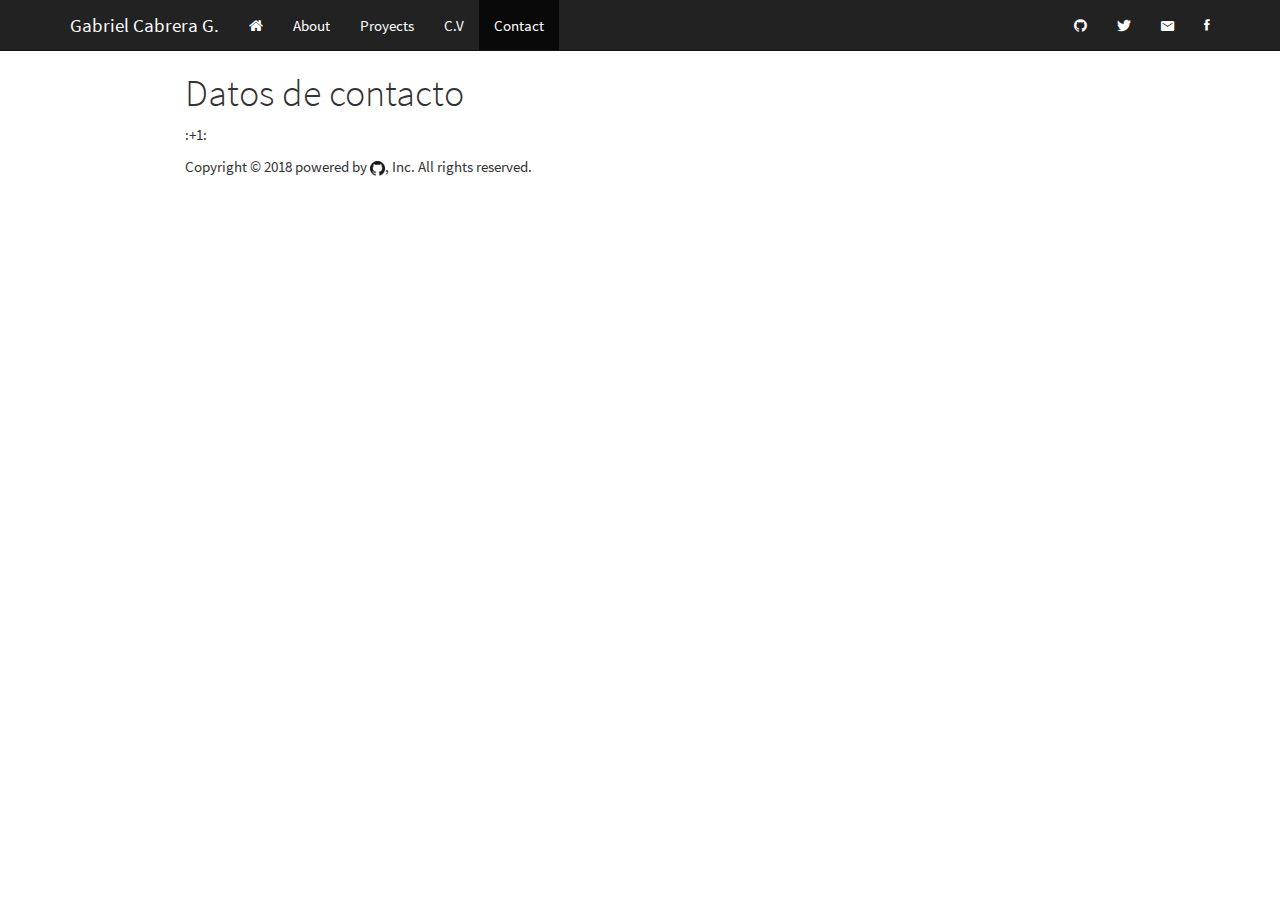
<file: contact.html>
<!DOCTYPE html>

<html xmlns="http://www.w3.org/1999/xhtml">

<head>

<meta charset="utf-8" />
<meta http-equiv="Content-Type" content="text/html; charset=utf-8" />
<meta name="generator" content="pandoc" />




<title>Datos de contacto</title>

<script src="site_libs/jquery-1.11.3/jquery.min.js"></script>
<meta name="viewport" content="width=device-width, initial-scale=1" />
<link href="site_libs/bootstrap-3.3.5/css/cosmo.min.css" rel="stylesheet" />
<script src="site_libs/bootstrap-3.3.5/js/bootstrap.min.js"></script>
<script src="site_libs/bootstrap-3.3.5/shim/html5shiv.min.js"></script>
<script src="site_libs/bootstrap-3.3.5/shim/respond.min.js"></script>
<script src="site_libs/navigation-1.1/tabsets.js"></script>
<link href="site_libs/highlightjs-9.12.0/textmate.css" rel="stylesheet" />
<script src="site_libs/highlightjs-9.12.0/highlight.js"></script>
<link href="site_libs/font-awesome-4.5.0/css/font-awesome.min.css" rel="stylesheet" />
<link href="site_libs/ionicons-2.0.1/css/ionicons.min.css" rel="stylesheet" />

<style type="text/css">code{white-space: pre;}</style>
<style type="text/css">
  pre:not([class]) {
    background-color: white;
  }
</style>
<script type="text/javascript">
if (window.hljs) {
  hljs.configure({languages: []});
  hljs.initHighlightingOnLoad();
  if (document.readyState && document.readyState === "complete") {
    window.setTimeout(function() { hljs.initHighlighting(); }, 0);
  }
}
</script>



<style type="text/css">
h1 {
  font-size: 34px;
}
h1.title {
  font-size: 38px;
}
h2 {
  font-size: 30px;
}
h3 {
  font-size: 24px;
}
h4 {
  font-size: 18px;
}
h5 {
  font-size: 16px;
}
h6 {
  font-size: 12px;
}
.table th:not([align]) {
  text-align: left;
}
</style>

<link rel="stylesheet" href="style.css" type="text/css" />

</head>

<body>

<style type = "text/css">
.main-container {
  max-width: 940px;
  margin-left: auto;
  margin-right: auto;
}
code {
  color: inherit;
  background-color: rgba(0, 0, 0, 0.04);
}
img {
  max-width:100%;
  height: auto;
}
.tabbed-pane {
  padding-top: 12px;
}
button.code-folding-btn:focus {
  outline: none;
}
</style>


<style type="text/css">
/* padding for bootstrap navbar */
body {
  padding-top: 51px;
  padding-bottom: 40px;
}
/* offset scroll position for anchor links (for fixed navbar)  */
.section h1 {
  padding-top: 56px;
  margin-top: -56px;
}

.section h2 {
  padding-top: 56px;
  margin-top: -56px;
}
.section h3 {
  padding-top: 56px;
  margin-top: -56px;
}
.section h4 {
  padding-top: 56px;
  margin-top: -56px;
}
.section h5 {
  padding-top: 56px;
  margin-top: -56px;
}
.section h6 {
  padding-top: 56px;
  margin-top: -56px;
}
</style>

<script>
// manage active state of menu based on current page
$(document).ready(function () {
  // active menu anchor
  href = window.location.pathname
  href = href.substr(href.lastIndexOf('/') + 1)
  if (href === "")
    href = "index.html";
  var menuAnchor = $('a[href="' + href + '"]');

  // mark it active
  menuAnchor.parent().addClass('active');

  // if it's got a parent navbar menu mark it active as well
  menuAnchor.closest('li.dropdown').addClass('active');
});
</script>


<div class="container-fluid main-container">

<!-- tabsets -->
<script>
$(document).ready(function () {
  window.buildTabsets("TOC");
});
</script>

<!-- code folding -->






<div class="navbar navbar-default  navbar-fixed-top" role="navigation">
  <div class="container">
    <div class="navbar-header">
      <button type="button" class="navbar-toggle collapsed" data-toggle="collapse" data-target="#navbar">
        <span class="icon-bar"></span>
        <span class="icon-bar"></span>
        <span class="icon-bar"></span>
      </button>
      <a class="navbar-brand" href="index.html">Gabriel Cabrera G.</a>
    </div>
    <div id="navbar" class="navbar-collapse collapse">
      <ul class="nav navbar-nav">
        <li>
  <a href="index.html">
    <span class="fa fa-home"></span>
     
  </a>
</li>
<li>
  <a href="about.html">About</a>
</li>
<li>
  <a href="proyect.html">Proyects</a>
</li>
<li>
  <a href="cv.html">C.V</a>
</li>
<li>
  <a href="contact.html">Contact</a>
</li>
      </ul>
      <ul class="nav navbar-nav navbar-right">
        <li>
  <a href="https://github.com/GaboCg">
    <span class="fa fa-github"></span>
     
  </a>
</li>
<li>
  <a href="https://www.twitter.com">
    <span class="ion ion-social-twitter"></span>
     
  </a>
</li>
<li>
  <a href="https://www.gmail.com">
    <span class="ion ion-android-mail"></span>
     
  </a>
</li>
<li>
  <a href="https://https://www.facebook.com">
    <span class="ion ion-social-facebook"></span>
     
  </a>
</li>
      </ul>
    </div><!--/.nav-collapse -->
  </div><!--/.container -->
</div><!--/.navbar -->

<div class="fluid-row" id="header">



<h1 class="title toc-ignore">Datos de contacto</h1>

</div>


<p>:+1:</p>

<p>Copyright &copy; 2018 powered by <img src="GitHub.png" width="15" height="15" alt="">, Inc. All rights reserved.</p>



</div>

<script>

// add bootstrap table styles to pandoc tables
function bootstrapStylePandocTables() {
  $('tr.header').parent('thead').parent('table').addClass('table table-condensed');
}
$(document).ready(function () {
  bootstrapStylePandocTables();
});


</script>

<!-- dynamically load mathjax for compatibility with self-contained -->
<script>
  (function () {
    var script = document.createElement("script");
    script.type = "text/javascript";
    script.src  = "https://mathjax.rstudio.com/latest/MathJax.js?config=TeX-AMS-MML_HTMLorMML";
    document.getElementsByTagName("head")[0].appendChild(script);
  })();
</script>

</body>
</html>
</file>
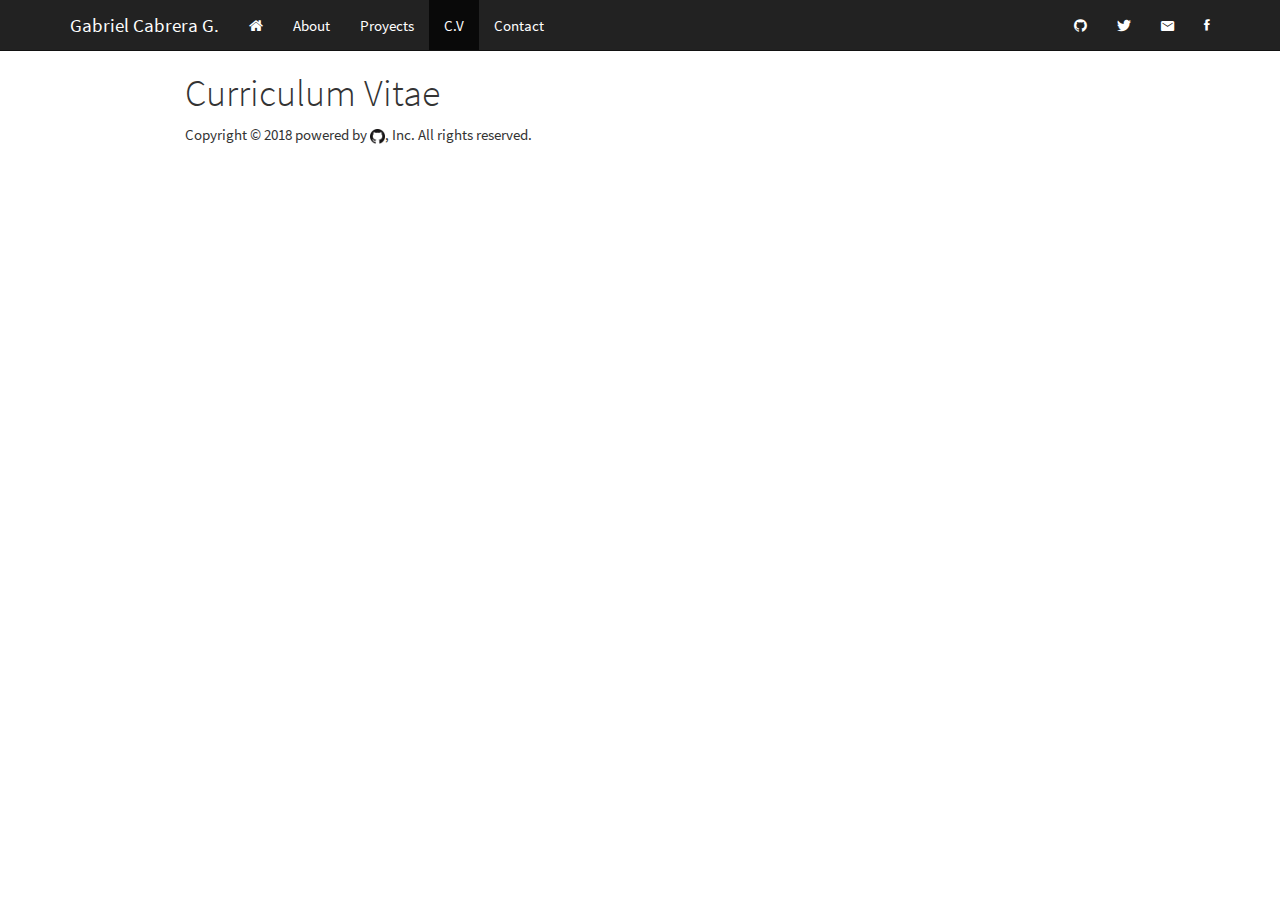
<file: cv.html>
<!DOCTYPE html>

<html xmlns="http://www.w3.org/1999/xhtml">

<head>

<meta charset="utf-8" />
<meta http-equiv="Content-Type" content="text/html; charset=utf-8" />
<meta name="generator" content="pandoc" />




<title>Curriculum Vitae</title>

<script src="site_libs/jquery-1.11.3/jquery.min.js"></script>
<meta name="viewport" content="width=device-width, initial-scale=1" />
<link href="site_libs/bootstrap-3.3.5/css/cosmo.min.css" rel="stylesheet" />
<script src="site_libs/bootstrap-3.3.5/js/bootstrap.min.js"></script>
<script src="site_libs/bootstrap-3.3.5/shim/html5shiv.min.js"></script>
<script src="site_libs/bootstrap-3.3.5/shim/respond.min.js"></script>
<script src="site_libs/navigation-1.1/tabsets.js"></script>
<link href="site_libs/highlightjs-9.12.0/textmate.css" rel="stylesheet" />
<script src="site_libs/highlightjs-9.12.0/highlight.js"></script>
<link href="site_libs/font-awesome-4.5.0/css/font-awesome.min.css" rel="stylesheet" />
<link href="site_libs/ionicons-2.0.1/css/ionicons.min.css" rel="stylesheet" />

<style type="text/css">code{white-space: pre;}</style>
<style type="text/css">
  pre:not([class]) {
    background-color: white;
  }
</style>
<script type="text/javascript">
if (window.hljs) {
  hljs.configure({languages: []});
  hljs.initHighlightingOnLoad();
  if (document.readyState && document.readyState === "complete") {
    window.setTimeout(function() { hljs.initHighlighting(); }, 0);
  }
}
</script>



<style type="text/css">
h1 {
  font-size: 34px;
}
h1.title {
  font-size: 38px;
}
h2 {
  font-size: 30px;
}
h3 {
  font-size: 24px;
}
h4 {
  font-size: 18px;
}
h5 {
  font-size: 16px;
}
h6 {
  font-size: 12px;
}
.table th:not([align]) {
  text-align: left;
}
</style>

<link rel="stylesheet" href="style.css" type="text/css" />

</head>

<body>

<style type = "text/css">
.main-container {
  max-width: 940px;
  margin-left: auto;
  margin-right: auto;
}
code {
  color: inherit;
  background-color: rgba(0, 0, 0, 0.04);
}
img {
  max-width:100%;
  height: auto;
}
.tabbed-pane {
  padding-top: 12px;
}
button.code-folding-btn:focus {
  outline: none;
}
</style>


<style type="text/css">
/* padding for bootstrap navbar */
body {
  padding-top: 51px;
  padding-bottom: 40px;
}
/* offset scroll position for anchor links (for fixed navbar)  */
.section h1 {
  padding-top: 56px;
  margin-top: -56px;
}

.section h2 {
  padding-top: 56px;
  margin-top: -56px;
}
.section h3 {
  padding-top: 56px;
  margin-top: -56px;
}
.section h4 {
  padding-top: 56px;
  margin-top: -56px;
}
.section h5 {
  padding-top: 56px;
  margin-top: -56px;
}
.section h6 {
  padding-top: 56px;
  margin-top: -56px;
}
</style>

<script>
// manage active state of menu based on current page
$(document).ready(function () {
  // active menu anchor
  href = window.location.pathname
  href = href.substr(href.lastIndexOf('/') + 1)
  if (href === "")
    href = "index.html";
  var menuAnchor = $('a[href="' + href + '"]');

  // mark it active
  menuAnchor.parent().addClass('active');

  // if it's got a parent navbar menu mark it active as well
  menuAnchor.closest('li.dropdown').addClass('active');
});
</script>


<div class="container-fluid main-container">

<!-- tabsets -->
<script>
$(document).ready(function () {
  window.buildTabsets("TOC");
});
</script>

<!-- code folding -->






<div class="navbar navbar-default  navbar-fixed-top" role="navigation">
  <div class="container">
    <div class="navbar-header">
      <button type="button" class="navbar-toggle collapsed" data-toggle="collapse" data-target="#navbar">
        <span class="icon-bar"></span>
        <span class="icon-bar"></span>
        <span class="icon-bar"></span>
      </button>
      <a class="navbar-brand" href="index.html">Gabriel Cabrera G.</a>
    </div>
    <div id="navbar" class="navbar-collapse collapse">
      <ul class="nav navbar-nav">
        <li>
  <a href="index.html">
    <span class="fa fa-home"></span>
     
  </a>
</li>
<li>
  <a href="about.html">About</a>
</li>
<li>
  <a href="proyect.html">Proyects</a>
</li>
<li>
  <a href="cv.html">C.V</a>
</li>
<li>
  <a href="contact.html">Contact</a>
</li>
      </ul>
      <ul class="nav navbar-nav navbar-right">
        <li>
  <a href="https://github.com/GaboCg">
    <span class="fa fa-github"></span>
     
  </a>
</li>
<li>
  <a href="https://www.twitter.com">
    <span class="ion ion-social-twitter"></span>
     
  </a>
</li>
<li>
  <a href="https://www.gmail.com">
    <span class="ion ion-android-mail"></span>
     
  </a>
</li>
<li>
  <a href="https://https://www.facebook.com">
    <span class="ion ion-social-facebook"></span>
     
  </a>
</li>
      </ul>
    </div><!--/.nav-collapse -->
  </div><!--/.container -->
</div><!--/.navbar -->

<div class="fluid-row" id="header">



<h1 class="title toc-ignore">Curriculum Vitae</h1>

</div>




<p>Copyright &copy; 2018 powered by <img src="GitHub.png" width="15" height="15" alt="">, Inc. All rights reserved.</p>



</div>

<script>

// add bootstrap table styles to pandoc tables
function bootstrapStylePandocTables() {
  $('tr.header').parent('thead').parent('table').addClass('table table-condensed');
}
$(document).ready(function () {
  bootstrapStylePandocTables();
});


</script>

<!-- dynamically load mathjax for compatibility with self-contained -->
<script>
  (function () {
    var script = document.createElement("script");
    script.type = "text/javascript";
    script.src  = "https://mathjax.rstudio.com/latest/MathJax.js?config=TeX-AMS-MML_HTMLorMML";
    document.getElementsByTagName("head")[0].appendChild(script);
  })();
</script>

</body>
</html>
</file>
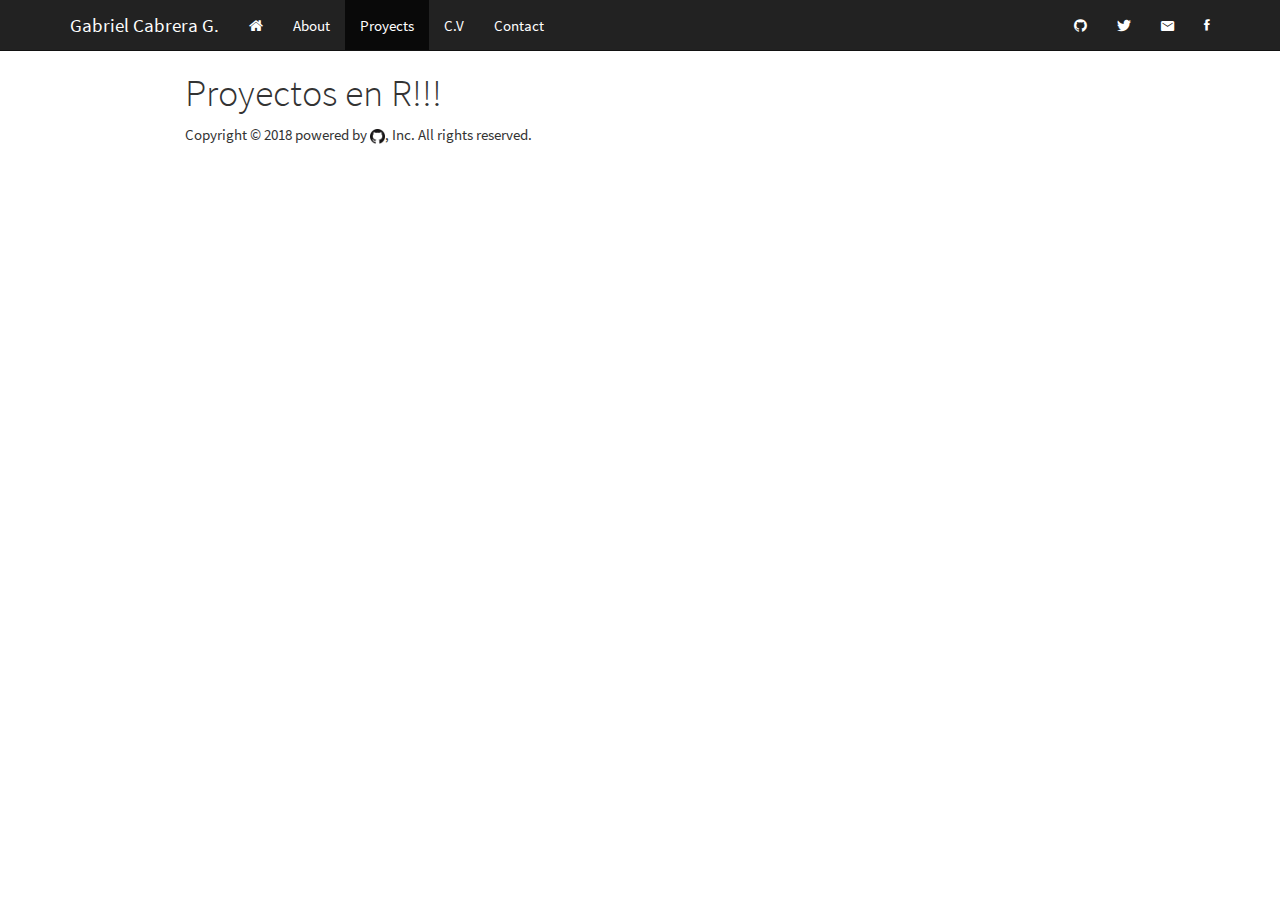
<file: proyect.html>
<!DOCTYPE html>

<html xmlns="http://www.w3.org/1999/xhtml">

<head>

<meta charset="utf-8" />
<meta http-equiv="Content-Type" content="text/html; charset=utf-8" />
<meta name="generator" content="pandoc" />




<title>Proyectos en R!!!</title>

<script src="site_libs/jquery-1.11.3/jquery.min.js"></script>
<meta name="viewport" content="width=device-width, initial-scale=1" />
<link href="site_libs/bootstrap-3.3.5/css/cosmo.min.css" rel="stylesheet" />
<script src="site_libs/bootstrap-3.3.5/js/bootstrap.min.js"></script>
<script src="site_libs/bootstrap-3.3.5/shim/html5shiv.min.js"></script>
<script src="site_libs/bootstrap-3.3.5/shim/respond.min.js"></script>
<script src="site_libs/navigation-1.1/tabsets.js"></script>
<link href="site_libs/highlightjs-9.12.0/textmate.css" rel="stylesheet" />
<script src="site_libs/highlightjs-9.12.0/highlight.js"></script>
<link href="site_libs/font-awesome-4.5.0/css/font-awesome.min.css" rel="stylesheet" />
<link href="site_libs/ionicons-2.0.1/css/ionicons.min.css" rel="stylesheet" />

<style type="text/css">code{white-space: pre;}</style>
<style type="text/css">
  pre:not([class]) {
    background-color: white;
  }
</style>
<script type="text/javascript">
if (window.hljs) {
  hljs.configure({languages: []});
  hljs.initHighlightingOnLoad();
  if (document.readyState && document.readyState === "complete") {
    window.setTimeout(function() { hljs.initHighlighting(); }, 0);
  }
}
</script>



<style type="text/css">
h1 {
  font-size: 34px;
}
h1.title {
  font-size: 38px;
}
h2 {
  font-size: 30px;
}
h3 {
  font-size: 24px;
}
h4 {
  font-size: 18px;
}
h5 {
  font-size: 16px;
}
h6 {
  font-size: 12px;
}
.table th:not([align]) {
  text-align: left;
}
</style>

<link rel="stylesheet" href="style.css" type="text/css" />

</head>

<body>

<style type = "text/css">
.main-container {
  max-width: 940px;
  margin-left: auto;
  margin-right: auto;
}
code {
  color: inherit;
  background-color: rgba(0, 0, 0, 0.04);
}
img {
  max-width:100%;
  height: auto;
}
.tabbed-pane {
  padding-top: 12px;
}
button.code-folding-btn:focus {
  outline: none;
}
</style>


<style type="text/css">
/* padding for bootstrap navbar */
body {
  padding-top: 51px;
  padding-bottom: 40px;
}
/* offset scroll position for anchor links (for fixed navbar)  */
.section h1 {
  padding-top: 56px;
  margin-top: -56px;
}

.section h2 {
  padding-top: 56px;
  margin-top: -56px;
}
.section h3 {
  padding-top: 56px;
  margin-top: -56px;
}
.section h4 {
  padding-top: 56px;
  margin-top: -56px;
}
.section h5 {
  padding-top: 56px;
  margin-top: -56px;
}
.section h6 {
  padding-top: 56px;
  margin-top: -56px;
}
</style>

<script>
// manage active state of menu based on current page
$(document).ready(function () {
  // active menu anchor
  href = window.location.pathname
  href = href.substr(href.lastIndexOf('/') + 1)
  if (href === "")
    href = "index.html";
  var menuAnchor = $('a[href="' + href + '"]');

  // mark it active
  menuAnchor.parent().addClass('active');

  // if it's got a parent navbar menu mark it active as well
  menuAnchor.closest('li.dropdown').addClass('active');
});
</script>


<div class="container-fluid main-container">

<!-- tabsets -->
<script>
$(document).ready(function () {
  window.buildTabsets("TOC");
});
</script>

<!-- code folding -->






<div class="navbar navbar-default  navbar-fixed-top" role="navigation">
  <div class="container">
    <div class="navbar-header">
      <button type="button" class="navbar-toggle collapsed" data-toggle="collapse" data-target="#navbar">
        <span class="icon-bar"></span>
        <span class="icon-bar"></span>
        <span class="icon-bar"></span>
      </button>
      <a class="navbar-brand" href="index.html">Gabriel Cabrera G.</a>
    </div>
    <div id="navbar" class="navbar-collapse collapse">
      <ul class="nav navbar-nav">
        <li>
  <a href="index.html">
    <span class="fa fa-home"></span>
     
  </a>
</li>
<li>
  <a href="about.html">About</a>
</li>
<li>
  <a href="proyect.html">Proyects</a>
</li>
<li>
  <a href="cv.html">C.V</a>
</li>
<li>
  <a href="contact.html">Contact</a>
</li>
      </ul>
      <ul class="nav navbar-nav navbar-right">
        <li>
  <a href="https://github.com/GaboCg">
    <span class="fa fa-github"></span>
     
  </a>
</li>
<li>
  <a href="https://www.twitter.com">
    <span class="ion ion-social-twitter"></span>
     
  </a>
</li>
<li>
  <a href="https://www.gmail.com">
    <span class="ion ion-android-mail"></span>
     
  </a>
</li>
<li>
  <a href="https://https://www.facebook.com">
    <span class="ion ion-social-facebook"></span>
     
  </a>
</li>
      </ul>
    </div><!--/.nav-collapse -->
  </div><!--/.container -->
</div><!--/.navbar -->

<div class="fluid-row" id="header">



<h1 class="title toc-ignore">Proyectos en R!!!</h1>

</div>




<p>Copyright &copy; 2018 powered by <img src="GitHub.png" width="15" height="15" alt="">, Inc. All rights reserved.</p>



</div>

<script>

// add bootstrap table styles to pandoc tables
function bootstrapStylePandocTables() {
  $('tr.header').parent('thead').parent('table').addClass('table table-condensed');
}
$(document).ready(function () {
  bootstrapStylePandocTables();
});


</script>

<!-- dynamically load mathjax for compatibility with self-contained -->
<script>
  (function () {
    var script = document.createElement("script");
    script.type = "text/javascript";
    script.src  = "https://mathjax.rstudio.com/latest/MathJax.js?config=TeX-AMS-MML_HTMLorMML";
    document.getElementsByTagName("head")[0].appendChild(script);
  })();
</script>

</body>
</html>
</file>
<file: site_libs/highlightjs-9.12.0/textmate.css>
.hljs-literal {
  color: rgb(88, 72, 246);
}

.hljs-number {
  color: rgb(0, 0, 205);
}

.hljs-comment {
  color: rgb(76, 136, 107);
}

.hljs-keyword {
  color: rgb(0, 0, 255);
}

.hljs-string {
  color: rgb(3, 106, 7);
}
</file>
<file: site_libs/crosstalk-1.0.0/css/crosstalk.css>
/* Adjust margins outwards, so column contents line up with the edges of the
   parent of container-fluid. */
.container-fluid.crosstalk-bscols {
  margin-left: -30px;
  margin-right: -30px;
  white-space: normal;
}

/* But don't adjust the margins outwards if we're directly under the body,
   i.e. we were the top-level of something at the console. */
body > .container-fluid.crosstalk-bscols {
  margin-left: auto;
  margin-right: auto;
}

.crosstalk-input-checkboxgroup .crosstalk-options-group .crosstalk-options-column {
  display: inline-block;
  padding-right: 12px;
  vertical-align: top;
}

@media only screen and (max-width:480px) {
  .crosstalk-input-checkboxgroup .crosstalk-options-group .crosstalk-options-column {
    display: block;
    padding-right: inherit;
  }
}
</file>
<file: site_libs/plotlyjs-1.29.2/plotly-htmlwidgets.css>
/*
just here so that plotly works
correctly with ioslides.
see https://github.com/ropensci/plotly/issues/463
*/

slide:not(.current) .plotly.html-widget{
  display: none;
}
</file>
<file: style.css>
.top-section
    height: 100vh
    background-image: url(https://wallpaperscraft.com/image/purple_continuous_background_colorful_65843_1920x1080.jpg)
    background-size: 100%
    background-position: center bottom
    background-repeat: no-repeat
</file>
<file: site_libs/bootstrap-3.3.5/css/cosmo.min.css>
@font-face {
  font-family: 'Source Sans Pro';
  font-style: normal;
  font-weight: 300;
  src: url(fonts/SourceSansProLight.ttf) format('truetype');
}
@font-face {
  font-family: 'Source Sans Pro';
  font-style: normal;
  font-weight: 400;
  src: url(fonts/SourceSansPro.ttf) format('truetype');
}
@font-face {
  font-family: 'Source Sans Pro';
  font-style: normal;
  font-weight: 700;
  src: url(fonts/SourceSansProBold.ttf) format('truetype');
}

/*!
 * bootswatch v3.3.6
 * Homepage: http://bootswatch.com
 * Copyright 2012-2015 Thomas Park
 * Licensed under MIT
 * Based on Bootstrap
*//*!
 * Bootstrap v3.3.6 (http://getbootstrap.com)
 * Copyright 2011-2015 Twitter, Inc.
 * Licensed under MIT (https://github.com/twbs/bootstrap/blob/master/LICENSE)
 *//*! normalize.css v3.0.3 | MIT License | github.com/necolas/normalize.css */html{font-family:sans-serif;-ms-text-size-adjust:100%;-webkit-text-size-adjust:100%}body{margin:0}article,aside,details,figcaption,figure,footer,header,hgroup,main,menu,nav,section,summary{display:block}audio,canvas,progress,video{display:inline-block;vertical-align:baseline}audio:not([controls]){display:none;height:0}[hidden],template{display:none}a{background-color:transparent}a:active,a:hover{outline:0}abbr[title]{border-bottom:1px dotted}b,strong{font-weight:bold}dfn{font-style:italic}h1{font-size:2em;margin:0.67em 0}mark{background:#ff0;color:#000}small{font-size:80%}sub,sup{font-size:75%;line-height:0;position:relative;vertical-align:baseline}sup{top:-0.5em}sub{bottom:-0.25em}img{border:0}svg:not(:root){overflow:hidden}figure{margin:1em 40px}hr{-webkit-box-sizing:content-box;-moz-box-sizing:content-box;box-sizing:content-box;height:0}pre{overflow:auto}code,kbd,pre,samp{font-family:monospace, monospace;font-size:1em}button,input,optgroup,select,textarea{color:inherit;font:inherit;margin:0}button{overflow:visible}button,select{text-transform:none}button,html input[type="button"],input[type="reset"],input[type="submit"]{-webkit-appearance:button;cursor:pointer}button[disabled],html input[disabled]{cursor:default}button::-moz-focus-inner,input::-moz-focus-inner{border:0;padding:0}input{line-height:normal}input[type="checkbox"],input[type="radio"]{-webkit-box-sizing:border-box;-moz-box-sizing:border-box;box-sizing:border-box;padding:0}input[type="number"]::-webkit-inner-spin-button,input[type="number"]::-webkit-outer-spin-button{height:auto}input[type="search"]{-webkit-appearance:textfield;-webkit-box-sizing:content-box;-moz-box-sizing:content-box;box-sizing:content-box}input[type="search"]::-webkit-search-cancel-button,input[type="search"]::-webkit-search-decoration{-webkit-appearance:none}fieldset{border:1px solid #c0c0c0;margin:0 2px;padding:0.35em 0.625em 0.75em}legend{border:0;padding:0}textarea{overflow:auto}optgroup{font-weight:bold}table{border-collapse:collapse;border-spacing:0}td,th{padding:0}/*! Source: https://github.com/h5bp/html5-boilerplate/blob/master/src/css/main.css */@media print{*,*:before,*:after{background:transparent !important;color:#000 !important;-webkit-box-shadow:none !important;box-shadow:none !important;text-shadow:none !important}a,a:visited{text-decoration:underline}a[href]:after{content:" (" attr(href) ")"}abbr[title]:after{content:" (" attr(title) ")"}a[href^="#"]:after,a[href^="javascript:"]:after{content:""}pre,blockquote{border:1px solid #999;page-break-inside:avoid}thead{display:table-header-group}tr,img{page-break-inside:avoid}img{max-width:100% !important}p,h2,h3{orphans:3;widows:3}h2,h3{page-break-after:avoid}.navbar{display:none}.btn>.caret,.dropup>.btn>.caret{border-top-color:#000 !important}.label{border:1px solid #000}.table{border-collapse:collapse !important}.table td,.table th{background-color:#fff !important}.table-bordered th,.table-bordered td{border:1px solid #ddd !important}}@font-face{font-family:'Glyphicons Halflings';src:url('../fonts/glyphicons-halflings-regular.eot');src:url('../fonts/glyphicons-halflings-regular.eot?#iefix') format('embedded-opentype'),url('../fonts/glyphicons-halflings-regular.woff') format('woff'),url('../fonts/glyphicons-halflings-regular.ttf') format('truetype'),url('../fonts/glyphicons-halflings-regular.svg#glyphicons_halflingsregular') format('svg')}.glyphicon{position:relative;top:1px;display:inline-block;font-family:'Glyphicons Halflings';font-style:normal;font-weight:normal;line-height:1;-webkit-font-smoothing:antialiased;-moz-osx-font-smoothing:grayscale}.glyphicon-asterisk:before{content:"\002a"}.glyphicon-plus:before{content:"\002b"}.glyphicon-euro:before,.glyphicon-eur:before{content:"\20ac"}.glyphicon-minus:before{content:"\2212"}.glyphicon-cloud:before{content:"\2601"}.glyphicon-envelope:before{content:"\2709"}.glyphicon-pencil:before{content:"\270f"}.glyphicon-glass:before{content:"\e001"}.glyphicon-music:before{content:"\e002"}.glyphicon-search:before{content:"\e003"}.glyphicon-heart:before{content:"\e005"}.glyphicon-star:before{content:"\e006"}.glyphicon-star-empty:before{content:"\e007"}.glyphicon-user:before{content:"\e008"}.glyphicon-film:before{content:"\e009"}.glyphicon-th-large:before{content:"\e010"}.glyphicon-th:before{content:"\e011"}.glyphicon-th-list:before{content:"\e012"}.glyphicon-ok:before{content:"\e013"}.glyphicon-remove:before{content:"\e014"}.glyphicon-zoom-in:before{content:"\e015"}.glyphicon-zoom-out:before{content:"\e016"}.glyphicon-off:before{content:"\e017"}.glyphicon-signal:before{content:"\e018"}.glyphicon-cog:before{content:"\e019"}.glyphicon-trash:before{content:"\e020"}.glyphicon-home:before{content:"\e021"}.glyphicon-file:before{content:"\e022"}.glyphicon-time:before{content:"\e023"}.glyphicon-road:before{content:"\e024"}.glyphicon-download-alt:before{content:"\e025"}.glyphicon-download:before{content:"\e026"}.glyphicon-upload:before{content:"\e027"}.glyphicon-inbox:before{content:"\e028"}.glyphicon-play-circle:before{content:"\e029"}.glyphicon-repeat:before{content:"\e030"}.glyphicon-refresh:before{content:"\e031"}.glyphicon-list-alt:before{content:"\e032"}.glyphicon-lock:before{content:"\e033"}.glyphicon-flag:before{content:"\e034"}.glyphicon-headphones:before{content:"\e035"}.glyphicon-volume-off:before{content:"\e036"}.glyphicon-volume-down:before{content:"\e037"}.glyphicon-volume-up:before{content:"\e038"}.glyphicon-qrcode:before{content:"\e039"}.glyphicon-barcode:before{content:"\e040"}.glyphicon-tag:before{content:"\e041"}.glyphicon-tags:before{content:"\e042"}.glyphicon-book:before{content:"\e043"}.glyphicon-bookmark:before{content:"\e044"}.glyphicon-print:before{content:"\e045"}.glyphicon-camera:before{content:"\e046"}.glyphicon-font:before{content:"\e047"}.glyphicon-bold:before{content:"\e048"}.glyphicon-italic:before{content:"\e049"}.glyphicon-text-height:before{content:"\e050"}.glyphicon-text-width:before{content:"\e051"}.glyphicon-align-left:before{content:"\e052"}.glyphicon-align-center:before{content:"\e053"}.glyphicon-align-right:before{content:"\e054"}.glyphicon-align-justify:before{content:"\e055"}.glyphicon-list:before{content:"\e056"}.glyphicon-indent-left:before{content:"\e057"}.glyphicon-indent-right:before{content:"\e058"}.glyphicon-facetime-video:before{content:"\e059"}.glyphicon-picture:before{content:"\e060"}.glyphicon-map-marker:before{content:"\e062"}.glyphicon-adjust:before{content:"\e063"}.glyphicon-tint:before{content:"\e064"}.glyphicon-edit:before{content:"\e065"}.glyphicon-share:before{content:"\e066"}.glyphicon-check:before{content:"\e067"}.glyphicon-move:before{content:"\e068"}.glyphicon-step-backward:before{content:"\e069"}.glyphicon-fast-backward:before{content:"\e070"}.glyphicon-backward:before{content:"\e071"}.glyphicon-play:before{content:"\e072"}.glyphicon-pause:before{content:"\e073"}.glyphicon-stop:before{content:"\e074"}.glyphicon-forward:before{content:"\e075"}.glyphicon-fast-forward:before{content:"\e076"}.glyphicon-step-forward:before{content:"\e077"}.glyphicon-eject:before{content:"\e078"}.glyphicon-chevron-left:before{content:"\e079"}.glyphicon-chevron-right:before{content:"\e080"}.glyphicon-plus-sign:before{content:"\e081"}.glyphicon-minus-sign:before{content:"\e082"}.glyphicon-remove-sign:before{content:"\e083"}.glyphicon-ok-sign:before{content:"\e084"}.glyphicon-question-sign:before{content:"\e085"}.glyphicon-info-sign:before{content:"\e086"}.glyphicon-screenshot:before{content:"\e087"}.glyphicon-remove-circle:before{content:"\e088"}.glyphicon-ok-circle:before{content:"\e089"}.glyphicon-ban-circle:before{content:"\e090"}.glyphicon-arrow-left:before{content:"\e091"}.glyphicon-arrow-right:before{content:"\e092"}.glyphicon-arrow-up:before{content:"\e093"}.glyphicon-arrow-down:before{content:"\e094"}.glyphicon-share-alt:before{content:"\e095"}.glyphicon-resize-full:before{content:"\e096"}.glyphicon-resize-small:before{content:"\e097"}.glyphicon-exclamation-sign:before{content:"\e101"}.glyphicon-gift:before{content:"\e102"}.glyphicon-leaf:before{content:"\e103"}.glyphicon-fire:before{content:"\e104"}.glyphicon-eye-open:before{content:"\e105"}.glyphicon-eye-close:before{content:"\e106"}.glyphicon-warning-sign:before{content:"\e107"}.glyphicon-plane:before{content:"\e108"}.glyphicon-calendar:before{content:"\e109"}.glyphicon-random:before{content:"\e110"}.glyphicon-comment:before{content:"\e111"}.glyphicon-magnet:before{content:"\e112"}.glyphicon-chevron-up:before{content:"\e113"}.glyphicon-chevron-down:before{content:"\e114"}.glyphicon-retweet:before{content:"\e115"}.glyphicon-shopping-cart:before{content:"\e116"}.glyphicon-folder-close:before{content:"\e117"}.glyphicon-folder-open:before{content:"\e118"}.glyphicon-resize-vertical:before{content:"\e119"}.glyphicon-resize-horizontal:before{content:"\e120"}.glyphicon-hdd:before{content:"\e121"}.glyphicon-bullhorn:before{content:"\e122"}.glyphicon-bell:before{content:"\e123"}.glyphicon-certificate:before{content:"\e124"}.glyphicon-thumbs-up:before{content:"\e125"}.glyphicon-thumbs-down:before{content:"\e126"}.glyphicon-hand-right:before{content:"\e127"}.glyphicon-hand-left:before{content:"\e128"}.glyphicon-hand-up:before{content:"\e129"}.glyphicon-hand-down:before{content:"\e130"}.glyphicon-circle-arrow-right:before{content:"\e131"}.glyphicon-circle-arrow-left:before{content:"\e132"}.glyphicon-circle-arrow-up:before{content:"\e133"}.glyphicon-circle-arrow-down:before{content:"\e134"}.glyphicon-globe:before{content:"\e135"}.glyphicon-wrench:before{content:"\e136"}.glyphicon-tasks:before{content:"\e137"}.glyphicon-filter:before{content:"\e138"}.glyphicon-briefcase:before{content:"\e139"}.glyphicon-fullscreen:before{content:"\e140"}.glyphicon-dashboard:before{content:"\e141"}.glyphicon-paperclip:before{content:"\e142"}.glyphicon-heart-empty:before{content:"\e143"}.glyphicon-link:before{content:"\e144"}.glyphicon-phone:before{content:"\e145"}.glyphicon-pushpin:before{content:"\e146"}.glyphicon-usd:before{content:"\e148"}.glyphicon-gbp:before{content:"\e149"}.glyphicon-sort:before{content:"\e150"}.glyphicon-sort-by-alphabet:before{content:"\e151"}.glyphicon-sort-by-alphabet-alt:before{content:"\e152"}.glyphicon-sort-by-order:before{content:"\e153"}.glyphicon-sort-by-order-alt:before{content:"\e154"}.glyphicon-sort-by-attributes:before{content:"\e155"}.glyphicon-sort-by-attributes-alt:before{content:"\e156"}.glyphicon-unchecked:before{content:"\e157"}.glyphicon-expand:before{content:"\e158"}.glyphicon-collapse-down:before{content:"\e159"}.glyphicon-collapse-up:before{content:"\e160"}.glyphicon-log-in:before{content:"\e161"}.glyphicon-flash:before{content:"\e162"}.glyphicon-log-out:before{content:"\e163"}.glyphicon-new-window:before{content:"\e164"}.glyphicon-record:before{content:"\e165"}.glyphicon-save:before{content:"\e166"}.glyphicon-open:before{content:"\e167"}.glyphicon-saved:before{content:"\e168"}.glyphicon-import:before{content:"\e169"}.glyphicon-export:before{content:"\e170"}.glyphicon-send:before{content:"\e171"}.glyphicon-floppy-disk:before{content:"\e172"}.glyphicon-floppy-saved:before{content:"\e173"}.glyphicon-floppy-remove:before{content:"\e174"}.glyphicon-floppy-save:before{content:"\e175"}.glyphicon-floppy-open:before{content:"\e176"}.glyphicon-credit-card:before{content:"\e177"}.glyphicon-transfer:before{content:"\e178"}.glyphicon-cutlery:before{content:"\e179"}.glyphicon-header:before{content:"\e180"}.glyphicon-compressed:before{content:"\e181"}.glyphicon-earphone:before{content:"\e182"}.glyphicon-phone-alt:before{content:"\e183"}.glyphicon-tower:before{content:"\e184"}.glyphicon-stats:before{content:"\e185"}.glyphicon-sd-video:before{content:"\e186"}.glyphicon-hd-video:before{content:"\e187"}.glyphicon-subtitles:before{content:"\e188"}.glyphicon-sound-stereo:before{content:"\e189"}.glyphicon-sound-dolby:before{content:"\e190"}.glyphicon-sound-5-1:before{content:"\e191"}.glyphicon-sound-6-1:before{content:"\e192"}.glyphicon-sound-7-1:before{content:"\e193"}.glyphicon-copyright-mark:before{content:"\e194"}.glyphicon-registration-mark:before{content:"\e195"}.glyphicon-cloud-download:before{content:"\e197"}.glyphicon-cloud-upload:before{content:"\e198"}.glyphicon-tree-conifer:before{content:"\e199"}.glyphicon-tree-deciduous:before{content:"\e200"}.glyphicon-cd:before{content:"\e201"}.glyphicon-save-file:before{content:"\e202"}.glyphicon-open-file:before{content:"\e203"}.glyphicon-level-up:before{content:"\e204"}.glyphicon-copy:before{content:"\e205"}.glyphicon-paste:before{content:"\e206"}.glyphicon-alert:before{content:"\e209"}.glyphicon-equalizer:before{content:"\e210"}.glyphicon-king:before{content:"\e211"}.glyphicon-queen:before{content:"\e212"}.glyphicon-pawn:before{content:"\e213"}.glyphicon-bishop:before{content:"\e214"}.glyphicon-knight:before{content:"\e215"}.glyphicon-baby-formula:before{content:"\e216"}.glyphicon-tent:before{content:"\26fa"}.glyphicon-blackboard:before{content:"\e218"}.glyphicon-bed:before{content:"\e219"}.glyphicon-apple:before{content:"\f8ff"}.glyphicon-erase:before{content:"\e221"}.glyphicon-hourglass:before{content:"\231b"}.glyphicon-lamp:before{content:"\e223"}.glyphicon-duplicate:before{content:"\e224"}.glyphicon-piggy-bank:before{content:"\e225"}.glyphicon-scissors:before{content:"\e226"}.glyphicon-bitcoin:before{content:"\e227"}.glyphicon-btc:before{content:"\e227"}.glyphicon-xbt:before{content:"\e227"}.glyphicon-yen:before{content:"\00a5"}.glyphicon-jpy:before{content:"\00a5"}.glyphicon-ruble:before{content:"\20bd"}.glyphicon-rub:before{content:"\20bd"}.glyphicon-scale:before{content:"\e230"}.glyphicon-ice-lolly:before{content:"\e231"}.glyphicon-ice-lolly-tasted:before{content:"\e232"}.glyphicon-education:before{content:"\e233"}.glyphicon-option-horizontal:before{content:"\e234"}.glyphicon-option-vertical:before{content:"\e235"}.glyphicon-menu-hamburger:before{content:"\e236"}.glyphicon-modal-window:before{content:"\e237"}.glyphicon-oil:before{content:"\e238"}.glyphicon-grain:before{content:"\e239"}.glyphicon-sunglasses:before{content:"\e240"}.glyphicon-text-size:before{content:"\e241"}.glyphicon-text-color:before{content:"\e242"}.glyphicon-text-background:before{content:"\e243"}.glyphicon-object-align-top:before{content:"\e244"}.glyphicon-object-align-bottom:before{content:"\e245"}.glyphicon-object-align-horizontal:before{content:"\e246"}.glyphicon-object-align-left:before{content:"\e247"}.glyphicon-object-align-vertical:before{content:"\e248"}.glyphicon-object-align-right:before{content:"\e249"}.glyphicon-triangle-right:before{content:"\e250"}.glyphicon-triangle-left:before{content:"\e251"}.glyphicon-triangle-bottom:before{content:"\e252"}.glyphicon-triangle-top:before{content:"\e253"}.glyphicon-console:before{content:"\e254"}.glyphicon-superscript:before{content:"\e255"}.glyphicon-subscript:before{content:"\e256"}.glyphicon-menu-left:before{content:"\e257"}.glyphicon-menu-right:before{content:"\e258"}.glyphicon-menu-down:before{content:"\e259"}.glyphicon-menu-up:before{content:"\e260"}*{-webkit-box-sizing:border-box;-moz-box-sizing:border-box;box-sizing:border-box}*:before,*:after{-webkit-box-sizing:border-box;-moz-box-sizing:border-box;box-sizing:border-box}html{font-size:10px;-webkit-tap-highlight-color:rgba(0,0,0,0)}body{font-family:"Source Sans Pro",Calibri,Candara,Arial,sans-serif;font-size:15px;line-height:1.42857143;color:#333333;background-color:#ffffff}input,button,select,textarea{font-family:inherit;font-size:inherit;line-height:inherit}a{color:#2780e3;text-decoration:none}a:hover,a:focus{color:#165ba8;text-decoration:underline}a:focus{outline:thin dotted;outline:5px auto -webkit-focus-ring-color;outline-offset:-2px}figure{margin:0}img{vertical-align:middle}.img-responsive,.thumbnail>img,.thumbnail a>img,.carousel-inner>.item>img,.carousel-inner>.item>a>img{display:block;max-width:100%;height:auto}.img-rounded{border-radius:0}.img-thumbnail{padding:4px;line-height:1.42857143;background-color:#ffffff;border:1px solid #dddddd;border-radius:0;-webkit-transition:all .2s ease-in-out;-o-transition:all .2s ease-in-out;transition:all .2s ease-in-out;display:inline-block;max-width:100%;height:auto}.img-circle{border-radius:50%}hr{margin-top:21px;margin-bottom:21px;border:0;border-top:1px solid #e6e6e6}.sr-only{position:absolute;width:1px;height:1px;margin:-1px;padding:0;overflow:hidden;clip:rect(0, 0, 0, 0);border:0}.sr-only-focusable:active,.sr-only-focusable:focus{position:static;width:auto;height:auto;margin:0;overflow:visible;clip:auto}[role="button"]{cursor:pointer}h1,h2,h3,h4,h5,h6,.h1,.h2,.h3,.h4,.h5,.h6{font-family:"Source Sans Pro",Calibri,Candara,Arial,sans-serif;font-weight:300;line-height:1.1;color:inherit}h1 small,h2 small,h3 small,h4 small,h5 small,h6 small,.h1 small,.h2 small,.h3 small,.h4 small,.h5 small,.h6 small,h1 .small,h2 .small,h3 .small,h4 .small,h5 .small,h6 .small,.h1 .small,.h2 .small,.h3 .small,.h4 .small,.h5 .small,.h6 .small{font-weight:normal;line-height:1;color:#999999}h1,.h1,h2,.h2,h3,.h3{margin-top:21px;margin-bottom:10.5px}h1 small,.h1 small,h2 small,.h2 small,h3 small,.h3 small,h1 .small,.h1 .small,h2 .small,.h2 .small,h3 .small,.h3 .small{font-size:65%}h4,.h4,h5,.h5,h6,.h6{margin-top:10.5px;margin-bottom:10.5px}h4 small,.h4 small,h5 small,.h5 small,h6 small,.h6 small,h4 .small,.h4 .small,h5 .small,.h5 .small,h6 .small,.h6 .small{font-size:75%}h1,.h1{font-size:39px}h2,.h2{font-size:32px}h3,.h3{font-size:26px}h4,.h4{font-size:19px}h5,.h5{font-size:15px}h6,.h6{font-size:13px}p{margin:0 0 10.5px}.lead{margin-bottom:21px;font-size:17px;font-weight:300;line-height:1.4}@media (min-width:768px){.lead{font-size:22.5px}}small,.small{font-size:86%}mark,.mark{background-color:#ff7518;padding:.2em}.text-left{text-align:left}.text-right{text-align:right}.text-center{text-align:center}.text-justify{text-align:justify}.text-nowrap{white-space:nowrap}.text-lowercase{text-transform:lowercase}.text-uppercase{text-transform:uppercase}.text-capitalize{text-transform:capitalize}.text-muted{color:#999999}.text-primary{color:#2780e3}a.text-primary:hover,a.text-primary:focus{color:#1967be}.text-success{color:#ffffff}a.text-success:hover,a.text-success:focus{color:#e6e6e6}.text-info{color:#ffffff}a.text-info:hover,a.text-info:focus{color:#e6e6e6}.text-warning{color:#ffffff}a.text-warning:hover,a.text-warning:focus{color:#e6e6e6}.text-danger{color:#ffffff}a.text-danger:hover,a.text-danger:focus{color:#e6e6e6}.bg-primary{color:#fff;background-color:#2780e3}a.bg-primary:hover,a.bg-primary:focus{background-color:#1967be}.bg-success{background-color:#3fb618}a.bg-success:hover,a.bg-success:focus{background-color:#2f8912}.bg-info{background-color:#9954bb}a.bg-info:hover,a.bg-info:focus{background-color:#7e3f9d}.bg-warning{background-color:#ff7518}a.bg-warning:hover,a.bg-warning:focus{background-color:#e45c00}.bg-danger{background-color:#ff0039}a.bg-danger:hover,a.bg-danger:focus{background-color:#cc002e}.page-header{padding-bottom:9.5px;margin:42px 0 21px;border-bottom:1px solid #e6e6e6}ul,ol{margin-top:0;margin-bottom:10.5px}ul ul,ol ul,ul ol,ol ol{margin-bottom:0}.list-unstyled{padding-left:0;list-style:none}.list-inline{padding-left:0;list-style:none;margin-left:-5px}.list-inline>li{display:inline-block;padding-left:5px;padding-right:5px}dl{margin-top:0;margin-bottom:21px}dt,dd{line-height:1.42857143}dt{font-weight:bold}dd{margin-left:0}@media (min-width:768px){.dl-horizontal dt{float:left;width:160px;clear:left;text-align:right;overflow:hidden;text-overflow:ellipsis;white-space:nowrap}.dl-horizontal dd{margin-left:180px}}abbr[title],abbr[data-original-title]{cursor:help;border-bottom:1px dotted #999999}.initialism{font-size:90%;text-transform:uppercase}blockquote{padding:10.5px 21px;margin:0 0 21px;font-size:18.75px;border-left:5px solid #e6e6e6}blockquote p:last-child,blockquote ul:last-child,blockquote ol:last-child{margin-bottom:0}blockquote footer,blockquote small,blockquote .small{display:block;font-size:80%;line-height:1.42857143;color:#999999}blockquote footer:before,blockquote small:before,blockquote .small:before{content:'\2014 \00A0'}.blockquote-reverse,blockquote.pull-right{padding-right:15px;padding-left:0;border-right:5px solid #e6e6e6;border-left:0;text-align:right}.blockquote-reverse footer:before,blockquote.pull-right footer:before,.blockquote-reverse small:before,blockquote.pull-right small:before,.blockquote-reverse .small:before,blockquote.pull-right .small:before{content:''}.blockquote-reverse footer:after,blockquote.pull-right footer:after,.blockquote-reverse small:after,blockquote.pull-right small:after,.blockquote-reverse .small:after,blockquote.pull-right .small:after{content:'\00A0 \2014'}address{margin-bottom:21px;font-style:normal;line-height:1.42857143}code,kbd,pre,samp{font-family:monospace}code{padding:2px 4px;font-size:90%;color:#c7254e;background-color:#f9f2f4;border-radius:0}kbd{padding:2px 4px;font-size:90%;color:#ffffff;background-color:#333333;border-radius:0;-webkit-box-shadow:inset 0 -1px 0 rgba(0,0,0,0.25);box-shadow:inset 0 -1px 0 rgba(0,0,0,0.25)}kbd kbd{padding:0;font-size:100%;font-weight:bold;-webkit-box-shadow:none;box-shadow:none}pre{display:block;padding:10px;margin:0 0 10.5px;font-size:14px;line-height:1.42857143;word-break:break-all;word-wrap:break-word;color:#333333;background-color:#f5f5f5;border:1px solid #cccccc;border-radius:0}pre code{padding:0;font-size:inherit;color:inherit;white-space:pre-wrap;background-color:transparent;border-radius:0}.pre-scrollable{max-height:340px;overflow-y:scroll}.container{margin-right:auto;margin-left:auto;padding-left:15px;padding-right:15px}@media (min-width:768px){.container{width:750px}}@media (min-width:992px){.container{width:970px}}@media (min-width:1200px){.container{width:1170px}}.container-fluid{margin-right:auto;margin-left:auto;padding-left:15px;padding-right:15px}.row{margin-left:-15px;margin-right:-15px}.col-xs-1,.col-sm-1,.col-md-1,.col-lg-1,.col-xs-2,.col-sm-2,.col-md-2,.col-lg-2,.col-xs-3,.col-sm-3,.col-md-3,.col-lg-3,.col-xs-4,.col-sm-4,.col-md-4,.col-lg-4,.col-xs-5,.col-sm-5,.col-md-5,.col-lg-5,.col-xs-6,.col-sm-6,.col-md-6,.col-lg-6,.col-xs-7,.col-sm-7,.col-md-7,.col-lg-7,.col-xs-8,.col-sm-8,.col-md-8,.col-lg-8,.col-xs-9,.col-sm-9,.col-md-9,.col-lg-9,.col-xs-10,.col-sm-10,.col-md-10,.col-lg-10,.col-xs-11,.col-sm-11,.col-md-11,.col-lg-11,.col-xs-12,.col-sm-12,.col-md-12,.col-lg-12{position:relative;min-height:1px;padding-left:15px;padding-right:15px}.col-xs-1,.col-xs-2,.col-xs-3,.col-xs-4,.col-xs-5,.col-xs-6,.col-xs-7,.col-xs-8,.col-xs-9,.col-xs-10,.col-xs-11,.col-xs-12{float:left}.col-xs-12{width:100%}.col-xs-11{width:91.66666667%}.col-xs-10{width:83.33333333%}.col-xs-9{width:75%}.col-xs-8{width:66.66666667%}.col-xs-7{width:58.33333333%}.col-xs-6{width:50%}.col-xs-5{width:41.66666667%}.col-xs-4{width:33.33333333%}.col-xs-3{width:25%}.col-xs-2{width:16.66666667%}.col-xs-1{width:8.33333333%}.col-xs-pull-12{right:100%}.col-xs-pull-11{right:91.66666667%}.col-xs-pull-10{right:83.33333333%}.col-xs-pull-9{right:75%}.col-xs-pull-8{right:66.66666667%}.col-xs-pull-7{right:58.33333333%}.col-xs-pull-6{right:50%}.col-xs-pull-5{right:41.66666667%}.col-xs-pull-4{right:33.33333333%}.col-xs-pull-3{right:25%}.col-xs-pull-2{right:16.66666667%}.col-xs-pull-1{right:8.33333333%}.col-xs-pull-0{right:auto}.col-xs-push-12{left:100%}.col-xs-push-11{left:91.66666667%}.col-xs-push-10{left:83.33333333%}.col-xs-push-9{left:75%}.col-xs-push-8{left:66.66666667%}.col-xs-push-7{left:58.33333333%}.col-xs-push-6{left:50%}.col-xs-push-5{left:41.66666667%}.col-xs-push-4{left:33.33333333%}.col-xs-push-3{left:25%}.col-xs-push-2{left:16.66666667%}.col-xs-push-1{left:8.33333333%}.col-xs-push-0{left:auto}.col-xs-offset-12{margin-left:100%}.col-xs-offset-11{margin-left:91.66666667%}.col-xs-offset-10{margin-left:83.33333333%}.col-xs-offset-9{margin-left:75%}.col-xs-offset-8{margin-left:66.66666667%}.col-xs-offset-7{margin-left:58.33333333%}.col-xs-offset-6{margin-left:50%}.col-xs-offset-5{margin-left:41.66666667%}.col-xs-offset-4{margin-left:33.33333333%}.col-xs-offset-3{margin-left:25%}.col-xs-offset-2{margin-left:16.66666667%}.col-xs-offset-1{margin-left:8.33333333%}.col-xs-offset-0{margin-left:0%}@media (min-width:768px){.col-sm-1,.col-sm-2,.col-sm-3,.col-sm-4,.col-sm-5,.col-sm-6,.col-sm-7,.col-sm-8,.col-sm-9,.col-sm-10,.col-sm-11,.col-sm-12{float:left}.col-sm-12{width:100%}.col-sm-11{width:91.66666667%}.col-sm-10{width:83.33333333%}.col-sm-9{width:75%}.col-sm-8{width:66.66666667%}.col-sm-7{width:58.33333333%}.col-sm-6{width:50%}.col-sm-5{width:41.66666667%}.col-sm-4{width:33.33333333%}.col-sm-3{width:25%}.col-sm-2{width:16.66666667%}.col-sm-1{width:8.33333333%}.col-sm-pull-12{right:100%}.col-sm-pull-11{right:91.66666667%}.col-sm-pull-10{right:83.33333333%}.col-sm-pull-9{right:75%}.col-sm-pull-8{right:66.66666667%}.col-sm-pull-7{right:58.33333333%}.col-sm-pull-6{right:50%}.col-sm-pull-5{right:41.66666667%}.col-sm-pull-4{right:33.33333333%}.col-sm-pull-3{right:25%}.col-sm-pull-2{right:16.66666667%}.col-sm-pull-1{right:8.33333333%}.col-sm-pull-0{right:auto}.col-sm-push-12{left:100%}.col-sm-push-11{left:91.66666667%}.col-sm-push-10{left:83.33333333%}.col-sm-push-9{left:75%}.col-sm-push-8{left:66.66666667%}.col-sm-push-7{left:58.33333333%}.col-sm-push-6{left:50%}.col-sm-push-5{left:41.66666667%}.col-sm-push-4{left:33.33333333%}.col-sm-push-3{left:25%}.col-sm-push-2{left:16.66666667%}.col-sm-push-1{left:8.33333333%}.col-sm-push-0{left:auto}.col-sm-offset-12{margin-left:100%}.col-sm-offset-11{margin-left:91.66666667%}.col-sm-offset-10{margin-left:83.33333333%}.col-sm-offset-9{margin-left:75%}.col-sm-offset-8{margin-left:66.66666667%}.col-sm-offset-7{margin-left:58.33333333%}.col-sm-offset-6{margin-left:50%}.col-sm-offset-5{margin-left:41.66666667%}.col-sm-offset-4{margin-left:33.33333333%}.col-sm-offset-3{margin-left:25%}.col-sm-offset-2{margin-left:16.66666667%}.col-sm-offset-1{margin-left:8.33333333%}.col-sm-offset-0{margin-left:0%}}@media (min-width:992px){.col-md-1,.col-md-2,.col-md-3,.col-md-4,.col-md-5,.col-md-6,.col-md-7,.col-md-8,.col-md-9,.col-md-10,.col-md-11,.col-md-12{float:left}.col-md-12{width:100%}.col-md-11{width:91.66666667%}.col-md-10{width:83.33333333%}.col-md-9{width:75%}.col-md-8{width:66.66666667%}.col-md-7{width:58.33333333%}.col-md-6{width:50%}.col-md-5{width:41.66666667%}.col-md-4{width:33.33333333%}.col-md-3{width:25%}.col-md-2{width:16.66666667%}.col-md-1{width:8.33333333%}.col-md-pull-12{right:100%}.col-md-pull-11{right:91.66666667%}.col-md-pull-10{right:83.33333333%}.col-md-pull-9{right:75%}.col-md-pull-8{right:66.66666667%}.col-md-pull-7{right:58.33333333%}.col-md-pull-6{right:50%}.col-md-pull-5{right:41.66666667%}.col-md-pull-4{right:33.33333333%}.col-md-pull-3{right:25%}.col-md-pull-2{right:16.66666667%}.col-md-pull-1{right:8.33333333%}.col-md-pull-0{right:auto}.col-md-push-12{left:100%}.col-md-push-11{left:91.66666667%}.col-md-push-10{left:83.33333333%}.col-md-push-9{left:75%}.col-md-push-8{left:66.66666667%}.col-md-push-7{left:58.33333333%}.col-md-push-6{left:50%}.col-md-push-5{left:41.66666667%}.col-md-push-4{left:33.33333333%}.col-md-push-3{left:25%}.col-md-push-2{left:16.66666667%}.col-md-push-1{left:8.33333333%}.col-md-push-0{left:auto}.col-md-offset-12{margin-left:100%}.col-md-offset-11{margin-left:91.66666667%}.col-md-offset-10{margin-left:83.33333333%}.col-md-offset-9{margin-left:75%}.col-md-offset-8{margin-left:66.66666667%}.col-md-offset-7{margin-left:58.33333333%}.col-md-offset-6{margin-left:50%}.col-md-offset-5{margin-left:41.66666667%}.col-md-offset-4{margin-left:33.33333333%}.col-md-offset-3{margin-left:25%}.col-md-offset-2{margin-left:16.66666667%}.col-md-offset-1{margin-left:8.33333333%}.col-md-offset-0{margin-left:0%}}@media (min-width:1200px){.col-lg-1,.col-lg-2,.col-lg-3,.col-lg-4,.col-lg-5,.col-lg-6,.col-lg-7,.col-lg-8,.col-lg-9,.col-lg-10,.col-lg-11,.col-lg-12{float:left}.col-lg-12{width:100%}.col-lg-11{width:91.66666667%}.col-lg-10{width:83.33333333%}.col-lg-9{width:75%}.col-lg-8{width:66.66666667%}.col-lg-7{width:58.33333333%}.col-lg-6{width:50%}.col-lg-5{width:41.66666667%}.col-lg-4{width:33.33333333%}.col-lg-3{width:25%}.col-lg-2{width:16.66666667%}.col-lg-1{width:8.33333333%}.col-lg-pull-12{right:100%}.col-lg-pull-11{right:91.66666667%}.col-lg-pull-10{right:83.33333333%}.col-lg-pull-9{right:75%}.col-lg-pull-8{right:66.66666667%}.col-lg-pull-7{right:58.33333333%}.col-lg-pull-6{right:50%}.col-lg-pull-5{right:41.66666667%}.col-lg-pull-4{right:33.33333333%}.col-lg-pull-3{right:25%}.col-lg-pull-2{right:16.66666667%}.col-lg-pull-1{right:8.33333333%}.col-lg-pull-0{right:auto}.col-lg-push-12{left:100%}.col-lg-push-11{left:91.66666667%}.col-lg-push-10{left:83.33333333%}.col-lg-push-9{left:75%}.col-lg-push-8{left:66.66666667%}.col-lg-push-7{left:58.33333333%}.col-lg-push-6{left:50%}.col-lg-push-5{left:41.66666667%}.col-lg-push-4{left:33.33333333%}.col-lg-push-3{left:25%}.col-lg-push-2{left:16.66666667%}.col-lg-push-1{left:8.33333333%}.col-lg-push-0{left:auto}.col-lg-offset-12{margin-left:100%}.col-lg-offset-11{margin-left:91.66666667%}.col-lg-offset-10{margin-left:83.33333333%}.col-lg-offset-9{margin-left:75%}.col-lg-offset-8{margin-left:66.66666667%}.col-lg-offset-7{margin-left:58.33333333%}.col-lg-offset-6{margin-left:50%}.col-lg-offset-5{margin-left:41.66666667%}.col-lg-offset-4{margin-left:33.33333333%}.col-lg-offset-3{margin-left:25%}.col-lg-offset-2{margin-left:16.66666667%}.col-lg-offset-1{margin-left:8.33333333%}.col-lg-offset-0{margin-left:0%}}table{background-color:transparent}caption{padding-top:8px;padding-bottom:8px;color:#999999;text-align:left}th{}.table{width:100%;max-width:100%;margin-bottom:21px}.table>thead>tr>th,.table>tbody>tr>th,.table>tfoot>tr>th,.table>thead>tr>td,.table>tbody>tr>td,.table>tfoot>tr>td{padding:8px;line-height:1.42857143;vertical-align:top;border-top:1px solid #dddddd}.table>thead>tr>th{vertical-align:bottom;border-bottom:2px solid #dddddd}.table>caption+thead>tr:first-child>th,.table>colgroup+thead>tr:first-child>th,.table>thead:first-child>tr:first-child>th,.table>caption+thead>tr:first-child>td,.table>colgroup+thead>tr:first-child>td,.table>thead:first-child>tr:first-child>td{border-top:0}.table>tbody+tbody{border-top:2px solid #dddddd}.table .table{background-color:#ffffff}.table-condensed>thead>tr>th,.table-condensed>tbody>tr>th,.table-condensed>tfoot>tr>th,.table-condensed>thead>tr>td,.table-condensed>tbody>tr>td,.table-condensed>tfoot>tr>td{padding:5px}.table-bordered{border:1px solid #dddddd}.table-bordered>thead>tr>th,.table-bordered>tbody>tr>th,.table-bordered>tfoot>tr>th,.table-bordered>thead>tr>td,.table-bordered>tbody>tr>td,.table-bordered>tfoot>tr>td{border:1px solid #dddddd}.table-bordered>thead>tr>th,.table-bordered>thead>tr>td{border-bottom-width:2px}.table-striped>tbody>tr:nth-of-type(odd){background-color:#f9f9f9}.table-hover>tbody>tr:hover{background-color:#f5f5f5}table col[class*="col-"]{position:static;float:none;display:table-column}table td[class*="col-"],table th[class*="col-"]{position:static;float:none;display:table-cell}.table>thead>tr>td.active,.table>tbody>tr>td.active,.table>tfoot>tr>td.active,.table>thead>tr>th.active,.table>tbody>tr>th.active,.table>tfoot>tr>th.active,.table>thead>tr.active>td,.table>tbody>tr.active>td,.table>tfoot>tr.active>td,.table>thead>tr.active>th,.table>tbody>tr.active>th,.table>tfoot>tr.active>th{background-color:#f5f5f5}.table-hover>tbody>tr>td.active:hover,.table-hover>tbody>tr>th.active:hover,.table-hover>tbody>tr.active:hover>td,.table-hover>tbody>tr:hover>.active,.table-hover>tbody>tr.active:hover>th{background-color:#e8e8e8}.table>thead>tr>td.success,.table>tbody>tr>td.success,.table>tfoot>tr>td.success,.table>thead>tr>th.success,.table>tbody>tr>th.success,.table>tfoot>tr>th.success,.table>thead>tr.success>td,.table>tbody>tr.success>td,.table>tfoot>tr.success>td,.table>thead>tr.success>th,.table>tbody>tr.success>th,.table>tfoot>tr.success>th{background-color:#3fb618}.table-hover>tbody>tr>td.success:hover,.table-hover>tbody>tr>th.success:hover,.table-hover>tbody>tr.success:hover>td,.table-hover>tbody>tr:hover>.success,.table-hover>tbody>tr.success:hover>th{background-color:#379f15}.table>thead>tr>td.info,.table>tbody>tr>td.info,.table>tfoot>tr>td.info,.table>thead>tr>th.info,.table>tbody>tr>th.info,.table>tfoot>tr>th.info,.table>thead>tr.info>td,.table>tbody>tr.info>td,.table>tfoot>tr.info>td,.table>thead>tr.info>th,.table>tbody>tr.info>th,.table>tfoot>tr.info>th{background-color:#9954bb}.table-hover>tbody>tr>td.info:hover,.table-hover>tbody>tr>th.info:hover,.table-hover>tbody>tr.info:hover>td,.table-hover>tbody>tr:hover>.info,.table-hover>tbody>tr.info:hover>th{background-color:#8d46b0}.table>thead>tr>td.warning,.table>tbody>tr>td.warning,.table>tfoot>tr>td.warning,.table>thead>tr>th.warning,.table>tbody>tr>th.warning,.table>tfoot>tr>th.warning,.table>thead>tr.warning>td,.table>tbody>tr.warning>td,.table>tfoot>tr.warning>td,.table>thead>tr.warning>th,.table>tbody>tr.warning>th,.table>tfoot>tr.warning>th{background-color:#ff7518}.table-hover>tbody>tr>td.warning:hover,.table-hover>tbody>tr>th.warning:hover,.table-hover>tbody>tr.warning:hover>td,.table-hover>tbody>tr:hover>.warning,.table-hover>tbody>tr.warning:hover>th{background-color:#fe6600}.table>thead>tr>td.danger,.table>tbody>tr>td.danger,.table>tfoot>tr>td.danger,.table>thead>tr>th.danger,.table>tbody>tr>th.danger,.table>tfoot>tr>th.danger,.table>thead>tr.danger>td,.table>tbody>tr.danger>td,.table>tfoot>tr.danger>td,.table>thead>tr.danger>th,.table>tbody>tr.danger>th,.table>tfoot>tr.danger>th{background-color:#ff0039}.table-hover>tbody>tr>td.danger:hover,.table-hover>tbody>tr>th.danger:hover,.table-hover>tbody>tr.danger:hover>td,.table-hover>tbody>tr:hover>.danger,.table-hover>tbody>tr.danger:hover>th{background-color:#e60033}.table-responsive{overflow-x:auto;min-height:0.01%}@media screen and (max-width:767px){.table-responsive{width:100%;margin-bottom:15.75px;overflow-y:hidden;-ms-overflow-style:-ms-autohiding-scrollbar;border:1px solid #dddddd}.table-responsive>.table{margin-bottom:0}.table-responsive>.table>thead>tr>th,.table-responsive>.table>tbody>tr>th,.table-responsive>.table>tfoot>tr>th,.table-responsive>.table>thead>tr>td,.table-responsive>.table>tbody>tr>td,.table-responsive>.table>tfoot>tr>td{white-space:nowrap}.table-responsive>.table-bordered{border:0}.table-responsive>.table-bordered>thead>tr>th:first-child,.table-responsive>.table-bordered>tbody>tr>th:first-child,.table-responsive>.table-bordered>tfoot>tr>th:first-child,.table-responsive>.table-bordered>thead>tr>td:first-child,.table-responsive>.table-bordered>tbody>tr>td:first-child,.table-responsive>.table-bordered>tfoot>tr>td:first-child{border-left:0}.table-responsive>.table-bordered>thead>tr>th:last-child,.table-responsive>.table-bordered>tbody>tr>th:last-child,.table-responsive>.table-bordered>tfoot>tr>th:last-child,.table-responsive>.table-bordered>thead>tr>td:last-child,.table-responsive>.table-bordered>tbody>tr>td:last-child,.table-responsive>.table-bordered>tfoot>tr>td:last-child{border-right:0}.table-responsive>.table-bordered>tbody>tr:last-child>th,.table-responsive>.table-bordered>tfoot>tr:last-child>th,.table-responsive>.table-bordered>tbody>tr:last-child>td,.table-responsive>.table-bordered>tfoot>tr:last-child>td{border-bottom:0}}fieldset{padding:0;margin:0;border:0;min-width:0}legend{display:block;width:100%;padding:0;margin-bottom:21px;font-size:22.5px;line-height:inherit;color:#333333;border:0;border-bottom:1px solid #e5e5e5}label{display:inline-block;max-width:100%;margin-bottom:5px;font-weight:bold}input[type="search"]{-webkit-box-sizing:border-box;-moz-box-sizing:border-box;box-sizing:border-box}input[type="radio"],input[type="checkbox"]{margin:4px 0 0;margin-top:1px \9;line-height:normal}input[type="file"]{display:block}input[type="range"]{display:block;width:100%}select[multiple],select[size]{height:auto}input[type="file"]:focus,input[type="radio"]:focus,input[type="checkbox"]:focus{outline:thin dotted;outline:5px auto -webkit-focus-ring-color;outline-offset:-2px}output{display:block;padding-top:11px;font-size:15px;line-height:1.42857143;color:#333333}.form-control{display:block;width:100%;height:43px;padding:10px 18px;font-size:15px;line-height:1.42857143;color:#333333;background-color:#ffffff;background-image:none;border:1px solid #cccccc;border-radius:0;-webkit-box-shadow:inset 0 1px 1px rgba(0,0,0,0.075);box-shadow:inset 0 1px 1px rgba(0,0,0,0.075);-webkit-transition:border-color ease-in-out .15s,-webkit-box-shadow ease-in-out .15s;-o-transition:border-color ease-in-out .15s,box-shadow ease-in-out .15s;transition:border-color ease-in-out .15s,box-shadow ease-in-out .15s}.form-control:focus{border-color:#66afe9;outline:0;-webkit-box-shadow:inset 0 1px 1px rgba(0,0,0,0.075),0 0 8px rgba(102,175,233,0.6);box-shadow:inset 0 1px 1px rgba(0,0,0,0.075),0 0 8px rgba(102,175,233,0.6)}.form-control::-moz-placeholder{color:#999999;opacity:1}.form-control:-ms-input-placeholder{color:#999999}.form-control::-webkit-input-placeholder{color:#999999}.form-control::-ms-expand{border:0;background-color:transparent}.form-control[disabled],.form-control[readonly],fieldset[disabled] .form-control{background-color:#e6e6e6;opacity:1}.form-control[disabled],fieldset[disabled] .form-control{cursor:not-allowed}textarea.form-control{height:auto}input[type="search"]{-webkit-appearance:none}@media screen and (-webkit-min-device-pixel-ratio:0){input[type="date"].form-control,input[type="time"].form-control,input[type="datetime-local"].form-control,input[type="month"].form-control{line-height:43px}input[type="date"].input-sm,input[type="time"].input-sm,input[type="datetime-local"].input-sm,input[type="month"].input-sm,.input-group-sm input[type="date"],.input-group-sm input[type="time"],.input-group-sm input[type="datetime-local"],.input-group-sm input[type="month"]{line-height:31px}input[type="date"].input-lg,input[type="time"].input-lg,input[type="datetime-local"].input-lg,input[type="month"].input-lg,.input-group-lg input[type="date"],.input-group-lg input[type="time"],.input-group-lg input[type="datetime-local"],.input-group-lg input[type="month"]{line-height:64px}}.form-group{margin-bottom:15px}.radio,.checkbox{position:relative;display:block;margin-top:10px;margin-bottom:10px}.radio label,.checkbox label{min-height:21px;padding-left:20px;margin-bottom:0;font-weight:normal;cursor:pointer}.radio input[type="radio"],.radio-inline input[type="radio"],.checkbox input[type="checkbox"],.checkbox-inline input[type="checkbox"]{position:absolute;margin-left:-20px;margin-top:4px \9}.radio+.radio,.checkbox+.checkbox{margin-top:-5px}.radio-inline,.checkbox-inline{position:relative;display:inline-block;padding-left:20px;margin-bottom:0;vertical-align:middle;font-weight:normal;cursor:pointer}.radio-inline+.radio-inline,.checkbox-inline+.checkbox-inline{margin-top:0;margin-left:10px}input[type="radio"][disabled],input[type="checkbox"][disabled],input[type="radio"].disabled,input[type="checkbox"].disabled,fieldset[disabled] input[type="radio"],fieldset[disabled] input[type="checkbox"]{cursor:not-allowed}.radio-inline.disabled,.checkbox-inline.disabled,fieldset[disabled] .radio-inline,fieldset[disabled] .checkbox-inline{cursor:not-allowed}.radio.disabled label,.checkbox.disabled label,fieldset[disabled] .radio label,fieldset[disabled] .checkbox label{cursor:not-allowed}.form-control-static{padding-top:11px;padding-bottom:11px;margin-bottom:0;min-height:36px}.form-control-static.input-lg,.form-control-static.input-sm{padding-left:0;padding-right:0}.input-sm{height:31px;padding:5px 10px;font-size:13px;line-height:1.5;border-radius:0}select.input-sm{height:31px;line-height:31px}textarea.input-sm,select[multiple].input-sm{height:auto}.form-group-sm .form-control{height:31px;padding:5px 10px;font-size:13px;line-height:1.5;border-radius:0}.form-group-sm select.form-control{height:31px;line-height:31px}.form-group-sm textarea.form-control,.form-group-sm select[multiple].form-control{height:auto}.form-group-sm .form-control-static{height:31px;min-height:34px;padding:6px 10px;font-size:13px;line-height:1.5}.input-lg{height:64px;padding:18px 30px;font-size:19px;line-height:1.3333333;border-radius:0}select.input-lg{height:64px;line-height:64px}textarea.input-lg,select[multiple].input-lg{height:auto}.form-group-lg .form-control{height:64px;padding:18px 30px;font-size:19px;line-height:1.3333333;border-radius:0}.form-group-lg select.form-control{height:64px;line-height:64px}.form-group-lg textarea.form-control,.form-group-lg select[multiple].form-control{height:auto}.form-group-lg .form-control-static{height:64px;min-height:40px;padding:19px 30px;font-size:19px;line-height:1.3333333}.has-feedback{position:relative}.has-feedback .form-control{padding-right:53.75px}.form-control-feedback{position:absolute;top:0;right:0;z-index:2;display:block;width:43px;height:43px;line-height:43px;text-align:center;pointer-events:none}.input-lg+.form-control-feedback,.input-group-lg+.form-control-feedback,.form-group-lg .form-control+.form-control-feedback{width:64px;height:64px;line-height:64px}.input-sm+.form-control-feedback,.input-group-sm+.form-control-feedback,.form-group-sm .form-control+.form-control-feedback{width:31px;height:31px;line-height:31px}.has-success .help-block,.has-success .control-label,.has-success .radio,.has-success .checkbox,.has-success .radio-inline,.has-success .checkbox-inline,.has-success.radio label,.has-success.checkbox label,.has-success.radio-inline label,.has-success.checkbox-inline label{color:#ffffff}.has-success .form-control{border-color:#ffffff;-webkit-box-shadow:inset 0 1px 1px rgba(0,0,0,0.075);box-shadow:inset 0 1px 1px rgba(0,0,0,0.075)}.has-success .form-control:focus{border-color:#e6e6e6;-webkit-box-shadow:inset 0 1px 1px rgba(0,0,0,0.075),0 0 6px #fff;box-shadow:inset 0 1px 1px rgba(0,0,0,0.075),0 0 6px #fff}.has-success .input-group-addon{color:#ffffff;border-color:#ffffff;background-color:#3fb618}.has-success .form-control-feedback{color:#ffffff}.has-warning .help-block,.has-warning .control-label,.has-warning .radio,.has-warning .checkbox,.has-warning .radio-inline,.has-warning .checkbox-inline,.has-warning.radio label,.has-warning.checkbox label,.has-warning.radio-inline label,.has-warning.checkbox-inline label{color:#ffffff}.has-warning .form-control{border-color:#ffffff;-webkit-box-shadow:inset 0 1px 1px rgba(0,0,0,0.075);box-shadow:inset 0 1px 1px rgba(0,0,0,0.075)}.has-warning .form-control:focus{border-color:#e6e6e6;-webkit-box-shadow:inset 0 1px 1px rgba(0,0,0,0.075),0 0 6px #fff;box-shadow:inset 0 1px 1px rgba(0,0,0,0.075),0 0 6px #fff}.has-warning .input-group-addon{color:#ffffff;border-color:#ffffff;background-color:#ff7518}.has-warning .form-control-feedback{color:#ffffff}.has-error .help-block,.has-error .control-label,.has-error .radio,.has-error .checkbox,.has-error .radio-inline,.has-error .checkbox-inline,.has-error.radio label,.has-error.checkbox label,.has-error.radio-inline label,.has-error.checkbox-inline label{color:#ffffff}.has-error .form-control{border-color:#ffffff;-webkit-box-shadow:inset 0 1px 1px rgba(0,0,0,0.075);box-shadow:inset 0 1px 1px rgba(0,0,0,0.075)}.has-error .form-control:focus{border-color:#e6e6e6;-webkit-box-shadow:inset 0 1px 1px rgba(0,0,0,0.075),0 0 6px #fff;box-shadow:inset 0 1px 1px rgba(0,0,0,0.075),0 0 6px #fff}.has-error .input-group-addon{color:#ffffff;border-color:#ffffff;background-color:#ff0039}.has-error .form-control-feedback{color:#ffffff}.has-feedback label~.form-control-feedback{top:26px}.has-feedback label.sr-only~.form-control-feedback{top:0}.help-block{display:block;margin-top:5px;margin-bottom:10px;color:#737373}@media (min-width:768px){.form-inline .form-group{display:inline-block;margin-bottom:0;vertical-align:middle}.form-inline .form-control{display:inline-block;width:auto;vertical-align:middle}.form-inline .form-control-static{display:inline-block}.form-inline .input-group{display:inline-table;vertical-align:middle}.form-inline .input-group .input-group-addon,.form-inline .input-group .input-group-btn,.form-inline .input-group .form-control{width:auto}.form-inline .input-group>.form-control{width:100%}.form-inline .control-label{margin-bottom:0;vertical-align:middle}.form-inline .radio,.form-inline .checkbox{display:inline-block;margin-top:0;margin-bottom:0;vertical-align:middle}.form-inline .radio label,.form-inline .checkbox label{padding-left:0}.form-inline .radio input[type="radio"],.form-inline .checkbox input[type="checkbox"]{position:relative;margin-left:0}.form-inline .has-feedback .form-control-feedback{top:0}}.form-horizontal .radio,.form-horizontal .checkbox,.form-horizontal .radio-inline,.form-horizontal .checkbox-inline{margin-top:0;margin-bottom:0;padding-top:11px}.form-horizontal .radio,.form-horizontal .checkbox{min-height:32px}.form-horizontal .form-group{margin-left:-15px;margin-right:-15px}@media (min-width:768px){.form-horizontal .control-label{text-align:right;margin-bottom:0;padding-top:11px}}.form-horizontal .has-feedback .form-control-feedback{right:15px}@media (min-width:768px){.form-horizontal .form-group-lg .control-label{padding-top:19px;font-size:19px}}@media (min-width:768px){.form-horizontal .form-group-sm .control-label{padding-top:6px;font-size:13px}}.btn{display:inline-block;margin-bottom:0;font-weight:normal;text-align:center;vertical-align:middle;-ms-touch-action:manipulation;touch-action:manipulation;cursor:pointer;background-image:none;border:1px solid transparent;white-space:nowrap;padding:10px 18px;font-size:15px;line-height:1.42857143;border-radius:0;-webkit-user-select:none;-moz-user-select:none;-ms-user-select:none;user-select:none}.btn:focus,.btn:active:focus,.btn.active:focus,.btn.focus,.btn:active.focus,.btn.active.focus{outline:thin dotted;outline:5px auto -webkit-focus-ring-color;outline-offset:-2px}.btn:hover,.btn:focus,.btn.focus{color:#ffffff;text-decoration:none}.btn:active,.btn.active{outline:0;background-image:none;-webkit-box-shadow:inset 0 3px 5px rgba(0,0,0,0.125);box-shadow:inset 0 3px 5px rgba(0,0,0,0.125)}.btn.disabled,.btn[disabled],fieldset[disabled] .btn{cursor:not-allowed;opacity:0.65;filter:alpha(opacity=65);-webkit-box-shadow:none;box-shadow:none}a.btn.disabled,fieldset[disabled] a.btn{pointer-events:none}.btn-default{color:#ffffff;background-color:#222222;border-color:#222222}.btn-default:focus,.btn-default.focus{color:#ffffff;background-color:#090909;border-color:#000000}.btn-default:hover{color:#ffffff;background-color:#090909;border-color:#040404}.btn-default:active,.btn-default.active,.open>.dropdown-toggle.btn-default{color:#ffffff;background-color:#090909;border-color:#040404}.btn-default:active:hover,.btn-default.active:hover,.open>.dropdown-toggle.btn-default:hover,.btn-default:active:focus,.btn-default.active:focus,.open>.dropdown-toggle.btn-default:focus,.btn-default:active.focus,.btn-default.active.focus,.open>.dropdown-toggle.btn-default.focus{color:#ffffff;background-color:#000000;border-color:#000000}.btn-default:active,.btn-default.active,.open>.dropdown-toggle.btn-default{background-image:none}.btn-default.disabled:hover,.btn-default[disabled]:hover,fieldset[disabled] .btn-default:hover,.btn-default.disabled:focus,.btn-default[disabled]:focus,fieldset[disabled] .btn-default:focus,.btn-default.disabled.focus,.btn-default[disabled].focus,fieldset[disabled] .btn-default.focus{background-color:#222222;border-color:#222222}.btn-default .badge{color:#222222;background-color:#ffffff}.btn-primary{color:#ffffff;background-color:#2780e3;border-color:#2780e3}.btn-primary:focus,.btn-primary.focus{color:#ffffff;background-color:#1967be;border-color:#10427b}.btn-primary:hover{color:#ffffff;background-color:#1967be;border-color:#1862b5}.btn-primary:active,.btn-primary.active,.open>.dropdown-toggle.btn-primary{color:#ffffff;background-color:#1967be;border-color:#1862b5}.btn-primary:active:hover,.btn-primary.active:hover,.open>.dropdown-toggle.btn-primary:hover,.btn-primary:active:focus,.btn-primary.active:focus,.open>.dropdown-toggle.btn-primary:focus,.btn-primary:active.focus,.btn-primary.active.focus,.open>.dropdown-toggle.btn-primary.focus{color:#ffffff;background-color:#15569f;border-color:#10427b}.btn-primary:active,.btn-primary.active,.open>.dropdown-toggle.btn-primary{background-image:none}.btn-primary.disabled:hover,.btn-primary[disabled]:hover,fieldset[disabled] .btn-primary:hover,.btn-primary.disabled:focus,.btn-primary[disabled]:focus,fieldset[disabled] .btn-primary:focus,.btn-primary.disabled.focus,.btn-primary[disabled].focus,fieldset[disabled] .btn-primary.focus{background-color:#2780e3;border-color:#2780e3}.btn-primary .badge{color:#2780e3;background-color:#ffffff}.btn-success{color:#ffffff;background-color:#3fb618;border-color:#3fb618}.btn-success:focus,.btn-success.focus{color:#ffffff;background-color:#2f8912;border-color:#184509}.btn-success:hover{color:#ffffff;background-color:#2f8912;border-color:#2c8011}.btn-success:active,.btn-success.active,.open>.dropdown-toggle.btn-success{color:#ffffff;background-color:#2f8912;border-color:#2c8011}.btn-success:active:hover,.btn-success.active:hover,.open>.dropdown-toggle.btn-success:hover,.btn-success:active:focus,.btn-success.active:focus,.open>.dropdown-toggle.btn-success:focus,.btn-success:active.focus,.btn-success.active.focus,.open>.dropdown-toggle.btn-success.focus{color:#ffffff;background-color:#24690e;border-color:#184509}.btn-success:active,.btn-success.active,.open>.dropdown-toggle.btn-success{background-image:none}.btn-success.disabled:hover,.btn-success[disabled]:hover,fieldset[disabled] .btn-success:hover,.btn-success.disabled:focus,.btn-success[disabled]:focus,fieldset[disabled] .btn-success:focus,.btn-success.disabled.focus,.btn-success[disabled].focus,fieldset[disabled] .btn-success.focus{background-color:#3fb618;border-color:#3fb618}.btn-success .badge{color:#3fb618;background-color:#ffffff}.btn-info{color:#ffffff;background-color:#9954bb;border-color:#9954bb}.btn-info:focus,.btn-info.focus{color:#ffffff;background-color:#7e3f9d;border-color:#522967}.btn-info:hover{color:#ffffff;background-color:#7e3f9d;border-color:#783c96}.btn-info:active,.btn-info.active,.open>.dropdown-toggle.btn-info{color:#ffffff;background-color:#7e3f9d;border-color:#783c96}.btn-info:active:hover,.btn-info.active:hover,.open>.dropdown-toggle.btn-info:hover,.btn-info:active:focus,.btn-info.active:focus,.open>.dropdown-toggle.btn-info:focus,.btn-info:active.focus,.btn-info.active.focus,.open>.dropdown-toggle.btn-info.focus{color:#ffffff;background-color:#6a3484;border-color:#522967}.btn-info:active,.btn-info.active,.open>.dropdown-toggle.btn-info{background-image:none}.btn-info.disabled:hover,.btn-info[disabled]:hover,fieldset[disabled] .btn-info:hover,.btn-info.disabled:focus,.btn-info[disabled]:focus,fieldset[disabled] .btn-info:focus,.btn-info.disabled.focus,.btn-info[disabled].focus,fieldset[disabled] .btn-info.focus{background-color:#9954bb;border-color:#9954bb}.btn-info .badge{color:#9954bb;background-color:#ffffff}.btn-warning{color:#ffffff;background-color:#ff7518;border-color:#ff7518}.btn-warning:focus,.btn-warning.focus{color:#ffffff;background-color:#e45c00;border-color:#983d00}.btn-warning:hover{color:#ffffff;background-color:#e45c00;border-color:#da5800}.btn-warning:active,.btn-warning.active,.open>.dropdown-toggle.btn-warning{color:#ffffff;background-color:#e45c00;border-color:#da5800}.btn-warning:active:hover,.btn-warning.active:hover,.open>.dropdown-toggle.btn-warning:hover,.btn-warning:active:focus,.btn-warning.active:focus,.open>.dropdown-toggle.btn-warning:focus,.btn-warning:active.focus,.btn-warning.active.focus,.open>.dropdown-toggle.btn-warning.focus{color:#ffffff;background-color:#c04d00;border-color:#983d00}.btn-warning:active,.btn-warning.active,.open>.dropdown-toggle.btn-warning{background-image:none}.btn-warning.disabled:hover,.btn-warning[disabled]:hover,fieldset[disabled] .btn-warning:hover,.btn-warning.disabled:focus,.btn-warning[disabled]:focus,fieldset[disabled] .btn-warning:focus,.btn-warning.disabled.focus,.btn-warning[disabled].focus,fieldset[disabled] .btn-warning.focus{background-color:#ff7518;border-color:#ff7518}.btn-warning .badge{color:#ff7518;background-color:#ffffff}.btn-danger{color:#ffffff;background-color:#ff0039;border-color:#ff0039}.btn-danger:focus,.btn-danger.focus{color:#ffffff;background-color:#cc002e;border-color:#80001c}.btn-danger:hover{color:#ffffff;background-color:#cc002e;border-color:#c2002b}.btn-danger:active,.btn-danger.active,.open>.dropdown-toggle.btn-danger{color:#ffffff;background-color:#cc002e;border-color:#c2002b}.btn-danger:active:hover,.btn-danger.active:hover,.open>.dropdown-toggle.btn-danger:hover,.btn-danger:active:focus,.btn-danger.active:focus,.open>.dropdown-toggle.btn-danger:focus,.btn-danger:active.focus,.btn-danger.active.focus,.open>.dropdown-toggle.btn-danger.focus{color:#ffffff;background-color:#a80026;border-color:#80001c}.btn-danger:active,.btn-danger.active,.open>.dropdown-toggle.btn-danger{background-image:none}.btn-danger.disabled:hover,.btn-danger[disabled]:hover,fieldset[disabled] .btn-danger:hover,.btn-danger.disabled:focus,.btn-danger[disabled]:focus,fieldset[disabled] .btn-danger:focus,.btn-danger.disabled.focus,.btn-danger[disabled].focus,fieldset[disabled] .btn-danger.focus{background-color:#ff0039;border-color:#ff0039}.btn-danger .badge{color:#ff0039;background-color:#ffffff}.btn-link{color:#2780e3;font-weight:normal;border-radius:0}.btn-link,.btn-link:active,.btn-link.active,.btn-link[disabled],fieldset[disabled] .btn-link{background-color:transparent;-webkit-box-shadow:none;box-shadow:none}.btn-link,.btn-link:hover,.btn-link:focus,.btn-link:active{border-color:transparent}.btn-link:hover,.btn-link:focus{color:#165ba8;text-decoration:underline;background-color:transparent}.btn-link[disabled]:hover,fieldset[disabled] .btn-link:hover,.btn-link[disabled]:focus,fieldset[disabled] .btn-link:focus{color:#999999;text-decoration:none}.btn-lg,.btn-group-lg>.btn{padding:18px 30px;font-size:19px;line-height:1.3333333;border-radius:0}.btn-sm,.btn-group-sm>.btn{padding:5px 10px;font-size:13px;line-height:1.5;border-radius:0}.btn-xs,.btn-group-xs>.btn{padding:1px 5px;font-size:13px;line-height:1.5;border-radius:0}.btn-block{display:block;width:100%}.btn-block+.btn-block{margin-top:5px}input[type="submit"].btn-block,input[type="reset"].btn-block,input[type="button"].btn-block{width:100%}.fade{opacity:0;-webkit-transition:opacity 0.15s linear;-o-transition:opacity 0.15s linear;transition:opacity 0.15s linear}.fade.in{opacity:1}.collapse{display:none}.collapse.in{display:block}tr.collapse.in{display:table-row}tbody.collapse.in{display:table-row-group}.collapsing{position:relative;height:0;overflow:hidden;-webkit-transition-property:height, visibility;-o-transition-property:height, visibility;transition-property:height, visibility;-webkit-transition-duration:0.35s;-o-transition-duration:0.35s;transition-duration:0.35s;-webkit-transition-timing-function:ease;-o-transition-timing-function:ease;transition-timing-function:ease}.caret{display:inline-block;width:0;height:0;margin-left:2px;vertical-align:middle;border-top:4px dashed;border-top:4px solid \9;border-right:4px solid transparent;border-left:4px solid transparent}.dropup,.dropdown{position:relative}.dropdown-toggle:focus{outline:0}.dropdown-menu{position:absolute;top:100%;left:0;z-index:1000;display:none;float:left;min-width:160px;padding:5px 0;margin:2px 0 0;list-style:none;font-size:15px;text-align:left;background-color:#ffffff;border:1px solid #cccccc;border:1px solid rgba(0,0,0,0.15);border-radius:0;-webkit-box-shadow:0 6px 12px rgba(0,0,0,0.175);box-shadow:0 6px 12px rgba(0,0,0,0.175);-webkit-background-clip:padding-box;background-clip:padding-box}.dropdown-menu.pull-right{right:0;left:auto}.dropdown-menu .divider{height:1px;margin:9.5px 0;overflow:hidden;background-color:#e5e5e5}.dropdown-menu>li>a{display:block;padding:3px 20px;clear:both;font-weight:normal;line-height:1.42857143;color:#333333;white-space:nowrap}.dropdown-menu>li>a:hover,.dropdown-menu>li>a:focus{text-decoration:none;color:#ffffff;background-color:#2780e3}.dropdown-menu>.active>a,.dropdown-menu>.active>a:hover,.dropdown-menu>.active>a:focus{color:#ffffff;text-decoration:none;outline:0;background-color:#2780e3}.dropdown-menu>.disabled>a,.dropdown-menu>.disabled>a:hover,.dropdown-menu>.disabled>a:focus{color:#999999}.dropdown-menu>.disabled>a:hover,.dropdown-menu>.disabled>a:focus{text-decoration:none;background-color:transparent;background-image:none;filter:progid:DXImageTransform.Microsoft.gradient(enabled=false);cursor:not-allowed}.open>.dropdown-menu{display:block}.open>a{outline:0}.dropdown-menu-right{left:auto;right:0}.dropdown-menu-left{left:0;right:auto}.dropdown-header{display:block;padding:3px 20px;font-size:13px;line-height:1.42857143;color:#999999;white-space:nowrap}.dropdown-backdrop{position:fixed;left:0;right:0;bottom:0;top:0;z-index:990}.pull-right>.dropdown-menu{right:0;left:auto}.dropup .caret,.navbar-fixed-bottom .dropdown .caret{border-top:0;border-bottom:4px dashed;border-bottom:4px solid \9;content:""}.dropup .dropdown-menu,.navbar-fixed-bottom .dropdown .dropdown-menu{top:auto;bottom:100%;margin-bottom:2px}@media (min-width:768px){.navbar-right .dropdown-menu{left:auto;right:0}.navbar-right .dropdown-menu-left{left:0;right:auto}}.btn-group,.btn-group-vertical{position:relative;display:inline-block;vertical-align:middle}.btn-group>.btn,.btn-group-vertical>.btn{position:relative;float:left}.btn-group>.btn:hover,.btn-group-vertical>.btn:hover,.btn-group>.btn:focus,.btn-group-vertical>.btn:focus,.btn-group>.btn:active,.btn-group-vertical>.btn:active,.btn-group>.btn.active,.btn-group-vertical>.btn.active{z-index:2}.btn-group .btn+.btn,.btn-group .btn+.btn-group,.btn-group .btn-group+.btn,.btn-group .btn-group+.btn-group{margin-left:-1px}.btn-toolbar{margin-left:-5px}.btn-toolbar .btn,.btn-toolbar .btn-group,.btn-toolbar .input-group{float:left}.btn-toolbar>.btn,.btn-toolbar>.btn-group,.btn-toolbar>.input-group{margin-left:5px}.btn-group>.btn:not(:first-child):not(:last-child):not(.dropdown-toggle){border-radius:0}.btn-group>.btn:first-child{margin-left:0}.btn-group>.btn:first-child:not(:last-child):not(.dropdown-toggle){border-bottom-right-radius:0;border-top-right-radius:0}.btn-group>.btn:last-child:not(:first-child),.btn-group>.dropdown-toggle:not(:first-child){border-bottom-left-radius:0;border-top-left-radius:0}.btn-group>.btn-group{float:left}.btn-group>.btn-group:not(:first-child):not(:last-child)>.btn{border-radius:0}.btn-group>.btn-group:first-child:not(:last-child)>.btn:last-child,.btn-group>.btn-group:first-child:not(:last-child)>.dropdown-toggle{border-bottom-right-radius:0;border-top-right-radius:0}.btn-group>.btn-group:last-child:not(:first-child)>.btn:first-child{border-bottom-left-radius:0;border-top-left-radius:0}.btn-group .dropdown-toggle:active,.btn-group.open .dropdown-toggle{outline:0}.btn-group>.btn+.dropdown-toggle{padding-left:8px;padding-right:8px}.btn-group>.btn-lg+.dropdown-toggle{padding-left:12px;padding-right:12px}.btn-group.open .dropdown-toggle{-webkit-box-shadow:inset 0 3px 5px rgba(0,0,0,0.125);box-shadow:inset 0 3px 5px rgba(0,0,0,0.125)}.btn-group.open .dropdown-toggle.btn-link{-webkit-box-shadow:none;box-shadow:none}.btn .caret{margin-left:0}.btn-lg .caret{border-width:5px 5px 0;border-bottom-width:0}.dropup .btn-lg .caret{border-width:0 5px 5px}.btn-group-vertical>.btn,.btn-group-vertical>.btn-group,.btn-group-vertical>.btn-group>.btn{display:block;float:none;width:100%;max-width:100%}.btn-group-vertical>.btn-group>.btn{float:none}.btn-group-vertical>.btn+.btn,.btn-group-vertical>.btn+.btn-group,.btn-group-vertical>.btn-group+.btn,.btn-group-vertical>.btn-group+.btn-group{margin-top:-1px;margin-left:0}.btn-group-vertical>.btn:not(:first-child):not(:last-child){border-radius:0}.btn-group-vertical>.btn:first-child:not(:last-child){border-top-right-radius:0;border-top-left-radius:0;border-bottom-right-radius:0;border-bottom-left-radius:0}.btn-group-vertical>.btn:last-child:not(:first-child){border-top-right-radius:0;border-top-left-radius:0;border-bottom-right-radius:0;border-bottom-left-radius:0}.btn-group-vertical>.btn-group:not(:first-child):not(:last-child)>.btn{border-radius:0}.btn-group-vertical>.btn-group:first-child:not(:last-child)>.btn:last-child,.btn-group-vertical>.btn-group:first-child:not(:last-child)>.dropdown-toggle{border-bottom-right-radius:0;border-bottom-left-radius:0}.btn-group-vertical>.btn-group:last-child:not(:first-child)>.btn:first-child{border-top-right-radius:0;border-top-left-radius:0}.btn-group-justified{display:table;width:100%;table-layout:fixed;border-collapse:separate}.btn-group-justified>.btn,.btn-group-justified>.btn-group{float:none;display:table-cell;width:1%}.btn-group-justified>.btn-group .btn{width:100%}.btn-group-justified>.btn-group .dropdown-menu{left:auto}[data-toggle="buttons"]>.btn input[type="radio"],[data-toggle="buttons"]>.btn-group>.btn input[type="radio"],[data-toggle="buttons"]>.btn input[type="checkbox"],[data-toggle="buttons"]>.btn-group>.btn input[type="checkbox"]{position:absolute;clip:rect(0, 0, 0, 0);pointer-events:none}.input-group{position:relative;display:table;border-collapse:separate}.input-group[class*="col-"]{float:none;padding-left:0;padding-right:0}.input-group .form-control{position:relative;z-index:2;float:left;width:100%;margin-bottom:0}.input-group .form-control:focus{z-index:3}.input-group-lg>.form-control,.input-group-lg>.input-group-addon,.input-group-lg>.input-group-btn>.btn{height:64px;padding:18px 30px;font-size:19px;line-height:1.3333333;border-radius:0}select.input-group-lg>.form-control,select.input-group-lg>.input-group-addon,select.input-group-lg>.input-group-btn>.btn{height:64px;line-height:64px}textarea.input-group-lg>.form-control,textarea.input-group-lg>.input-group-addon,textarea.input-group-lg>.input-group-btn>.btn,select[multiple].input-group-lg>.form-control,select[multiple].input-group-lg>.input-group-addon,select[multiple].input-group-lg>.input-group-btn>.btn{height:auto}.input-group-sm>.form-control,.input-group-sm>.input-group-addon,.input-group-sm>.input-group-btn>.btn{height:31px;padding:5px 10px;font-size:13px;line-height:1.5;border-radius:0}select.input-group-sm>.form-control,select.input-group-sm>.input-group-addon,select.input-group-sm>.input-group-btn>.btn{height:31px;line-height:31px}textarea.input-group-sm>.form-control,textarea.input-group-sm>.input-group-addon,textarea.input-group-sm>.input-group-btn>.btn,select[multiple].input-group-sm>.form-control,select[multiple].input-group-sm>.input-group-addon,select[multiple].input-group-sm>.input-group-btn>.btn{height:auto}.input-group-addon,.input-group-btn,.input-group .form-control{display:table-cell}.input-group-addon:not(:first-child):not(:last-child),.input-group-btn:not(:first-child):not(:last-child),.input-group .form-control:not(:first-child):not(:last-child){border-radius:0}.input-group-addon,.input-group-btn{width:1%;white-space:nowrap;vertical-align:middle}.input-group-addon{padding:10px 18px;font-size:15px;font-weight:normal;line-height:1;color:#333333;text-align:center;background-color:#e6e6e6;border:1px solid #cccccc;border-radius:0}.input-group-addon.input-sm{padding:5px 10px;font-size:13px;border-radius:0}.input-group-addon.input-lg{padding:18px 30px;font-size:19px;border-radius:0}.input-group-addon input[type="radio"],.input-group-addon input[type="checkbox"]{margin-top:0}.input-group .form-control:first-child,.input-group-addon:first-child,.input-group-btn:first-child>.btn,.input-group-btn:first-child>.btn-group>.btn,.input-group-btn:first-child>.dropdown-toggle,.input-group-btn:last-child>.btn:not(:last-child):not(.dropdown-toggle),.input-group-btn:last-child>.btn-group:not(:last-child)>.btn{border-bottom-right-radius:0;border-top-right-radius:0}.input-group-addon:first-child{border-right:0}.input-group .form-control:last-child,.input-group-addon:last-child,.input-group-btn:last-child>.btn,.input-group-btn:last-child>.btn-group>.btn,.input-group-btn:last-child>.dropdown-toggle,.input-group-btn:first-child>.btn:not(:first-child),.input-group-btn:first-child>.btn-group:not(:first-child)>.btn{border-bottom-left-radius:0;border-top-left-radius:0}.input-group-addon:last-child{border-left:0}.input-group-btn{position:relative;font-size:0;white-space:nowrap}.input-group-btn>.btn{position:relative}.input-group-btn>.btn+.btn{margin-left:-1px}.input-group-btn>.btn:hover,.input-group-btn>.btn:focus,.input-group-btn>.btn:active{z-index:2}.input-group-btn:first-child>.btn,.input-group-btn:first-child>.btn-group{margin-right:-1px}.input-group-btn:last-child>.btn,.input-group-btn:last-child>.btn-group{z-index:2;margin-left:-1px}.nav{margin-bottom:0;padding-left:0;list-style:none}.nav>li{position:relative;display:block}.nav>li>a{position:relative;display:block;padding:10px 15px}.nav>li>a:hover,.nav>li>a:focus{text-decoration:none;background-color:#e6e6e6}.nav>li.disabled>a{color:#999999}.nav>li.disabled>a:hover,.nav>li.disabled>a:focus{color:#999999;text-decoration:none;background-color:transparent;cursor:not-allowed}.nav .open>a,.nav .open>a:hover,.nav .open>a:focus{background-color:#e6e6e6;border-color:#2780e3}.nav .nav-divider{height:1px;margin:9.5px 0;overflow:hidden;background-color:#e5e5e5}.nav>li>a>img{max-width:none}.nav-tabs{border-bottom:1px solid #dddddd}.nav-tabs>li{float:left;margin-bottom:-1px}.nav-tabs>li>a{margin-right:2px;line-height:1.42857143;border:1px solid transparent;border-radius:0 0 0 0}.nav-tabs>li>a:hover{border-color:#e6e6e6 #e6e6e6 #dddddd}.nav-tabs>li.active>a,.nav-tabs>li.active>a:hover,.nav-tabs>li.active>a:focus{color:#555555;background-color:#ffffff;border:1px solid #dddddd;border-bottom-color:transparent;cursor:default}.nav-tabs.nav-justified{width:100%;border-bottom:0}.nav-tabs.nav-justified>li{float:none}.nav-tabs.nav-justified>li>a{text-align:center;margin-bottom:5px}.nav-tabs.nav-justified>.dropdown .dropdown-menu{top:auto;left:auto}@media (min-width:768px){.nav-tabs.nav-justified>li{display:table-cell;width:1%}.nav-tabs.nav-justified>li>a{margin-bottom:0}}.nav-tabs.nav-justified>li>a{margin-right:0;border-radius:0}.nav-tabs.nav-justified>.active>a,.nav-tabs.nav-justified>.active>a:hover,.nav-tabs.nav-justified>.active>a:focus{border:1px solid #dddddd}@media (min-width:768px){.nav-tabs.nav-justified>li>a{border-bottom:1px solid #dddddd;border-radius:0 0 0 0}.nav-tabs.nav-justified>.active>a,.nav-tabs.nav-justified>.active>a:hover,.nav-tabs.nav-justified>.active>a:focus{border-bottom-color:#ffffff}}.nav-pills>li{float:left}.nav-pills>li>a{border-radius:0}.nav-pills>li+li{margin-left:2px}.nav-pills>li.active>a,.nav-pills>li.active>a:hover,.nav-pills>li.active>a:focus{color:#ffffff;background-color:#2780e3}.nav-stacked>li{float:none}.nav-stacked>li+li{margin-top:2px;margin-left:0}.nav-justified{width:100%}.nav-justified>li{float:none}.nav-justified>li>a{text-align:center;margin-bottom:5px}.nav-justified>.dropdown .dropdown-menu{top:auto;left:auto}@media (min-width:768px){.nav-justified>li{display:table-cell;width:1%}.nav-justified>li>a{margin-bottom:0}}.nav-tabs-justified{border-bottom:0}.nav-tabs-justified>li>a{margin-right:0;border-radius:0}.nav-tabs-justified>.active>a,.nav-tabs-justified>.active>a:hover,.nav-tabs-justified>.active>a:focus{border:1px solid #dddddd}@media (min-width:768px){.nav-tabs-justified>li>a{border-bottom:1px solid #dddddd;border-radius:0 0 0 0}.nav-tabs-justified>.active>a,.nav-tabs-justified>.active>a:hover,.nav-tabs-justified>.active>a:focus{border-bottom-color:#ffffff}}.tab-content>.tab-pane{display:none}.tab-content>.active{display:block}.nav-tabs .dropdown-menu{margin-top:-1px;border-top-right-radius:0;border-top-left-radius:0}.navbar{position:relative;min-height:50px;margin-bottom:21px;border:1px solid transparent}@media (min-width:768px){.navbar{border-radius:0}}@media (min-width:768px){.navbar-header{float:left}}.navbar-collapse{overflow-x:visible;padding-right:15px;padding-left:15px;border-top:1px solid transparent;-webkit-box-shadow:inset 0 1px 0 rgba(255,255,255,0.1);box-shadow:inset 0 1px 0 rgba(255,255,255,0.1);-webkit-overflow-scrolling:touch}.navbar-collapse.in{overflow-y:auto}@media (min-width:768px){.navbar-collapse{width:auto;border-top:0;-webkit-box-shadow:none;box-shadow:none}.navbar-collapse.collapse{display:block !important;height:auto !important;padding-bottom:0;overflow:visible !important}.navbar-collapse.in{overflow-y:visible}.navbar-fixed-top .navbar-collapse,.navbar-static-top .navbar-collapse,.navbar-fixed-bottom .navbar-collapse{padding-left:0;padding-right:0}}.navbar-fixed-top .navbar-collapse,.navbar-fixed-bottom .navbar-collapse{max-height:340px}@media (max-device-width:480px) and (orientation:landscape){.navbar-fixed-top .navbar-collapse,.navbar-fixed-bottom .navbar-collapse{max-height:200px}}.container>.navbar-header,.container-fluid>.navbar-header,.container>.navbar-collapse,.container-fluid>.navbar-collapse{margin-right:-15px;margin-left:-15px}@media (min-width:768px){.container>.navbar-header,.container-fluid>.navbar-header,.container>.navbar-collapse,.container-fluid>.navbar-collapse{margin-right:0;margin-left:0}}.navbar-static-top{z-index:1000;border-width:0 0 1px}@media (min-width:768px){.navbar-static-top{border-radius:0}}.navbar-fixed-top,.navbar-fixed-bottom{position:fixed;right:0;left:0;z-index:1030}@media (min-width:768px){.navbar-fixed-top,.navbar-fixed-bottom{border-radius:0}}.navbar-fixed-top{top:0;border-width:0 0 1px}.navbar-fixed-bottom{bottom:0;margin-bottom:0;border-width:1px 0 0}.navbar-brand{float:left;padding:14.5px 15px;font-size:19px;line-height:21px;height:50px}.navbar-brand:hover,.navbar-brand:focus{text-decoration:none}.navbar-brand>img{display:block}@media (min-width:768px){.navbar>.container .navbar-brand,.navbar>.container-fluid .navbar-brand{margin-left:-15px}}.navbar-toggle{position:relative;float:right;margin-right:15px;padding:9px 10px;margin-top:8px;margin-bottom:8px;background-color:transparent;background-image:none;border:1px solid transparent;border-radius:0}.navbar-toggle:focus{outline:0}.navbar-toggle .icon-bar{display:block;width:22px;height:2px;border-radius:1px}.navbar-toggle .icon-bar+.icon-bar{margin-top:4px}@media (min-width:768px){.navbar-toggle{display:none}}.navbar-nav{margin:7.25px -15px}.navbar-nav>li>a{padding-top:10px;padding-bottom:10px;line-height:21px}@media (max-width:767px){.navbar-nav .open .dropdown-menu{position:static;float:none;width:auto;margin-top:0;background-color:transparent;border:0;-webkit-box-shadow:none;box-shadow:none}.navbar-nav .open .dropdown-menu>li>a,.navbar-nav .open .dropdown-menu .dropdown-header{padding:5px 15px 5px 25px}.navbar-nav .open .dropdown-menu>li>a{line-height:21px}.navbar-nav .open .dropdown-menu>li>a:hover,.navbar-nav .open .dropdown-menu>li>a:focus{background-image:none}}@media (min-width:768px){.navbar-nav{float:left;margin:0}.navbar-nav>li{float:left}.navbar-nav>li>a{padding-top:14.5px;padding-bottom:14.5px}}.navbar-form{margin-left:-15px;margin-right:-15px;padding:10px 15px;border-top:1px solid transparent;border-bottom:1px solid transparent;-webkit-box-shadow:inset 0 1px 0 rgba(255,255,255,0.1),0 1px 0 rgba(255,255,255,0.1);box-shadow:inset 0 1px 0 rgba(255,255,255,0.1),0 1px 0 rgba(255,255,255,0.1);margin-top:3.5px;margin-bottom:3.5px}@media (min-width:768px){.navbar-form .form-group{display:inline-block;margin-bottom:0;vertical-align:middle}.navbar-form .form-control{display:inline-block;width:auto;vertical-align:middle}.navbar-form .form-control-static{display:inline-block}.navbar-form .input-group{display:inline-table;vertical-align:middle}.navbar-form .input-group .input-group-addon,.navbar-form .input-group .input-group-btn,.navbar-form .input-group .form-control{width:auto}.navbar-form .input-group>.form-control{width:100%}.navbar-form .control-label{margin-bottom:0;vertical-align:middle}.navbar-form .radio,.navbar-form .checkbox{display:inline-block;margin-top:0;margin-bottom:0;vertical-align:middle}.navbar-form .radio label,.navbar-form .checkbox label{padding-left:0}.navbar-form .radio input[type="radio"],.navbar-form .checkbox input[type="checkbox"]{position:relative;margin-left:0}.navbar-form .has-feedback .form-control-feedback{top:0}}@media (max-width:767px){.navbar-form .form-group{margin-bottom:5px}.navbar-form .form-group:last-child{margin-bottom:0}}@media (min-width:768px){.navbar-form{width:auto;border:0;margin-left:0;margin-right:0;padding-top:0;padding-bottom:0;-webkit-box-shadow:none;box-shadow:none}}.navbar-nav>li>.dropdown-menu{margin-top:0;border-top-right-radius:0;border-top-left-radius:0}.navbar-fixed-bottom .navbar-nav>li>.dropdown-menu{margin-bottom:0;border-top-right-radius:0;border-top-left-radius:0;border-bottom-right-radius:0;border-bottom-left-radius:0}.navbar-btn{margin-top:3.5px;margin-bottom:3.5px}.navbar-btn.btn-sm{margin-top:9.5px;margin-bottom:9.5px}.navbar-btn.btn-xs{margin-top:14px;margin-bottom:14px}.navbar-text{margin-top:14.5px;margin-bottom:14.5px}@media (min-width:768px){.navbar-text{float:left;margin-left:15px;margin-right:15px}}@media (min-width:768px){.navbar-left{float:left !important}.navbar-right{float:right !important;margin-right:-15px}.navbar-right~.navbar-right{margin-right:0}}.navbar-default{background-color:#222222;border-color:#121212}.navbar-default .navbar-brand{color:#ffffff}.navbar-default .navbar-brand:hover,.navbar-default .navbar-brand:focus{color:#ffffff;background-color:none}.navbar-default .navbar-text{color:#ffffff}.navbar-default .navbar-nav>li>a{color:#ffffff}.navbar-default .navbar-nav>li>a:hover,.navbar-default .navbar-nav>li>a:focus{color:#ffffff;background-color:#090909}.navbar-default .navbar-nav>.active>a,.navbar-default .navbar-nav>.active>a:hover,.navbar-default .navbar-nav>.active>a:focus{color:#ffffff;background-color:#090909}.navbar-default .navbar-nav>.disabled>a,.navbar-default .navbar-nav>.disabled>a:hover,.navbar-default .navbar-nav>.disabled>a:focus{color:#cccccc;background-color:transparent}.navbar-default .navbar-toggle{border-color:transparent}.navbar-default .navbar-toggle:hover,.navbar-default .navbar-toggle:focus{background-color:#090909}.navbar-default .navbar-toggle .icon-bar{background-color:#ffffff}.navbar-default .navbar-collapse,.navbar-default .navbar-form{border-color:#121212}.navbar-default .navbar-nav>.open>a,.navbar-default .navbar-nav>.open>a:hover,.navbar-default .navbar-nav>.open>a:focus{background-color:#090909;color:#ffffff}@media (max-width:767px){.navbar-default .navbar-nav .open .dropdown-menu>li>a{color:#ffffff}.navbar-default .navbar-nav .open .dropdown-menu>li>a:hover,.navbar-default .navbar-nav .open .dropdown-menu>li>a:focus{color:#ffffff;background-color:#090909}.navbar-default .navbar-nav .open .dropdown-menu>.active>a,.navbar-default .navbar-nav .open .dropdown-menu>.active>a:hover,.navbar-default .navbar-nav .open .dropdown-menu>.active>a:focus{color:#ffffff;background-color:#090909}.navbar-default .navbar-nav .open .dropdown-menu>.disabled>a,.navbar-default .navbar-nav .open .dropdown-menu>.disabled>a:hover,.navbar-default .navbar-nav .open .dropdown-menu>.disabled>a:focus{color:#cccccc;background-color:transparent}}.navbar-default .navbar-link{color:#ffffff}.navbar-default .navbar-link:hover{color:#ffffff}.navbar-default .btn-link{color:#ffffff}.navbar-default .btn-link:hover,.navbar-default .btn-link:focus{color:#ffffff}.navbar-default .btn-link[disabled]:hover,fieldset[disabled] .navbar-default .btn-link:hover,.navbar-default .btn-link[disabled]:focus,fieldset[disabled] .navbar-default .btn-link:focus{color:#cccccc}.navbar-inverse{background-color:#2780e3;border-color:#1967be}.navbar-inverse .navbar-brand{color:#ffffff}.navbar-inverse .navbar-brand:hover,.navbar-inverse .navbar-brand:focus{color:#ffffff;background-color:none}.navbar-inverse .navbar-text{color:#ffffff}.navbar-inverse .navbar-nav>li>a{color:#ffffff}.navbar-inverse .navbar-nav>li>a:hover,.navbar-inverse .navbar-nav>li>a:focus{color:#ffffff;background-color:#1967be}.navbar-inverse .navbar-nav>.active>a,.navbar-inverse .navbar-nav>.active>a:hover,.navbar-inverse .navbar-nav>.active>a:focus{color:#ffffff;background-color:#1967be}.navbar-inverse .navbar-nav>.disabled>a,.navbar-inverse .navbar-nav>.disabled>a:hover,.navbar-inverse .navbar-nav>.disabled>a:focus{color:#ffffff;background-color:transparent}.navbar-inverse .navbar-toggle{border-color:transparent}.navbar-inverse .navbar-toggle:hover,.navbar-inverse .navbar-toggle:focus{background-color:#1967be}.navbar-inverse .navbar-toggle .icon-bar{background-color:#ffffff}.navbar-inverse .navbar-collapse,.navbar-inverse .navbar-form{border-color:#1a6ecc}.navbar-inverse .navbar-nav>.open>a,.navbar-inverse .navbar-nav>.open>a:hover,.navbar-inverse .navbar-nav>.open>a:focus{background-color:#1967be;color:#ffffff}@media (max-width:767px){.navbar-inverse .navbar-nav .open .dropdown-menu>.dropdown-header{border-color:#1967be}.navbar-inverse .navbar-nav .open .dropdown-menu .divider{background-color:#1967be}.navbar-inverse .navbar-nav .open .dropdown-menu>li>a{color:#ffffff}.navbar-inverse .navbar-nav .open .dropdown-menu>li>a:hover,.navbar-inverse .navbar-nav .open .dropdown-menu>li>a:focus{color:#ffffff;background-color:#1967be}.navbar-inverse .navbar-nav .open .dropdown-menu>.active>a,.navbar-inverse .navbar-nav .open .dropdown-menu>.active>a:hover,.navbar-inverse .navbar-nav .open .dropdown-menu>.active>a:focus{color:#ffffff;background-color:#1967be}.navbar-inverse .navbar-nav .open .dropdown-menu>.disabled>a,.navbar-inverse .navbar-nav .open .dropdown-menu>.disabled>a:hover,.navbar-inverse .navbar-nav .open .dropdown-menu>.disabled>a:focus{color:#ffffff;background-color:transparent}}.navbar-inverse .navbar-link{color:#ffffff}.navbar-inverse .navbar-link:hover{color:#ffffff}.navbar-inverse .btn-link{color:#ffffff}.navbar-inverse .btn-link:hover,.navbar-inverse .btn-link:focus{color:#ffffff}.navbar-inverse .btn-link[disabled]:hover,fieldset[disabled] .navbar-inverse .btn-link:hover,.navbar-inverse .btn-link[disabled]:focus,fieldset[disabled] .navbar-inverse .btn-link:focus{color:#ffffff}.breadcrumb{padding:8px 15px;margin-bottom:21px;list-style:none;background-color:#f5f5f5;border-radius:0}.breadcrumb>li{display:inline-block}.breadcrumb>li+li:before{content:"/\00a0";padding:0 5px;color:#cccccc}.breadcrumb>.active{color:#999999}.pagination{display:inline-block;padding-left:0;margin:21px 0;border-radius:0}.pagination>li{display:inline}.pagination>li>a,.pagination>li>span{position:relative;float:left;padding:10px 18px;line-height:1.42857143;text-decoration:none;color:#2780e3;background-color:#ffffff;border:1px solid #dddddd;margin-left:-1px}.pagination>li:first-child>a,.pagination>li:first-child>span{margin-left:0;border-bottom-left-radius:0;border-top-left-radius:0}.pagination>li:last-child>a,.pagination>li:last-child>span{border-bottom-right-radius:0;border-top-right-radius:0}.pagination>li>a:hover,.pagination>li>span:hover,.pagination>li>a:focus,.pagination>li>span:focus{z-index:2;color:#165ba8;background-color:#e6e6e6;border-color:#dddddd}.pagination>.active>a,.pagination>.active>span,.pagination>.active>a:hover,.pagination>.active>span:hover,.pagination>.active>a:focus,.pagination>.active>span:focus{z-index:3;color:#999999;background-color:#f5f5f5;border-color:#dddddd;cursor:default}.pagination>.disabled>span,.pagination>.disabled>span:hover,.pagination>.disabled>span:focus,.pagination>.disabled>a,.pagination>.disabled>a:hover,.pagination>.disabled>a:focus{color:#999999;background-color:#ffffff;border-color:#dddddd;cursor:not-allowed}.pagination-lg>li>a,.pagination-lg>li>span{padding:18px 30px;font-size:19px;line-height:1.3333333}.pagination-lg>li:first-child>a,.pagination-lg>li:first-child>span{border-bottom-left-radius:0;border-top-left-radius:0}.pagination-lg>li:last-child>a,.pagination-lg>li:last-child>span{border-bottom-right-radius:0;border-top-right-radius:0}.pagination-sm>li>a,.pagination-sm>li>span{padding:5px 10px;font-size:13px;line-height:1.5}.pagination-sm>li:first-child>a,.pagination-sm>li:first-child>span{border-bottom-left-radius:0;border-top-left-radius:0}.pagination-sm>li:last-child>a,.pagination-sm>li:last-child>span{border-bottom-right-radius:0;border-top-right-radius:0}.pager{padding-left:0;margin:21px 0;list-style:none;text-align:center}.pager li{display:inline}.pager li>a,.pager li>span{display:inline-block;padding:5px 14px;background-color:#ffffff;border:1px solid #dddddd;border-radius:0}.pager li>a:hover,.pager li>a:focus{text-decoration:none;background-color:#e6e6e6}.pager .next>a,.pager .next>span{float:right}.pager .previous>a,.pager .previous>span{float:left}.pager .disabled>a,.pager .disabled>a:hover,.pager .disabled>a:focus,.pager .disabled>span{color:#999999;background-color:#ffffff;cursor:not-allowed}.label{display:inline;padding:.2em .6em .3em;font-size:75%;font-weight:bold;line-height:1;color:#ffffff;text-align:center;white-space:nowrap;vertical-align:baseline;border-radius:.25em}a.label:hover,a.label:focus{color:#ffffff;text-decoration:none;cursor:pointer}.label:empty{display:none}.btn .label{position:relative;top:-1px}.label-default{background-color:#222222}.label-default[href]:hover,.label-default[href]:focus{background-color:#090909}.label-primary{background-color:#2780e3}.label-primary[href]:hover,.label-primary[href]:focus{background-color:#1967be}.label-success{background-color:#3fb618}.label-success[href]:hover,.label-success[href]:focus{background-color:#2f8912}.label-info{background-color:#9954bb}.label-info[href]:hover,.label-info[href]:focus{background-color:#7e3f9d}.label-warning{background-color:#ff7518}.label-warning[href]:hover,.label-warning[href]:focus{background-color:#e45c00}.label-danger{background-color:#ff0039}.label-danger[href]:hover,.label-danger[href]:focus{background-color:#cc002e}.badge{display:inline-block;min-width:10px;padding:3px 7px;font-size:13px;font-weight:bold;color:#ffffff;line-height:1;vertical-align:middle;white-space:nowrap;text-align:center;background-color:#2780e3;border-radius:10px}.badge:empty{display:none}.btn .badge{position:relative;top:-1px}.btn-xs .badge,.btn-group-xs>.btn .badge{top:0;padding:1px 5px}a.badge:hover,a.badge:focus{color:#ffffff;text-decoration:none;cursor:pointer}.list-group-item.active>.badge,.nav-pills>.active>a>.badge{color:#2780e3;background-color:#ffffff}.list-group-item>.badge{float:right}.list-group-item>.badge+.badge{margin-right:5px}.nav-pills>li>a>.badge{margin-left:3px}.jumbotron{padding-top:30px;padding-bottom:30px;margin-bottom:30px;color:inherit;background-color:#e6e6e6}.jumbotron h1,.jumbotron .h1{color:inherit}.jumbotron p{margin-bottom:15px;font-size:23px;font-weight:200}.jumbotron>hr{border-top-color:#cccccc}.container .jumbotron,.container-fluid .jumbotron{border-radius:0;padding-left:15px;padding-right:15px}.jumbotron .container{max-width:100%}@media screen and (min-width:768px){.jumbotron{padding-top:48px;padding-bottom:48px}.container .jumbotron,.container-fluid .jumbotron{padding-left:60px;padding-right:60px}.jumbotron h1,.jumbotron .h1{font-size:68px}}.thumbnail{display:block;padding:4px;margin-bottom:21px;line-height:1.42857143;background-color:#ffffff;border:1px solid #dddddd;border-radius:0;-webkit-transition:border .2s ease-in-out;-o-transition:border .2s ease-in-out;transition:border .2s ease-in-out}.thumbnail>img,.thumbnail a>img{margin-left:auto;margin-right:auto}a.thumbnail:hover,a.thumbnail:focus,a.thumbnail.active{border-color:#2780e3}.thumbnail .caption{padding:9px;color:#333333}.alert{padding:15px;margin-bottom:21px;border:1px solid transparent;border-radius:0}.alert h4{margin-top:0;color:inherit}.alert .alert-link{font-weight:bold}.alert>p,.alert>ul{margin-bottom:0}.alert>p+p{margin-top:5px}.alert-dismissable,.alert-dismissible{padding-right:35px}.alert-dismissable .close,.alert-dismissible .close{position:relative;top:-2px;right:-21px;color:inherit}.alert-success{background-color:#3fb618;border-color:#4e9f15;color:#ffffff}.alert-success hr{border-top-color:#438912}.alert-success .alert-link{color:#e6e6e6}.alert-info{background-color:#9954bb;border-color:#7643a8;color:#ffffff}.alert-info hr{border-top-color:#693c96}.alert-info .alert-link{color:#e6e6e6}.alert-warning{background-color:#ff7518;border-color:#ff4309;color:#ffffff}.alert-warning hr{border-top-color:#ee3800}.alert-warning .alert-link{color:#e6e6e6}.alert-danger{background-color:#ff0039;border-color:#f0005e;color:#ffffff}.alert-danger hr{border-top-color:#d60054}.alert-danger .alert-link{color:#e6e6e6}@-webkit-keyframes progress-bar-stripes{from{background-position:40px 0}to{background-position:0 0}}@-o-keyframes progress-bar-stripes{from{background-position:40px 0}to{background-position:0 0}}@keyframes progress-bar-stripes{from{background-position:40px 0}to{background-position:0 0}}.progress{overflow:hidden;height:21px;margin-bottom:21px;background-color:#cccccc;border-radius:0;-webkit-box-shadow:inset 0 1px 2px rgba(0,0,0,0.1);box-shadow:inset 0 1px 2px rgba(0,0,0,0.1)}.progress-bar{float:left;width:0%;height:100%;font-size:13px;line-height:21px;color:#ffffff;text-align:center;background-color:#2780e3;-webkit-box-shadow:inset 0 -1px 0 rgba(0,0,0,0.15);box-shadow:inset 0 -1px 0 rgba(0,0,0,0.15);-webkit-transition:width 0.6s ease;-o-transition:width 0.6s ease;transition:width 0.6s ease}.progress-striped .progress-bar,.progress-bar-striped{background-image:-webkit-linear-gradient(45deg, rgba(255,255,255,0.15) 25%, transparent 25%, transparent 50%, rgba(255,255,255,0.15) 50%, rgba(255,255,255,0.15) 75%, transparent 75%, transparent);background-image:-o-linear-gradient(45deg, rgba(255,255,255,0.15) 25%, transparent 25%, transparent 50%, rgba(255,255,255,0.15) 50%, rgba(255,255,255,0.15) 75%, transparent 75%, transparent);background-image:linear-gradient(45deg, rgba(255,255,255,0.15) 25%, transparent 25%, transparent 50%, rgba(255,255,255,0.15) 50%, rgba(255,255,255,0.15) 75%, transparent 75%, transparent);-webkit-background-size:40px 40px;background-size:40px 40px}.progress.active .progress-bar,.progress-bar.active{-webkit-animation:progress-bar-stripes 2s linear infinite;-o-animation:progress-bar-stripes 2s linear infinite;animation:progress-bar-stripes 2s linear infinite}.progress-bar-success{background-color:#3fb618}.progress-striped .progress-bar-success{background-image:-webkit-linear-gradient(45deg, rgba(255,255,255,0.15) 25%, transparent 25%, transparent 50%, rgba(255,255,255,0.15) 50%, rgba(255,255,255,0.15) 75%, transparent 75%, transparent);background-image:-o-linear-gradient(45deg, rgba(255,255,255,0.15) 25%, transparent 25%, transparent 50%, rgba(255,255,255,0.15) 50%, rgba(255,255,255,0.15) 75%, transparent 75%, transparent);background-image:linear-gradient(45deg, rgba(255,255,255,0.15) 25%, transparent 25%, transparent 50%, rgba(255,255,255,0.15) 50%, rgba(255,255,255,0.15) 75%, transparent 75%, transparent)}.progress-bar-info{background-color:#9954bb}.progress-striped .progress-bar-info{background-image:-webkit-linear-gradient(45deg, rgba(255,255,255,0.15) 25%, transparent 25%, transparent 50%, rgba(255,255,255,0.15) 50%, rgba(255,255,255,0.15) 75%, transparent 75%, transparent);background-image:-o-linear-gradient(45deg, rgba(255,255,255,0.15) 25%, transparent 25%, transparent 50%, rgba(255,255,255,0.15) 50%, rgba(255,255,255,0.15) 75%, transparent 75%, transparent);background-image:linear-gradient(45deg, rgba(255,255,255,0.15) 25%, transparent 25%, transparent 50%, rgba(255,255,255,0.15) 50%, rgba(255,255,255,0.15) 75%, transparent 75%, transparent)}.progress-bar-warning{background-color:#ff7518}.progress-striped .progress-bar-warning{background-image:-webkit-linear-gradient(45deg, rgba(255,255,255,0.15) 25%, transparent 25%, transparent 50%, rgba(255,255,255,0.15) 50%, rgba(255,255,255,0.15) 75%, transparent 75%, transparent);background-image:-o-linear-gradient(45deg, rgba(255,255,255,0.15) 25%, transparent 25%, transparent 50%, rgba(255,255,255,0.15) 50%, rgba(255,255,255,0.15) 75%, transparent 75%, transparent);background-image:linear-gradient(45deg, rgba(255,255,255,0.15) 25%, transparent 25%, transparent 50%, rgba(255,255,255,0.15) 50%, rgba(255,255,255,0.15) 75%, transparent 75%, transparent)}.progress-bar-danger{background-color:#ff0039}.progress-striped .progress-bar-danger{background-image:-webkit-linear-gradient(45deg, rgba(255,255,255,0.15) 25%, transparent 25%, transparent 50%, rgba(255,255,255,0.15) 50%, rgba(255,255,255,0.15) 75%, transparent 75%, transparent);background-image:-o-linear-gradient(45deg, rgba(255,255,255,0.15) 25%, transparent 25%, transparent 50%, rgba(255,255,255,0.15) 50%, rgba(255,255,255,0.15) 75%, transparent 75%, transparent);background-image:linear-gradient(45deg, rgba(255,255,255,0.15) 25%, transparent 25%, transparent 50%, rgba(255,255,255,0.15) 50%, rgba(255,255,255,0.15) 75%, transparent 75%, transparent)}.media{margin-top:15px}.media:first-child{margin-top:0}.media,.media-body{zoom:1;overflow:hidden}.media-body{width:10000px}.media-object{display:block}.media-object.img-thumbnail{max-width:none}.media-right,.media>.pull-right{padding-left:10px}.media-left,.media>.pull-left{padding-right:10px}.media-left,.media-right,.media-body{display:table-cell;vertical-align:top}.media-middle{vertical-align:middle}.media-bottom{vertical-align:bottom}.media-heading{margin-top:0;margin-bottom:5px}.media-list{padding-left:0;list-style:none}.list-group{margin-bottom:20px;padding-left:0}.list-group-item{position:relative;display:block;padding:10px 15px;margin-bottom:-1px;background-color:#ffffff;border:1px solid #dddddd}.list-group-item:first-child{border-top-right-radius:0;border-top-left-radius:0}.list-group-item:last-child{margin-bottom:0;border-bottom-right-radius:0;border-bottom-left-radius:0}a.list-group-item,button.list-group-item{color:#555555}a.list-group-item .list-group-item-heading,button.list-group-item .list-group-item-heading{color:#333333}a.list-group-item:hover,button.list-group-item:hover,a.list-group-item:focus,button.list-group-item:focus{text-decoration:none;color:#555555;background-color:#f5f5f5}button.list-group-item{width:100%;text-align:left}.list-group-item.disabled,.list-group-item.disabled:hover,.list-group-item.disabled:focus{background-color:#e6e6e6;color:#999999;cursor:not-allowed}.list-group-item.disabled .list-group-item-heading,.list-group-item.disabled:hover .list-group-item-heading,.list-group-item.disabled:focus .list-group-item-heading{color:inherit}.list-group-item.disabled .list-group-item-text,.list-group-item.disabled:hover .list-group-item-text,.list-group-item.disabled:focus .list-group-item-text{color:#999999}.list-group-item.active,.list-group-item.active:hover,.list-group-item.active:focus{z-index:2;color:#ffffff;background-color:#2780e3;border-color:#dddddd}.list-group-item.active .list-group-item-heading,.list-group-item.active:hover .list-group-item-heading,.list-group-item.active:focus .list-group-item-heading,.list-group-item.active .list-group-item-heading>small,.list-group-item.active:hover .list-group-item-heading>small,.list-group-item.active:focus .list-group-item-heading>small,.list-group-item.active .list-group-item-heading>.small,.list-group-item.active:hover .list-group-item-heading>.small,.list-group-item.active:focus .list-group-item-heading>.small{color:inherit}.list-group-item.active .list-group-item-text,.list-group-item.active:hover .list-group-item-text,.list-group-item.active:focus .list-group-item-text{color:#dceafa}.list-group-item-success{color:#ffffff;background-color:#3fb618}a.list-group-item-success,button.list-group-item-success{color:#ffffff}a.list-group-item-success .list-group-item-heading,button.list-group-item-success .list-group-item-heading{color:inherit}a.list-group-item-success:hover,button.list-group-item-success:hover,a.list-group-item-success:focus,button.list-group-item-success:focus{color:#ffffff;background-color:#379f15}a.list-group-item-success.active,button.list-group-item-success.active,a.list-group-item-success.active:hover,button.list-group-item-success.active:hover,a.list-group-item-success.active:focus,button.list-group-item-success.active:focus{color:#fff;background-color:#ffffff;border-color:#ffffff}.list-group-item-info{color:#ffffff;background-color:#9954bb}a.list-group-item-info,button.list-group-item-info{color:#ffffff}a.list-group-item-info .list-group-item-heading,button.list-group-item-info .list-group-item-heading{color:inherit}a.list-group-item-info:hover,button.list-group-item-info:hover,a.list-group-item-info:focus,button.list-group-item-info:focus{color:#ffffff;background-color:#8d46b0}a.list-group-item-info.active,button.list-group-item-info.active,a.list-group-item-info.active:hover,button.list-group-item-info.active:hover,a.list-group-item-info.active:focus,button.list-group-item-info.active:focus{color:#fff;background-color:#ffffff;border-color:#ffffff}.list-group-item-warning{color:#ffffff;background-color:#ff7518}a.list-group-item-warning,button.list-group-item-warning{color:#ffffff}a.list-group-item-warning .list-group-item-heading,button.list-group-item-warning .list-group-item-heading{color:inherit}a.list-group-item-warning:hover,button.list-group-item-warning:hover,a.list-group-item-warning:focus,button.list-group-item-warning:focus{color:#ffffff;background-color:#fe6600}a.list-group-item-warning.active,button.list-group-item-warning.active,a.list-group-item-warning.active:hover,button.list-group-item-warning.active:hover,a.list-group-item-warning.active:focus,button.list-group-item-warning.active:focus{color:#fff;background-color:#ffffff;border-color:#ffffff}.list-group-item-danger{color:#ffffff;background-color:#ff0039}a.list-group-item-danger,button.list-group-item-danger{color:#ffffff}a.list-group-item-danger .list-group-item-heading,button.list-group-item-danger .list-group-item-heading{color:inherit}a.list-group-item-danger:hover,button.list-group-item-danger:hover,a.list-group-item-danger:focus,button.list-group-item-danger:focus{color:#ffffff;background-color:#e60033}a.list-group-item-danger.active,button.list-group-item-danger.active,a.list-group-item-danger.active:hover,button.list-group-item-danger.active:hover,a.list-group-item-danger.active:focus,button.list-group-item-danger.active:focus{color:#fff;background-color:#ffffff;border-color:#ffffff}.list-group-item-heading{margin-top:0;margin-bottom:5px}.list-group-item-text{margin-bottom:0;line-height:1.3}.panel{margin-bottom:21px;background-color:#ffffff;border:1px solid transparent;border-radius:0;-webkit-box-shadow:0 1px 1px rgba(0,0,0,0.05);box-shadow:0 1px 1px rgba(0,0,0,0.05)}.panel-body{padding:15px}.panel-heading{padding:10px 15px;border-bottom:1px solid transparent;border-top-right-radius:-1;border-top-left-radius:-1}.panel-heading>.dropdown .dropdown-toggle{color:inherit}.panel-title{margin-top:0;margin-bottom:0;font-size:17px;color:inherit}.panel-title>a,.panel-title>small,.panel-title>.small,.panel-title>small>a,.panel-title>.small>a{color:inherit}.panel-footer{padding:10px 15px;background-color:#f5f5f5;border-top:1px solid #dddddd;border-bottom-right-radius:-1;border-bottom-left-radius:-1}.panel>.list-group,.panel>.panel-collapse>.list-group{margin-bottom:0}.panel>.list-group .list-group-item,.panel>.panel-collapse>.list-group .list-group-item{border-width:1px 0;border-radius:0}.panel>.list-group:first-child .list-group-item:first-child,.panel>.panel-collapse>.list-group:first-child .list-group-item:first-child{border-top:0;border-top-right-radius:-1;border-top-left-radius:-1}.panel>.list-group:last-child .list-group-item:last-child,.panel>.panel-collapse>.list-group:last-child .list-group-item:last-child{border-bottom:0;border-bottom-right-radius:-1;border-bottom-left-radius:-1}.panel>.panel-heading+.panel-collapse>.list-group .list-group-item:first-child{border-top-right-radius:0;border-top-left-radius:0}.panel-heading+.list-group .list-group-item:first-child{border-top-width:0}.list-group+.panel-footer{border-top-width:0}.panel>.table,.panel>.table-responsive>.table,.panel>.panel-collapse>.table{margin-bottom:0}.panel>.table caption,.panel>.table-responsive>.table caption,.panel>.panel-collapse>.table caption{padding-left:15px;padding-right:15px}.panel>.table:first-child,.panel>.table-responsive:first-child>.table:first-child{border-top-right-radius:-1;border-top-left-radius:-1}.panel>.table:first-child>thead:first-child>tr:first-child,.panel>.table-responsive:first-child>.table:first-child>thead:first-child>tr:first-child,.panel>.table:first-child>tbody:first-child>tr:first-child,.panel>.table-responsive:first-child>.table:first-child>tbody:first-child>tr:first-child{border-top-left-radius:-1;border-top-right-radius:-1}.panel>.table:first-child>thead:first-child>tr:first-child td:first-child,.panel>.table-responsive:first-child>.table:first-child>thead:first-child>tr:first-child td:first-child,.panel>.table:first-child>tbody:first-child>tr:first-child td:first-child,.panel>.table-responsive:first-child>.table:first-child>tbody:first-child>tr:first-child td:first-child,.panel>.table:first-child>thead:first-child>tr:first-child th:first-child,.panel>.table-responsive:first-child>.table:first-child>thead:first-child>tr:first-child th:first-child,.panel>.table:first-child>tbody:first-child>tr:first-child th:first-child,.panel>.table-responsive:first-child>.table:first-child>tbody:first-child>tr:first-child th:first-child{border-top-left-radius:-1}.panel>.table:first-child>thead:first-child>tr:first-child td:last-child,.panel>.table-responsive:first-child>.table:first-child>thead:first-child>tr:first-child td:last-child,.panel>.table:first-child>tbody:first-child>tr:first-child td:last-child,.panel>.table-responsive:first-child>.table:first-child>tbody:first-child>tr:first-child td:last-child,.panel>.table:first-child>thead:first-child>tr:first-child th:last-child,.panel>.table-responsive:first-child>.table:first-child>thead:first-child>tr:first-child th:last-child,.panel>.table:first-child>tbody:first-child>tr:first-child th:last-child,.panel>.table-responsive:first-child>.table:first-child>tbody:first-child>tr:first-child th:last-child{border-top-right-radius:-1}.panel>.table:last-child,.panel>.table-responsive:last-child>.table:last-child{border-bottom-right-radius:-1;border-bottom-left-radius:-1}.panel>.table:last-child>tbody:last-child>tr:last-child,.panel>.table-responsive:last-child>.table:last-child>tbody:last-child>tr:last-child,.panel>.table:last-child>tfoot:last-child>tr:last-child,.panel>.table-responsive:last-child>.table:last-child>tfoot:last-child>tr:last-child{border-bottom-left-radius:-1;border-bottom-right-radius:-1}.panel>.table:last-child>tbody:last-child>tr:last-child td:first-child,.panel>.table-responsive:last-child>.table:last-child>tbody:last-child>tr:last-child td:first-child,.panel>.table:last-child>tfoot:last-child>tr:last-child td:first-child,.panel>.table-responsive:last-child>.table:last-child>tfoot:last-child>tr:last-child td:first-child,.panel>.table:last-child>tbody:last-child>tr:last-child th:first-child,.panel>.table-responsive:last-child>.table:last-child>tbody:last-child>tr:last-child th:first-child,.panel>.table:last-child>tfoot:last-child>tr:last-child th:first-child,.panel>.table-responsive:last-child>.table:last-child>tfoot:last-child>tr:last-child th:first-child{border-bottom-left-radius:-1}.panel>.table:last-child>tbody:last-child>tr:last-child td:last-child,.panel>.table-responsive:last-child>.table:last-child>tbody:last-child>tr:last-child td:last-child,.panel>.table:last-child>tfoot:last-child>tr:last-child td:last-child,.panel>.table-responsive:last-child>.table:last-child>tfoot:last-child>tr:last-child td:last-child,.panel>.table:last-child>tbody:last-child>tr:last-child th:last-child,.panel>.table-responsive:last-child>.table:last-child>tbody:last-child>tr:last-child th:last-child,.panel>.table:last-child>tfoot:last-child>tr:last-child th:last-child,.panel>.table-responsive:last-child>.table:last-child>tfoot:last-child>tr:last-child th:last-child{border-bottom-right-radius:-1}.panel>.panel-body+.table,.panel>.panel-body+.table-responsive,.panel>.table+.panel-body,.panel>.table-responsive+.panel-body{border-top:1px solid #dddddd}.panel>.table>tbody:first-child>tr:first-child th,.panel>.table>tbody:first-child>tr:first-child td{border-top:0}.panel>.table-bordered,.panel>.table-responsive>.table-bordered{border:0}.panel>.table-bordered>thead>tr>th:first-child,.panel>.table-responsive>.table-bordered>thead>tr>th:first-child,.panel>.table-bordered>tbody>tr>th:first-child,.panel>.table-responsive>.table-bordered>tbody>tr>th:first-child,.panel>.table-bordered>tfoot>tr>th:first-child,.panel>.table-responsive>.table-bordered>tfoot>tr>th:first-child,.panel>.table-bordered>thead>tr>td:first-child,.panel>.table-responsive>.table-bordered>thead>tr>td:first-child,.panel>.table-bordered>tbody>tr>td:first-child,.panel>.table-responsive>.table-bordered>tbody>tr>td:first-child,.panel>.table-bordered>tfoot>tr>td:first-child,.panel>.table-responsive>.table-bordered>tfoot>tr>td:first-child{border-left:0}.panel>.table-bordered>thead>tr>th:last-child,.panel>.table-responsive>.table-bordered>thead>tr>th:last-child,.panel>.table-bordered>tbody>tr>th:last-child,.panel>.table-responsive>.table-bordered>tbody>tr>th:last-child,.panel>.table-bordered>tfoot>tr>th:last-child,.panel>.table-responsive>.table-bordered>tfoot>tr>th:last-child,.panel>.table-bordered>thead>tr>td:last-child,.panel>.table-responsive>.table-bordered>thead>tr>td:last-child,.panel>.table-bordered>tbody>tr>td:last-child,.panel>.table-responsive>.table-bordered>tbody>tr>td:last-child,.panel>.table-bordered>tfoot>tr>td:last-child,.panel>.table-responsive>.table-bordered>tfoot>tr>td:last-child{border-right:0}.panel>.table-bordered>thead>tr:first-child>td,.panel>.table-responsive>.table-bordered>thead>tr:first-child>td,.panel>.table-bordered>tbody>tr:first-child>td,.panel>.table-responsive>.table-bordered>tbody>tr:first-child>td,.panel>.table-bordered>thead>tr:first-child>th,.panel>.table-responsive>.table-bordered>thead>tr:first-child>th,.panel>.table-bordered>tbody>tr:first-child>th,.panel>.table-responsive>.table-bordered>tbody>tr:first-child>th{border-bottom:0}.panel>.table-bordered>tbody>tr:last-child>td,.panel>.table-responsive>.table-bordered>tbody>tr:last-child>td,.panel>.table-bordered>tfoot>tr:last-child>td,.panel>.table-responsive>.table-bordered>tfoot>tr:last-child>td,.panel>.table-bordered>tbody>tr:last-child>th,.panel>.table-responsive>.table-bordered>tbody>tr:last-child>th,.panel>.table-bordered>tfoot>tr:last-child>th,.panel>.table-responsive>.table-bordered>tfoot>tr:last-child>th{border-bottom:0}.panel>.table-responsive{border:0;margin-bottom:0}.panel-group{margin-bottom:21px}.panel-group .panel{margin-bottom:0;border-radius:0}.panel-group .panel+.panel{margin-top:5px}.panel-group .panel-heading{border-bottom:0}.panel-group .panel-heading+.panel-collapse>.panel-body,.panel-group .panel-heading+.panel-collapse>.list-group{border-top:1px solid #dddddd}.panel-group .panel-footer{border-top:0}.panel-group .panel-footer+.panel-collapse .panel-body{border-bottom:1px solid #dddddd}.panel-default{border-color:#dddddd}.panel-default>.panel-heading{color:#333333;background-color:#f5f5f5;border-color:#dddddd}.panel-default>.panel-heading+.panel-collapse>.panel-body{border-top-color:#dddddd}.panel-default>.panel-heading .badge{color:#f5f5f5;background-color:#333333}.panel-default>.panel-footer+.panel-collapse>.panel-body{border-bottom-color:#dddddd}.panel-primary{border-color:#2780e3}.panel-primary>.panel-heading{color:#ffffff;background-color:#2780e3;border-color:#2780e3}.panel-primary>.panel-heading+.panel-collapse>.panel-body{border-top-color:#2780e3}.panel-primary>.panel-heading .badge{color:#2780e3;background-color:#ffffff}.panel-primary>.panel-footer+.panel-collapse>.panel-body{border-bottom-color:#2780e3}.panel-success{border-color:#4e9f15}.panel-success>.panel-heading{color:#ffffff;background-color:#3fb618;border-color:#4e9f15}.panel-success>.panel-heading+.panel-collapse>.panel-body{border-top-color:#4e9f15}.panel-success>.panel-heading .badge{color:#3fb618;background-color:#ffffff}.panel-success>.panel-footer+.panel-collapse>.panel-body{border-bottom-color:#4e9f15}.panel-info{border-color:#7643a8}.panel-info>.panel-heading{color:#ffffff;background-color:#9954bb;border-color:#7643a8}.panel-info>.panel-heading+.panel-collapse>.panel-body{border-top-color:#7643a8}.panel-info>.panel-heading .badge{color:#9954bb;background-color:#ffffff}.panel-info>.panel-footer+.panel-collapse>.panel-body{border-bottom-color:#7643a8}.panel-warning{border-color:#ff4309}.panel-warning>.panel-heading{color:#ffffff;background-color:#ff7518;border-color:#ff4309}.panel-warning>.panel-heading+.panel-collapse>.panel-body{border-top-color:#ff4309}.panel-warning>.panel-heading .badge{color:#ff7518;background-color:#ffffff}.panel-warning>.panel-footer+.panel-collapse>.panel-body{border-bottom-color:#ff4309}.panel-danger{border-color:#f0005e}.panel-danger>.panel-heading{color:#ffffff;background-color:#ff0039;border-color:#f0005e}.panel-danger>.panel-heading+.panel-collapse>.panel-body{border-top-color:#f0005e}.panel-danger>.panel-heading .badge{color:#ff0039;background-color:#ffffff}.panel-danger>.panel-footer+.panel-collapse>.panel-body{border-bottom-color:#f0005e}.embed-responsive{position:relative;display:block;height:0;padding:0;overflow:hidden}.embed-responsive .embed-responsive-item,.embed-responsive iframe,.embed-responsive embed,.embed-responsive object,.embed-responsive video{position:absolute;top:0;left:0;bottom:0;height:100%;width:100%;border:0}.embed-responsive-16by9{padding-bottom:56.25%}.embed-responsive-4by3{padding-bottom:75%}.well{min-height:20px;padding:19px;margin-bottom:20px;background-color:#f5f5f5;border:1px solid #e3e3e3;border-radius:0;-webkit-box-shadow:inset 0 1px 1px rgba(0,0,0,0.05);box-shadow:inset 0 1px 1px rgba(0,0,0,0.05)}.well blockquote{border-color:#ddd;border-color:rgba(0,0,0,0.15)}.well-lg{padding:24px;border-radius:0}.well-sm{padding:9px;border-radius:0}.close{float:right;font-size:22.5px;font-weight:bold;line-height:1;color:#ffffff;text-shadow:0 1px 0 #ffffff;opacity:0.2;filter:alpha(opacity=20)}.close:hover,.close:focus{color:#ffffff;text-decoration:none;cursor:pointer;opacity:0.5;filter:alpha(opacity=50)}button.close{padding:0;cursor:pointer;background:transparent;border:0;-webkit-appearance:none}.modal-open{overflow:hidden}.modal{display:none;overflow:hidden;position:fixed;top:0;right:0;bottom:0;left:0;z-index:1050;-webkit-overflow-scrolling:touch;outline:0}.modal.fade .modal-dialog{-webkit-transform:translate(0, -25%);-ms-transform:translate(0, -25%);-o-transform:translate(0, -25%);transform:translate(0, -25%);-webkit-transition:-webkit-transform .3s ease-out;-o-transition:-o-transform .3s ease-out;transition:transform .3s ease-out}.modal.in .modal-dialog{-webkit-transform:translate(0, 0);-ms-transform:translate(0, 0);-o-transform:translate(0, 0);transform:translate(0, 0)}.modal-open .modal{overflow-x:hidden;overflow-y:auto}.modal-dialog{position:relative;width:auto;margin:10px}.modal-content{position:relative;background-color:#ffffff;border:1px solid #999999;border:1px solid transparent;border-radius:0;-webkit-box-shadow:0 3px 9px rgba(0,0,0,0.5);box-shadow:0 3px 9px rgba(0,0,0,0.5);-webkit-background-clip:padding-box;background-clip:padding-box;outline:0}.modal-backdrop{position:fixed;top:0;right:0;bottom:0;left:0;z-index:1040;background-color:#000000}.modal-backdrop.fade{opacity:0;filter:alpha(opacity=0)}.modal-backdrop.in{opacity:0.5;filter:alpha(opacity=50)}.modal-header{padding:15px;border-bottom:1px solid #e5e5e5}.modal-header .close{margin-top:-2px}.modal-title{margin:0;line-height:1.42857143}.modal-body{position:relative;padding:20px}.modal-footer{padding:20px;text-align:right;border-top:1px solid #e5e5e5}.modal-footer .btn+.btn{margin-left:5px;margin-bottom:0}.modal-footer .btn-group .btn+.btn{margin-left:-1px}.modal-footer .btn-block+.btn-block{margin-left:0}.modal-scrollbar-measure{position:absolute;top:-9999px;width:50px;height:50px;overflow:scroll}@media (min-width:768px){.modal-dialog{width:600px;margin:30px auto}.modal-content{-webkit-box-shadow:0 5px 15px rgba(0,0,0,0.5);box-shadow:0 5px 15px rgba(0,0,0,0.5)}.modal-sm{width:300px}}@media (min-width:992px){.modal-lg{width:900px}}.tooltip{position:absolute;z-index:1070;display:block;font-family:"Source Sans Pro",Calibri,Candara,Arial,sans-serif;font-style:normal;font-weight:normal;letter-spacing:normal;line-break:auto;line-height:1.42857143;text-align:left;text-align:start;text-decoration:none;text-shadow:none;text-transform:none;white-space:normal;word-break:normal;word-spacing:normal;word-wrap:normal;font-size:13px;opacity:0;filter:alpha(opacity=0)}.tooltip.in{opacity:0.9;filter:alpha(opacity=90)}.tooltip.top{margin-top:-3px;padding:5px 0}.tooltip.right{margin-left:3px;padding:0 5px}.tooltip.bottom{margin-top:3px;padding:5px 0}.tooltip.left{margin-left:-3px;padding:0 5px}.tooltip-inner{max-width:200px;padding:3px 8px;color:#ffffff;text-align:center;background-color:#000000;border-radius:0}.tooltip-arrow{position:absolute;width:0;height:0;border-color:transparent;border-style:solid}.tooltip.top .tooltip-arrow{bottom:0;left:50%;margin-left:-5px;border-width:5px 5px 0;border-top-color:#000000}.tooltip.top-left .tooltip-arrow{bottom:0;right:5px;margin-bottom:-5px;border-width:5px 5px 0;border-top-color:#000000}.tooltip.top-right .tooltip-arrow{bottom:0;left:5px;margin-bottom:-5px;border-width:5px 5px 0;border-top-color:#000000}.tooltip.right .tooltip-arrow{top:50%;left:0;margin-top:-5px;border-width:5px 5px 5px 0;border-right-color:#000000}.tooltip.left .tooltip-arrow{top:50%;right:0;margin-top:-5px;border-width:5px 0 5px 5px;border-left-color:#000000}.tooltip.bottom .tooltip-arrow{top:0;left:50%;margin-left:-5px;border-width:0 5px 5px;border-bottom-color:#000000}.tooltip.bottom-left .tooltip-arrow{top:0;right:5px;margin-top:-5px;border-width:0 5px 5px;border-bottom-color:#000000}.tooltip.bottom-right .tooltip-arrow{top:0;left:5px;margin-top:-5px;border-width:0 5px 5px;border-bottom-color:#000000}.popover{position:absolute;top:0;left:0;z-index:1060;display:none;max-width:276px;padding:1px;font-family:"Source Sans Pro",Calibri,Candara,Arial,sans-serif;font-style:normal;font-weight:normal;letter-spacing:normal;line-break:auto;line-height:1.42857143;text-align:left;text-align:start;text-decoration:none;text-shadow:none;text-transform:none;white-space:normal;word-break:normal;word-spacing:normal;word-wrap:normal;font-size:15px;background-color:#ffffff;-webkit-background-clip:padding-box;background-clip:padding-box;border:1px solid #cccccc;border:1px solid rgba(0,0,0,0.2);border-radius:0;-webkit-box-shadow:0 5px 10px rgba(0,0,0,0.2);box-shadow:0 5px 10px rgba(0,0,0,0.2)}.popover.top{margin-top:-10px}.popover.right{margin-left:10px}.popover.bottom{margin-top:10px}.popover.left{margin-left:-10px}.popover-title{margin:0;padding:8px 14px;font-size:15px;background-color:#f7f7f7;border-bottom:1px solid #ebebeb;border-radius:-1 -1 0 0}.popover-content{padding:9px 14px}.popover>.arrow,.popover>.arrow:after{position:absolute;display:block;width:0;height:0;border-color:transparent;border-style:solid}.popover>.arrow{border-width:11px}.popover>.arrow:after{border-width:10px;content:""}.popover.top>.arrow{left:50%;margin-left:-11px;border-bottom-width:0;border-top-color:#999999;border-top-color:rgba(0,0,0,0.25);bottom:-11px}.popover.top>.arrow:after{content:" ";bottom:1px;margin-left:-10px;border-bottom-width:0;border-top-color:#ffffff}.popover.right>.arrow{top:50%;left:-11px;margin-top:-11px;border-left-width:0;border-right-color:#999999;border-right-color:rgba(0,0,0,0.25)}.popover.right>.arrow:after{content:" ";left:1px;bottom:-10px;border-left-width:0;border-right-color:#ffffff}.popover.bottom>.arrow{left:50%;margin-left:-11px;border-top-width:0;border-bottom-color:#999999;border-bottom-color:rgba(0,0,0,0.25);top:-11px}.popover.bottom>.arrow:after{content:" ";top:1px;margin-left:-10px;border-top-width:0;border-bottom-color:#ffffff}.popover.left>.arrow{top:50%;right:-11px;margin-top:-11px;border-right-width:0;border-left-color:#999999;border-left-color:rgba(0,0,0,0.25)}.popover.left>.arrow:after{content:" ";right:1px;border-right-width:0;border-left-color:#ffffff;bottom:-10px}.carousel{position:relative}.carousel-inner{position:relative;overflow:hidden;width:100%}.carousel-inner>.item{display:none;position:relative;-webkit-transition:.6s ease-in-out left;-o-transition:.6s ease-in-out left;transition:.6s ease-in-out left}.carousel-inner>.item>img,.carousel-inner>.item>a>img{line-height:1}@media all and (transform-3d),(-webkit-transform-3d){.carousel-inner>.item{-webkit-transition:-webkit-transform .6s ease-in-out;-o-transition:-o-transform .6s ease-in-out;transition:transform .6s ease-in-out;-webkit-backface-visibility:hidden;backface-visibility:hidden;-webkit-perspective:1000px;perspective:1000px}.carousel-inner>.item.next,.carousel-inner>.item.active.right{-webkit-transform:translate3d(100%, 0, 0);transform:translate3d(100%, 0, 0);left:0}.carousel-inner>.item.prev,.carousel-inner>.item.active.left{-webkit-transform:translate3d(-100%, 0, 0);transform:translate3d(-100%, 0, 0);left:0}.carousel-inner>.item.next.left,.carousel-inner>.item.prev.right,.carousel-inner>.item.active{-webkit-transform:translate3d(0, 0, 0);transform:translate3d(0, 0, 0);left:0}}.carousel-inner>.active,.carousel-inner>.next,.carousel-inner>.prev{display:block}.carousel-inner>.active{left:0}.carousel-inner>.next,.carousel-inner>.prev{position:absolute;top:0;width:100%}.carousel-inner>.next{left:100%}.carousel-inner>.prev{left:-100%}.carousel-inner>.next.left,.carousel-inner>.prev.right{left:0}.carousel-inner>.active.left{left:-100%}.carousel-inner>.active.right{left:100%}.carousel-control{position:absolute;top:0;left:0;bottom:0;width:15%;opacity:0.5;filter:alpha(opacity=50);font-size:20px;color:#ffffff;text-align:center;text-shadow:0 1px 2px rgba(0,0,0,0.6);background-color:rgba(0,0,0,0)}.carousel-control.left{background-image:-webkit-linear-gradient(left, rgba(0,0,0,0.5) 0, rgba(0,0,0,0.0001) 100%);background-image:-o-linear-gradient(left, rgba(0,0,0,0.5) 0, rgba(0,0,0,0.0001) 100%);background-image:-webkit-gradient(linear, left top, right top, from(rgba(0,0,0,0.5)), to(rgba(0,0,0,0.0001)));background-image:linear-gradient(to right, rgba(0,0,0,0.5) 0, rgba(0,0,0,0.0001) 100%);background-repeat:repeat-x;filter:progid:DXImageTransform.Microsoft.gradient(startColorstr='#80000000', endColorstr='#00000000', GradientType=1)}.carousel-control.right{left:auto;right:0;background-image:-webkit-linear-gradient(left, rgba(0,0,0,0.0001) 0, rgba(0,0,0,0.5) 100%);background-image:-o-linear-gradient(left, rgba(0,0,0,0.0001) 0, rgba(0,0,0,0.5) 100%);background-image:-webkit-gradient(linear, left top, right top, from(rgba(0,0,0,0.0001)), to(rgba(0,0,0,0.5)));background-image:linear-gradient(to right, rgba(0,0,0,0.0001) 0, rgba(0,0,0,0.5) 100%);background-repeat:repeat-x;filter:progid:DXImageTransform.Microsoft.gradient(startColorstr='#00000000', endColorstr='#80000000', GradientType=1)}.carousel-control:hover,.carousel-control:focus{outline:0;color:#ffffff;text-decoration:none;opacity:0.9;filter:alpha(opacity=90)}.carousel-control .icon-prev,.carousel-control .icon-next,.carousel-control .glyphicon-chevron-left,.carousel-control .glyphicon-chevron-right{position:absolute;top:50%;margin-top:-10px;z-index:5;display:inline-block}.carousel-control .icon-prev,.carousel-control .glyphicon-chevron-left{left:50%;margin-left:-10px}.carousel-control .icon-next,.carousel-control .glyphicon-chevron-right{right:50%;margin-right:-10px}.carousel-control .icon-prev,.carousel-control .icon-next{width:20px;height:20px;line-height:1;font-family:serif}.carousel-control .icon-prev:before{content:'\2039'}.carousel-control .icon-next:before{content:'\203a'}.carousel-indicators{position:absolute;bottom:10px;left:50%;z-index:15;width:60%;margin-left:-30%;padding-left:0;list-style:none;text-align:center}.carousel-indicators li{display:inline-block;width:10px;height:10px;margin:1px;text-indent:-999px;border:1px solid #ffffff;border-radius:10px;cursor:pointer;background-color:#000 \9;background-color:rgba(0,0,0,0)}.carousel-indicators .active{margin:0;width:12px;height:12px;background-color:#ffffff}.carousel-caption{position:absolute;left:15%;right:15%;bottom:20px;z-index:10;padding-top:20px;padding-bottom:20px;color:#ffffff;text-align:center;text-shadow:0 1px 2px rgba(0,0,0,0.6)}.carousel-caption .btn{text-shadow:none}@media screen and (min-width:768px){.carousel-control .glyphicon-chevron-left,.carousel-control .glyphicon-chevron-right,.carousel-control .icon-prev,.carousel-control .icon-next{width:30px;height:30px;margin-top:-10px;font-size:30px}.carousel-control .glyphicon-chevron-left,.carousel-control .icon-prev{margin-left:-10px}.carousel-control .glyphicon-chevron-right,.carousel-control .icon-next{margin-right:-10px}.carousel-caption{left:20%;right:20%;padding-bottom:30px}.carousel-indicators{bottom:20px}}.clearfix:before,.clearfix:after,.dl-horizontal dd:before,.dl-horizontal dd:after,.container:before,.container:after,.container-fluid:before,.container-fluid:after,.row:before,.row:after,.form-horizontal .form-group:before,.form-horizontal .form-group:after,.btn-toolbar:before,.btn-toolbar:after,.btn-group-vertical>.btn-group:before,.btn-group-vertical>.btn-group:after,.nav:before,.nav:after,.navbar:before,.navbar:after,.navbar-header:before,.navbar-header:after,.navbar-collapse:before,.navbar-collapse:after,.pager:before,.pager:after,.panel-body:before,.panel-body:after,.modal-header:before,.modal-header:after,.modal-footer:before,.modal-footer:after{content:" ";display:table}.clearfix:after,.dl-horizontal dd:after,.container:after,.container-fluid:after,.row:after,.form-horizontal .form-group:after,.btn-toolbar:after,.btn-group-vertical>.btn-group:after,.nav:after,.navbar:after,.navbar-header:after,.navbar-collapse:after,.pager:after,.panel-body:after,.modal-header:after,.modal-footer:after{clear:both}.center-block{display:block;margin-left:auto;margin-right:auto}.pull-right{float:right !important}.pull-left{float:left !important}.hide{display:none !important}.show{display:block !important}.invisible{visibility:hidden}.text-hide{font:0/0 a;color:transparent;text-shadow:none;background-color:transparent;border:0}.hidden{display:none !important}.affix{position:fixed}@-ms-viewport{width:device-width}.visible-xs,.visible-sm,.visible-md,.visible-lg{display:none !important}.visible-xs-block,.visible-xs-inline,.visible-xs-inline-block,.visible-sm-block,.visible-sm-inline,.visible-sm-inline-block,.visible-md-block,.visible-md-inline,.visible-md-inline-block,.visible-lg-block,.visible-lg-inline,.visible-lg-inline-block{display:none !important}@media (max-width:767px){.visible-xs{display:block !important}table.visible-xs{display:table !important}tr.visible-xs{display:table-row !important}th.visible-xs,td.visible-xs{display:table-cell !important}}@media (max-width:767px){.visible-xs-block{display:block !important}}@media (max-width:767px){.visible-xs-inline{display:inline !important}}@media (max-width:767px){.visible-xs-inline-block{display:inline-block !important}}@media (min-width:768px) and (max-width:991px){.visible-sm{display:block !important}table.visible-sm{display:table !important}tr.visible-sm{display:table-row !important}th.visible-sm,td.visible-sm{display:table-cell !important}}@media (min-width:768px) and (max-width:991px){.visible-sm-block{display:block !important}}@media (min-width:768px) and (max-width:991px){.visible-sm-inline{display:inline !important}}@media (min-width:768px) and (max-width:991px){.visible-sm-inline-block{display:inline-block !important}}@media (min-width:992px) and (max-width:1199px){.visible-md{display:block !important}table.visible-md{display:table !important}tr.visible-md{display:table-row !important}th.visible-md,td.visible-md{display:table-cell !important}}@media (min-width:992px) and (max-width:1199px){.visible-md-block{display:block !important}}@media (min-width:992px) and (max-width:1199px){.visible-md-inline{display:inline !important}}@media (min-width:992px) and (max-width:1199px){.visible-md-inline-block{display:inline-block !important}}@media (min-width:1200px){.visible-lg{display:block !important}table.visible-lg{display:table !important}tr.visible-lg{display:table-row !important}th.visible-lg,td.visible-lg{display:table-cell !important}}@media (min-width:1200px){.visible-lg-block{display:block !important}}@media (min-width:1200px){.visible-lg-inline{display:inline !important}}@media (min-width:1200px){.visible-lg-inline-block{display:inline-block !important}}@media (max-width:767px){.hidden-xs{display:none !important}}@media (min-width:768px) and (max-width:991px){.hidden-sm{display:none !important}}@media (min-width:992px) and (max-width:1199px){.hidden-md{display:none !important}}@media (min-width:1200px){.hidden-lg{display:none !important}}.visible-print{display:none !important}@media print{.visible-print{display:block !important}table.visible-print{display:table !important}tr.visible-print{display:table-row !important}th.visible-print,td.visible-print{display:table-cell !important}}.visible-print-block{display:none !important}@media print{.visible-print-block{display:block !important}}.visible-print-inline{display:none !important}@media print{.visible-print-inline{display:inline !important}}.visible-print-inline-block{display:none !important}@media print{.visible-print-inline-block{display:inline-block !important}}@media print{.hidden-print{display:none !important}}.navbar-inverse .badge{background-color:#fff;color:#2780e3}body{-webkit-font-smoothing:antialiased}.text-primary,.text-primary:hover{color:#2780e3}.text-success,.text-success:hover{color:#3fb618}.text-danger,.text-danger:hover{color:#ff0039}.text-warning,.text-warning:hover{color:#ff7518}.text-info,.text-info:hover{color:#9954bb}table a:not(.btn),.table a:not(.btn){text-decoration:underline}table .dropdown-menu a,.table .dropdown-menu a{text-decoration:none}table .success,.table .success,table .warning,.table .warning,table .danger,.table .danger,table .info,.table .info{color:#fff}table .success a,.table .success a,table .warning a,.table .warning a,table .danger a,.table .danger a,table .info a,.table .info a{color:#fff}.has-warning .help-block,.has-warning .control-label,.has-warning .radio,.has-warning .checkbox,.has-warning .radio-inline,.has-warning .checkbox-inline,.has-warning.radio label,.has-warning.checkbox label,.has-warning.radio-inline label,.has-warning.checkbox-inline label,.has-warning .form-control-feedback{color:#ff7518}.has-warning .form-control,.has-warning .form-control:focus,.has-warning .input-group-addon{border:1px solid #ff7518}.has-error .help-block,.has-error .control-label,.has-error .radio,.has-error .checkbox,.has-error .radio-inline,.has-error .checkbox-inline,.has-error.radio label,.has-error.checkbox label,.has-error.radio-inline label,.has-error.checkbox-inline label,.has-error .form-control-feedback{color:#ff0039}.has-error .form-control,.has-error .form-control:focus,.has-error .input-group-addon{border:1px solid #ff0039}.has-success .help-block,.has-success .control-label,.has-success .radio,.has-success .checkbox,.has-success .radio-inline,.has-success .checkbox-inline,.has-success.radio label,.has-success.checkbox label,.has-success.radio-inline label,.has-success.checkbox-inline label,.has-success .form-control-feedback{color:#3fb618}.has-success .form-control,.has-success .form-control:focus,.has-success .input-group-addon{border:1px solid #3fb618}.nav-pills>li>a{border-radius:0}.dropdown-menu>li>a:hover,.dropdown-menu>li>a:focus{background-image:none}.close{text-decoration:none;text-shadow:none;opacity:0.4}.close:hover,.close:focus{opacity:1}.alert{border:none}.alert .alert-link{text-decoration:underline;color:#fff}.label{border-radius:0}.progress{height:8px;-webkit-box-shadow:none;box-shadow:none}.progress .progress-bar{font-size:8px;line-height:8px}.panel-heading,.panel-footer{border-top-right-radius:0;border-top-left-radius:0}.panel-default .close{color:#333333}a.list-group-item-success.active{background-color:#3fb618}a.list-group-item-success.active:hover,a.list-group-item-success.active:focus{background-color:#379f15}a.list-group-item-warning.active{background-color:#ff7518}a.list-group-item-warning.active:hover,a.list-group-item-warning.active:focus{background-color:#fe6600}a.list-group-item-danger.active{background-color:#ff0039}a.list-group-item-danger.active:hover,a.list-group-item-danger.active:focus{background-color:#e60033}.modal .close{color:#333333}.popover{color:#333333}
</file>
